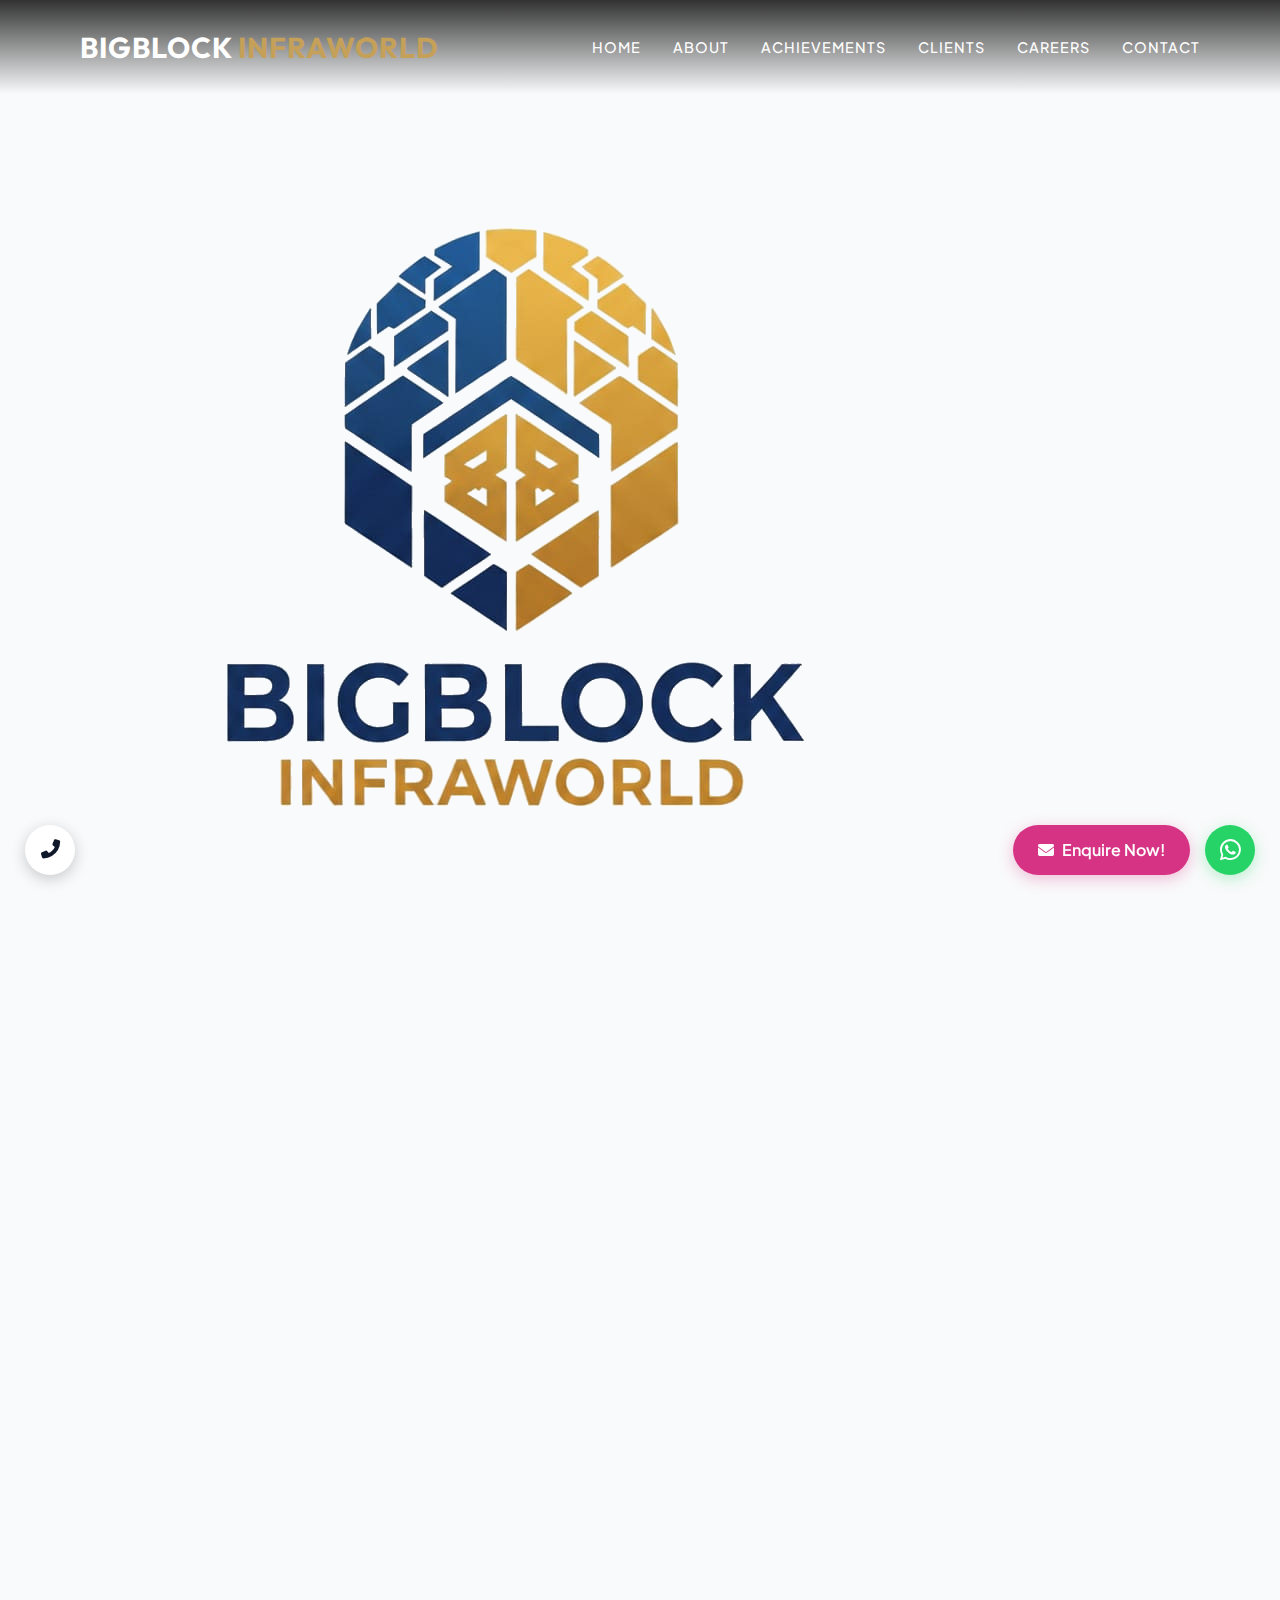
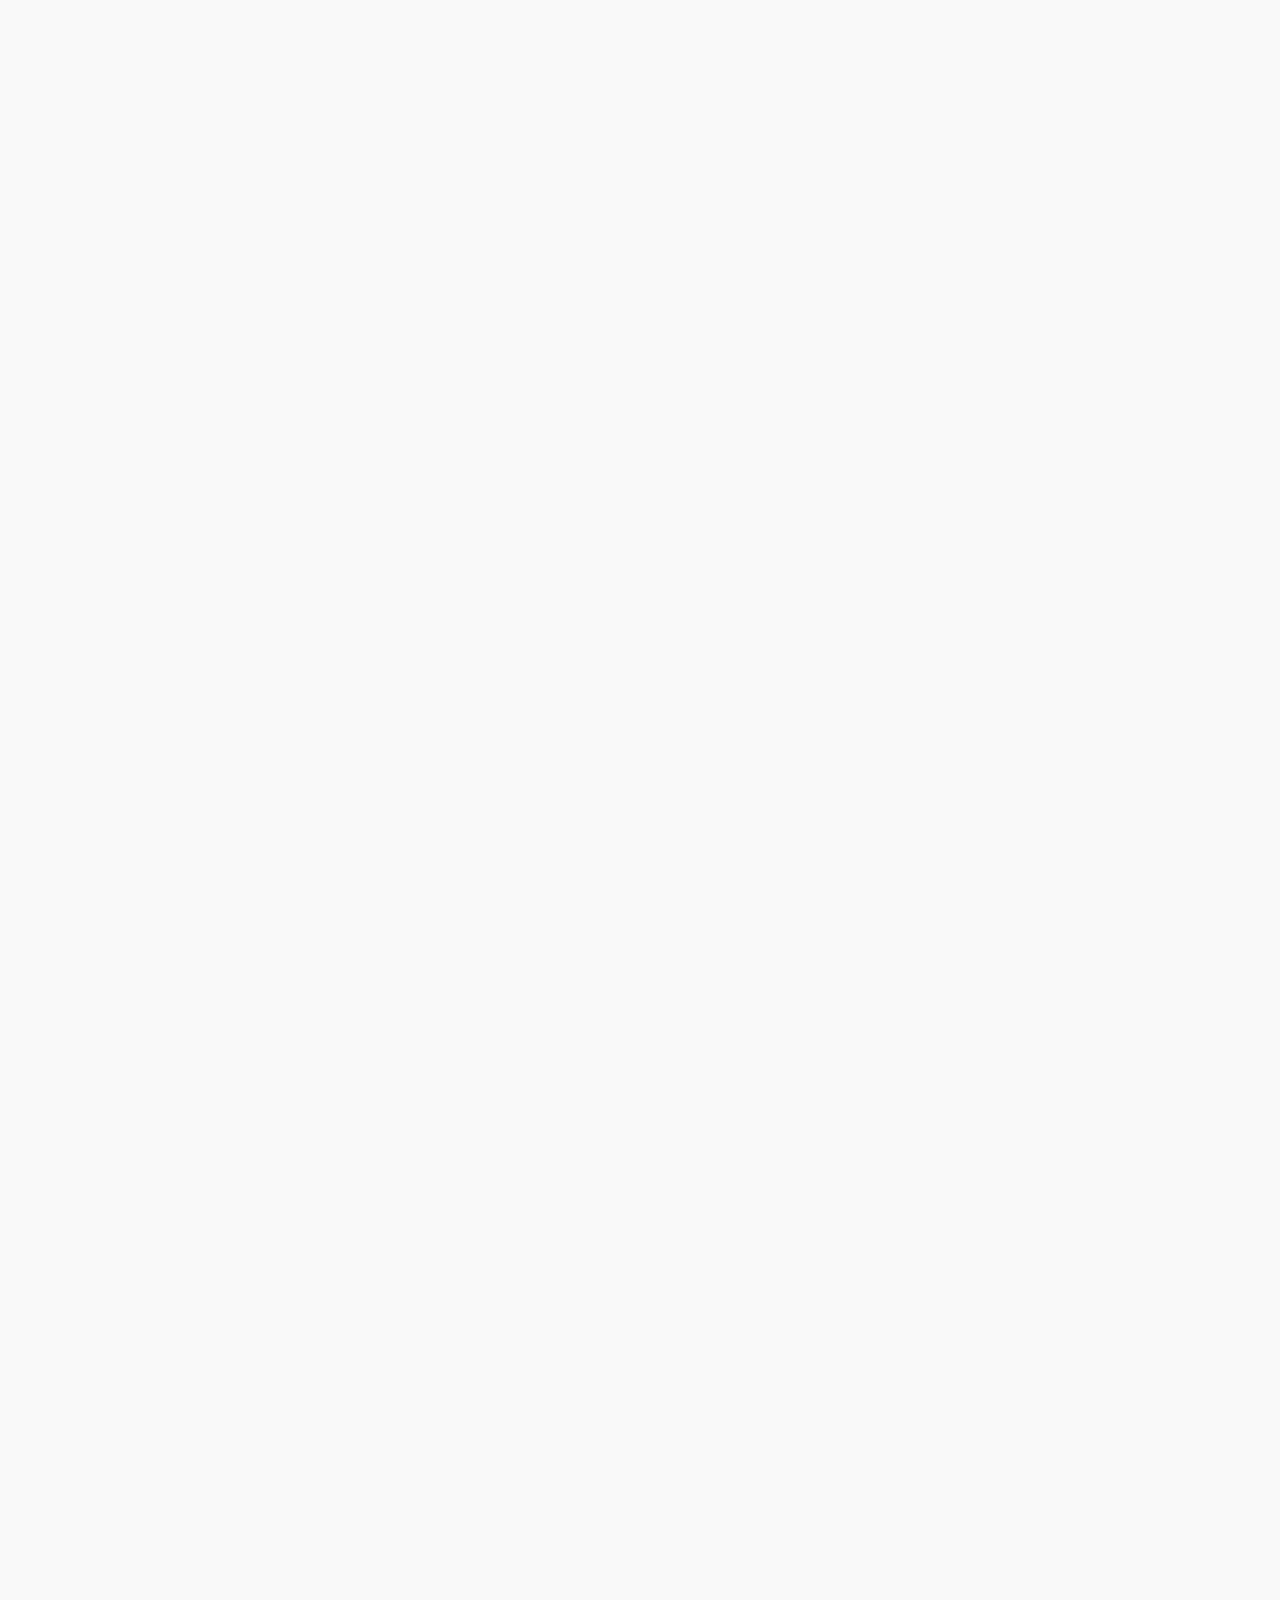
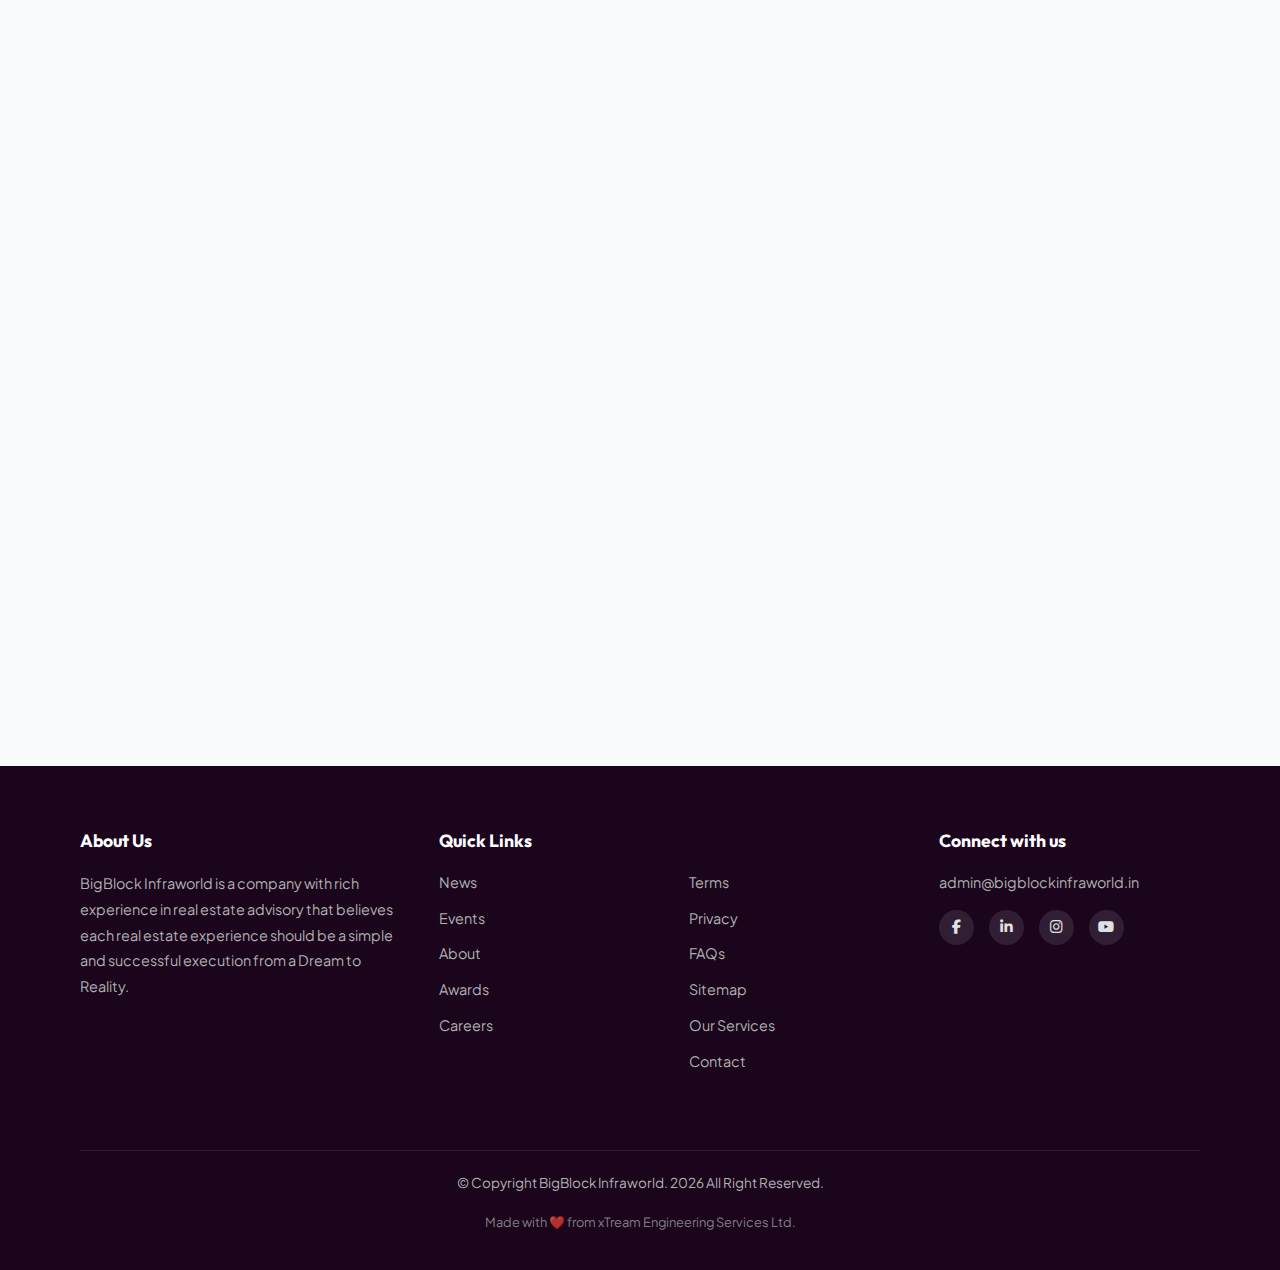
<file: index.html>
<!DOCTYPE html>
<html lang="en">

<head>
    <meta charset="UTF-8">
    <meta name="viewport" content="width=device-width, initial-scale=1.0">
    <title>Bigblock Infraworld | Premium Real Estate</title>
    <link rel="icon" type="image/png" href="assets/favicon.png">
    <link rel="shortcut icon" href="favicon.ico">
    <!-- Google Fonts -->
    <link rel="preconnect" href="https://fonts.googleapis.com">
    <link rel="preconnect" href="https://fonts.gstatic.com" crossorigin>
    <link
        href="https://fonts.googleapis.com/css2?family=Outfit:wght@300;400;500;600;700&family=Plus+Jakarta+Sans:wght@300;400;500;600&display=swap"
        rel="stylesheet">
    <!-- FontAwesome -->
    <link rel="stylesheet" href="https://cdnjs.cloudflare.com/ajax/libs/font-awesome/6.4.0/css/all.min.css">
    <!-- Styles -->
    <link rel="stylesheet" href="styles/main.css">
    <style>
        /* Hero Section Specifics */
        .hero {
            height: 100vh;
            background: linear-gradient(rgba(15, 23, 42, 0.7), rgba(15, 23, 42, 0.7)), url('https://images.unsplash.com/photo-1486406146926-c627a92ad1ab?q=80&w=2070&auto=format&fit=crop');
            background-size: cover;
            background-position: center;
            background-attachment: fixed;
            display: flex;
            align-items: center;
            justify-content: center;
            color: var(--color-bg-white);
            text-align: center;
        }

        .hero-content h1 {
            color: var(--color-bg-white);
            font-size: 4rem;
            margin-bottom: var(--spacing-sm);
            text-shadow: 0 4px 6px rgba(0, 0, 0, 0.3);
        }

        .hero-content p {
            font-size: 1.5rem;
            font-weight: 300;
            max-width: 800px;
            margin: 0 auto var(--spacing-md);
            opacity: 0.9;
        }

        /* Thought Section specific */
        .thought {
            background-color: var(--color-primary);
            color: var(--color-bg-white);
            padding: var(--spacing-lg) 0;
            text-align: center;
        }

        .thought blockquote {
            font-family: var(--font-heading);
            font-size: 2rem;
            font-style: italic;
            max-width: 900px;
            margin: 0 auto;
            line-height: 1.6;
        }

        @media (max-width: 768px) {
            .hero-content h1 {
                font-size: 2.5rem;
            }

            .hero-content p {
                font-size: 1.1rem;
            }

            .thought blockquote {
                font-size: 1.4rem;
            }
        }
    </style>
</head>

<body>

    <!-- Splash Screen -->
    <div id="splash-screen">
        <img src="assets/logo.png" alt="BigBlock Infraworld" class="splash-logo">
        <div class="splash-spinner"></div>
    </div>

    <!-- Navigation -->
    <nav class="navbar">
        <div class="container nav-container">
            <a href="index.html" class="logo">BIGBLOCK <span>INFRAWORLD</span></a>
            <div class="mobile-toggle">
                <i class="fas fa-bars"></i>
            </div>
            <ul class="nav-links">
                <li><a href="index.html">Home</a></li>
                <li><a href="about.html">About</a></li>
                <li><a href="achievements.html">Achievements</a></li>
                <li><a href="happy.html">Clients</a></li>
                <li><a href="careers.html">Careers</a></li>
                <li><a href="contact.html">Contact</a></li>
            </ul>
        </div>
    </nav>

    <!-- Hero Section -->
    <header class="hero">
        <div class="container hero-content fade-in-up">
            <h1>Building Your Dreams</h1>
            <p>Premium Real Estate Solutions in Pune's Fastest Growing Hubs</p>
            <a href="#properties" class="btn">Explore Properties</a>
        </div>
    </header>

    <!-- Properties Section -->
    <section id="properties">
        <div class="container">
            <h2 class="section-title fade-in-up">Our Prime Locations</h2>

            <div class="property-grid">
                <!-- Card 1: Ravet -->
                <div class="property-card fade-in-up">
                    <div class="property-image"
                        style="background-image: url('https://images.unsplash.com/photo-1545324418-cc1a3fa10c00?q=80&w=2070&auto=format&fit=crop');">
                        <div class="property-overlay">
                            <span style="color:white; margin-bottom:1rem;">For More Information</span>
                            <div class="contact-phones">
                                <a href="tel:+918888825174">+91 88888 25174</a>
                                <a href="tel:+918668907004">+91 86689 07004</a>
                            </div>
                        </div>
                    </div>
                    <div class="property-info">
                        <h3>Ravet</h3>
                        <p>Experience luxury living</p>
                    </div>
                </div>

                <!-- Card 2: New Wakad -->
                <div class="property-card fade-in-up">
                    <div class="property-image"
                        style="background-image: url('https://images.unsplash.com/photo-1560448204-e02f11c3d0e2?q=80&w=2070&auto=format&fit=crop');">
                        <div class="property-overlay">
                            <span style="color:white; margin-bottom:1rem;">For More Information</span>
                            <div class="contact-phones">
                                <a href="tel:+918888825174">+91 88888 25174</a>
                                <a href="tel:+918668907004">+91 86689 07004</a>
                            </div>
                        </div>
                    </div>
                    <div class="property-info">
                        <h3>New Wakad</h3>
                        <p>Modern homes for modern families</p>
                    </div>
                </div>

                <!-- Card 3: Dange Chowk -->
                <div class="property-card fade-in-up">
                    <div class="property-image"
                        style="background-image: url('https://images.unsplash.com/photo-1484154218962-a1c00207099b?q=80&w=2074&auto=format&fit=crop');">
                        <div class="property-overlay">
                            <span style="color:white; margin-bottom:1rem;">For More Information</span>
                            <div class="contact-phones">
                                <a href="tel:+918888825174">+91 88888 25174</a>
                                <a href="tel:+918668907004">+91 86689 07004</a>
                            </div>
                        </div>
                    </div>
                    <div class="property-info">
                        <h3>Dange Chowk</h3>
                        <p>Heart of the city</p>
                    </div>
                </div>

                <!-- Card 4: Punawale -->
                <div class="property-card fade-in-up">
                    <div class="property-image"
                        style="background-image: url('https://images.unsplash.com/photo-1592595896551-12b371d546d5?q=80&w=2070&auto=format&fit=crop');">
                        <div class="property-overlay">
                            <span style="color:white; margin-bottom:1rem;">For More Information</span>
                            <div class="contact-phones">
                                <a href="tel:+918888825174">+91 88888 25174</a>
                                <a href="tel:+918668907004">+91 86689 07004</a>
                            </div>
                        </div>
                    </div>
                    <div class="property-info">
                        <h3>Punawale</h3>
                        <p>Peaceful surroundings</p>
                    </div>
                </div>

                <!-- Card 5: Tathawade -->
                <div class="property-card fade-in-up">
                    <div class="property-image"
                        style="background-image: url('https://images.unsplash.com/photo-1512917774080-9991f1c4c750?q=80&w=2070&auto=format&fit=crop');">
                        <div class="property-overlay">
                            <span style="color:white; margin-bottom:1rem;">For More Information</span>
                            <div class="contact-phones">
                                <a href="tel:+918888825174">+91 88888 25174</a>
                                <a href="tel:+918668907004">+91 86689 07004</a>
                            </div>
                        </div>
                    </div>
                    <div class="property-info">
                        <h3>Tathawade</h3>
                        <p>Educational Hub</p>
                    </div>
                </div>

                <!-- Card 6: Aundh Ravet -->
                <div class="property-card fade-in-up">
                    <div class="property-image"
                        style="background-image: url('https://images.unsplash.com/photo-1600596542815-3ad19fb21261?q=80&w=2070&auto=format&fit=crop');">
                        <div class="property-overlay">
                            <span style="color:white; margin-bottom:1rem;">For More Information</span>
                            <div class="contact-phones">
                                <a href="tel:+918888825174">+91 88888 25174</a>
                                <a href="tel:+918668907004">+91 86689 07004</a>
                            </div>
                        </div>
                    </div>
                    <div class="property-info">
                        <h3>Aundh Ravet</h3>
                        <p>Premium Connectivity</p>
                    </div>
                </div>

            </div>
        </div>
    </section>

    <!-- Featured Locations Section -->
    <section id="featured-locations" class="fade-in-up">
        <div class="container">
            <h2 class="section-title">Featured Locations</h2>
            <p style="text-align: center; margin-bottom: var(--spacing-md); opacity: 0.8;">Find your dream home in
                Pune's hottest neighborhoods</p>

            <div class="locations-grid">
                <!-- Location 1: Hinjewadi -->
                <div class="location-card">
                    <div class="location-image"
                        style="background-image: url('https://images.unsplash.com/photo-1486406146926-c627a92ad1ab?q=80&w=600&auto=format&fit=crop');">
                        <div class="location-overlay">
                            <h3>Hinjewadi</h3>
                        </div>
                    </div>
                    <div class="location-stats">
                        <span class="location-count">50+ Properties</span>
                    </div>
                </div>

                <!-- Location 2: Wakad -->
                <div class="location-card">
                    <div class="location-image"
                        style="background-image: url('https://images.unsplash.com/photo-1545324418-cc1a3fa10c00?q=80&w=600&auto=format&fit=crop');">
                        <div class="location-overlay">
                            <h3>Wakad</h3>
                        </div>
                    </div>
                    <div class="location-stats">
                        <span class="location-count">75+ Properties</span>
                    </div>
                </div>

                <!-- Location 3: Baner -->
                <div class="location-card">
                    <div class="location-image"
                        style="background-image: url('https://images.unsplash.com/photo-1560448204-e02f11c3d0e2?q=80&w=600&auto=format&fit=crop');">
                        <div class="location-overlay">
                            <h3>Baner</h3>
                        </div>
                    </div>
                    <div class="location-stats">
                        <span class="location-count">60+ Properties</span>
                    </div>
                </div>

                <!-- Location 4: Kharadi -->
                <div class="location-card">
                    <div class="location-image"
                        style="background-image: url('https://images.unsplash.com/photo-1512917774080-9991f1c4c750?q=80&w=600&auto=format&fit=crop');">
                        <div class="location-overlay">
                            <h3>Kharadi</h3>
                        </div>
                    </div>
                    <div class="location-stats">
                        <span class="location-count">45+ Properties</span>
                    </div>
                </div>
            </div>
        </div>
    </section>

    <!-- Curated Collections Section -->
    <section id="curated-collections" class="fade-in-up" style="background: #f8f9fa;">
        <div class="container">
            <h2 class="section-title">Curated Collections</h2>
            <p style="text-align: center; margin-bottom: var(--spacing-md); opacity: 0.8;">Explore prime properties
                based on your preference</p>

            <div class="collections-grid">
                <!-- Row 1 -->
                <div class="collection-card">
                    <div class="collection-image"
                        style="background-image: url('https://images.unsplash.com/photo-1600596542815-ffad4c1539a9?q=80&w=600&auto=format&fit=crop');">
                        <div class="collection-overlay">
                            <h3>New Projects</h3>
                        </div>
                    </div>
                </div>

                <div class="collection-card">
                    <div class="collection-image"
                        style="background-image: url('https://images.unsplash.com/photo-1600585154340-be6161a56a0c?q=80&w=600&auto=format&fit=crop');">
                        <div class="collection-overlay">
                            <h3>Ready to Move</h3>
                        </div>
                    </div>
                </div>

                <div class="collection-card">
                    <div class="collection-image"
                        style="background-image: url('https://images.unsplash.com/photo-1600607687939-ce8a6c25118c?q=80&w=600&auto=format&fit=crop');">
                        <div class="collection-overlay">
                            <h3>Luxury</h3>
                        </div>
                    </div>
                </div>

                <div class="collection-card">
                    <div class="collection-image"
                        style="background-image: url('https://images.unsplash.com/photo-1560448204-e02f11c3d0e2?q=80&w=600&auto=format&fit=crop');">
                        <div class="collection-overlay">
                            <h3>Budget Friendly</h3>
                        </div>
                    </div>
                </div>

                <!-- Row 2 -->
                <div class="collection-card">
                    <div class="collection-image"
                        style="background-image: url('https://images.unsplash.com/photo-1545324418-cc1a3fa10c00?q=80&w=600&auto=format&fit=crop');">
                        <div class="collection-overlay">
                            <h3>Condominiums</h3>
                        </div>
                    </div>
                </div>

                <div class="collection-card">
                    <div class="collection-image"
                        style="background-image: url('https://images.unsplash.com/photo-1484154218962-a1c00207099b?q=80&w=600&auto=format&fit=crop');">
                        <div class="collection-overlay">
                            <h3>Builder Floors</h3>
                        </div>
                    </div>
                </div>

                <div class="collection-card">
                    <div class="collection-image"
                        style="background-image: url('https://images.unsplash.com/photo-1502672260266-1c1ef2d93688?q=80&w=600&auto=format&fit=crop');">
                        <div class="collection-overlay">
                            <h3>For Bachelors</h3>
                        </div>
                    </div>
                </div>

                <div class="collection-card">
                    <div class="collection-image"
                        style="background-image: url('https://images.unsplash.com/photo-1592595896551-12b371d546d5?q=80&w=600&auto=format&fit=crop');">
                        <div class="collection-overlay">
                            <h3>Row Houses</h3>
                        </div>
                    </div>
                </div>
            </div>
        </div>
    </section>

    <!-- Footer -->
    <!-- Footer -->
    <footer>
        <div class="container">
            <div class="footer-grid">
                <!-- About -->
                <div>
                    <h3>About Us</h3>
                    <p>BigBlock Infraworld is a company with rich experience in real estate advisory that believes each
                        real estate experience should be a simple and successful execution from a Dream to Reality.</p>
                </div>

                <!-- Quick Links 1 -->
                <div>
                    <h3>Quick Links</h3>
                    <ul>
                        <li><a href="news.html">News</a></li>
                        <li><a href="events.html">Events</a></li>
                        <li><a href="about.html">About</a></li>
                        <li><a href="achievements.html">Awards</a></li>
                        <li><a href="careers.html">Careers</a></li>
                    </ul>
                </div>

                <!-- Quick Links 2 -->
                <div>
                    <h3>&nbsp;</h3> <!-- Spacer for alignment -->
                    <ul>
                        <li><a href="#">Terms</a></li>
                        <li><a href="#">Privacy</a></li>
                        <li><a href="#">FAQs</a></li>
                        <li><a href="#">Sitemap</a></li>
                        <li><a href="#">Our Services</a></li>
                        <li><a href="contact.html">Contact</a></li>
                    </ul>
                </div>

                <!-- Connect -->
                <div>
                    <h3>Connect with us</h3>
                    <a href="mailto:admin@bigblockinfraworld.in" class="footer-email">admin@bigblockinfraworld.in</a>

                    <div class="footer-socials">
                        <a href="#" class="footer-social-icon"><i class="fab fa-facebook-f"></i></a>
                        <a href="#" class="footer-social-icon"><i class="fab fa-linkedin-in"></i></a>
                        <a href="#" class="footer-social-icon"><i class="fab fa-instagram"></i></a>
                        <a href="#" class="footer-social-icon"><i class="fab fa-youtube"></i></a>
                    </div>
                </div>
            </div>

            <div class="copyright">
                <p>&copy; Copyright BigBlock Infraworld. 2026 All Right Reserved.</p>
                <p style="font-size: 0.8rem; margin-top: 10px; opacity: 0.7;">Made with ❤️ from xTream Engineering
                    Services Ltd.</p>
            </div>
        </div>
    </footer>

    <!-- Floating Action Buttons -->
    <div class="fab-container-left">
        <a href="tel:+918888825174" class="fab-phone">
            <i class="fas fa-phone-alt"></i> <!-- Phone Symbol -->
        </a>
    </div>

    <div class="fab-container-right">
        <a href="mailto:admin@bigblockinfraworld.in" class="fab-enquire">
            <i class="fas fa-envelope"></i> Enquire Now!
        </a>
        <a href="https://wa.me/918888825174" class="fab-whatsapp">
            <i class="fab fa-whatsapp"></i>
        </a>
    </div>

    <script src="scripts/main.js"></script>
</body>

</html>
</file>
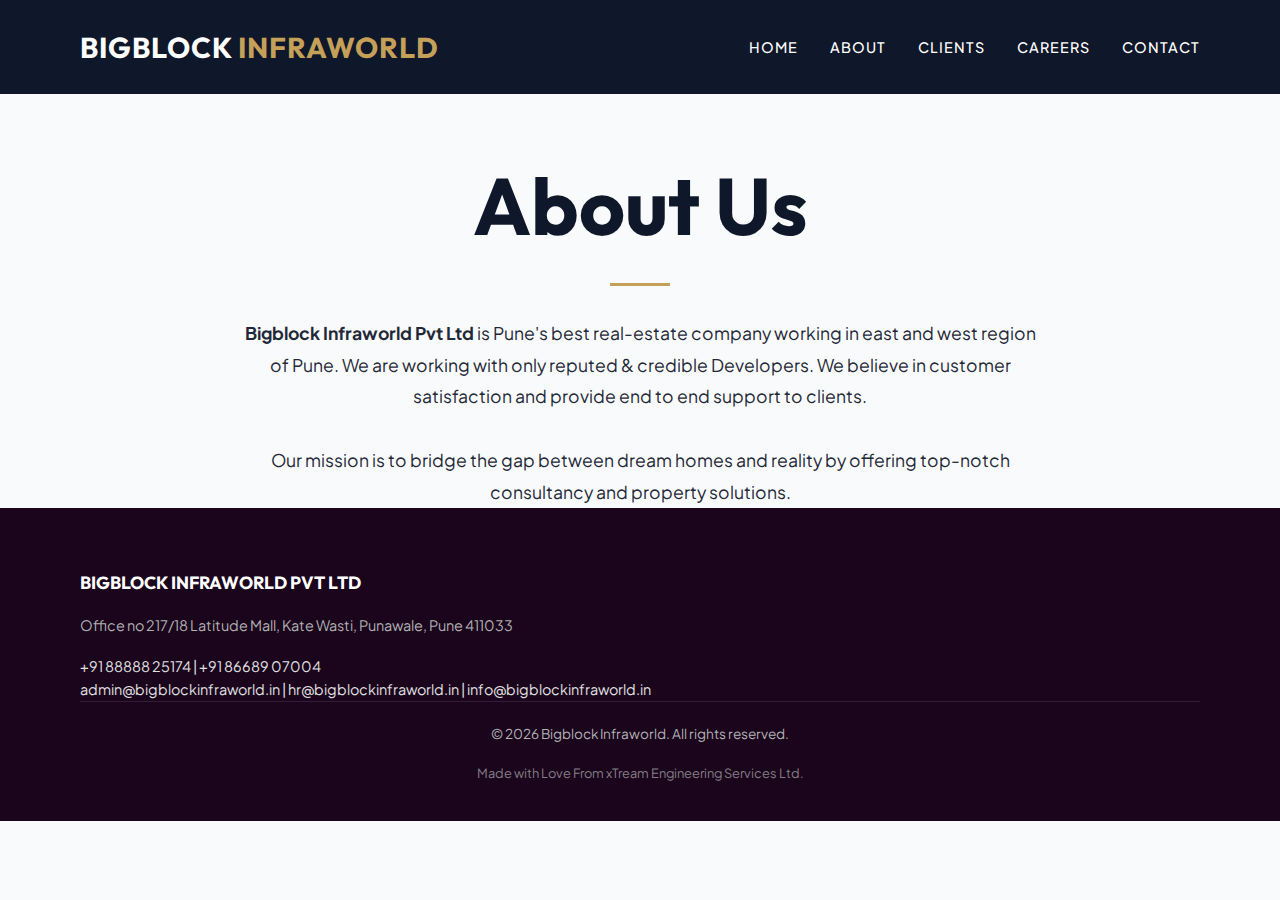
<file: about.html>
<!DOCTYPE html>
<html lang="en">

<head>
    <meta charset="UTF-8">
    <meta name="viewport" content="width=device-width, initial-scale=1.0">
    <title>About Us | Bigblock Infraworld</title>
    <link rel="preconnect" href="https://fonts.googleapis.com">
    <link rel="preconnect" href="https://fonts.gstatic.com" crossorigin>
    <link
        href="https://fonts.googleapis.com/css2?family=Outfit:wght@300;400;500;600;700&family=Plus+Jakarta+Sans:wght@300;400;500;600&display=swap"
        rel="stylesheet">
    <link rel="stylesheet" href="styles/main.css">
</head>

<body>

    <!-- Navigation (Reused) -->
    <nav class="navbar" style="background: var(--color-primary); position: relative;">
        <div class="container nav-container">
            <a href="index.html" class="logo">BIGBLOCK <span>INFRAWORLD</span></a>
            <div class="mobile-toggle">☰</div>
            <ul class="nav-links">
                <li><a href="index.html">Home</a></li>
                <li><a href="about.html">About</a></li>
                <li><a href="happy.html">Clients</a></li>
                <li><a href="careers.html">Careers</a></li>
                <li><a href="contact.html">Contact</a></li>
            </ul>
        </div>
    </nav>

    <header class="section-title" style="margin-top: var(--spacing-lg);">
        <h1>About Us</h1>
    </header>

    <section class="container fade-in-up">
        <div style="max-width: 800px; margin: 0 auto; line-height: 1.8; font-size: 1.1rem; text-align: center;">
            <p style="margin-bottom: var(--spacing-md);">
                <strong>Bigblock Infraworld Pvt Ltd</strong> is Pune's best real-estate company working in east and west
                region of Pune.
                We are working with only reputed & credible Developers. We believe in customer satisfaction and provide
                end to end support to clients.
            </p>
            <p>
                Our mission is to bridge the gap between dream homes and reality by offering top-notch consultancy and
                property solutions.
            </p>
        </div>
    </section>

    <!-- Footer (Reused) -->
    <footer>
        <div class="container">
            <div class="footer-content">
                <h3>BIGBLOCK INFRAWORLD PVT LTD</h3>
                <p>Office no 217/18 Latitude Mall, Kate Wasti, Punawale, Pune 411033</p>
                <div class="footer-contact">
                    <a href="tel:+918888825174">+91 88888 25174</a> |
                    <a href="tel:+918668907004">+91 86689 07004</a>
                </div>
                <div class="footer-contact">
                    <a href="mailto:admin@bigblockinfraworld.in">admin@bigblockinfraworld.in</a> |
                    <a href="mailto:hr@bigblockinfraworld.in">hr@bigblockinfraworld.in</a> |
                    <a href="mailto:info@bigblockinfraworld.in">info@bigblockinfraworld.in</a>
                </div>
            </div>
            <div class="copyright">
                <p>&copy; 2026 Bigblock Infraworld. All rights reserved.</p>
                <p style="font-size: 0.8rem; margin-top: 10px; opacity: 0.7;">Made with Love From xTream Engineering
                    Services Ltd.</p>
            </div>
        </div>
    </footer>

    <script src="scripts/main.js"></script>
</body>

</html>
</file>
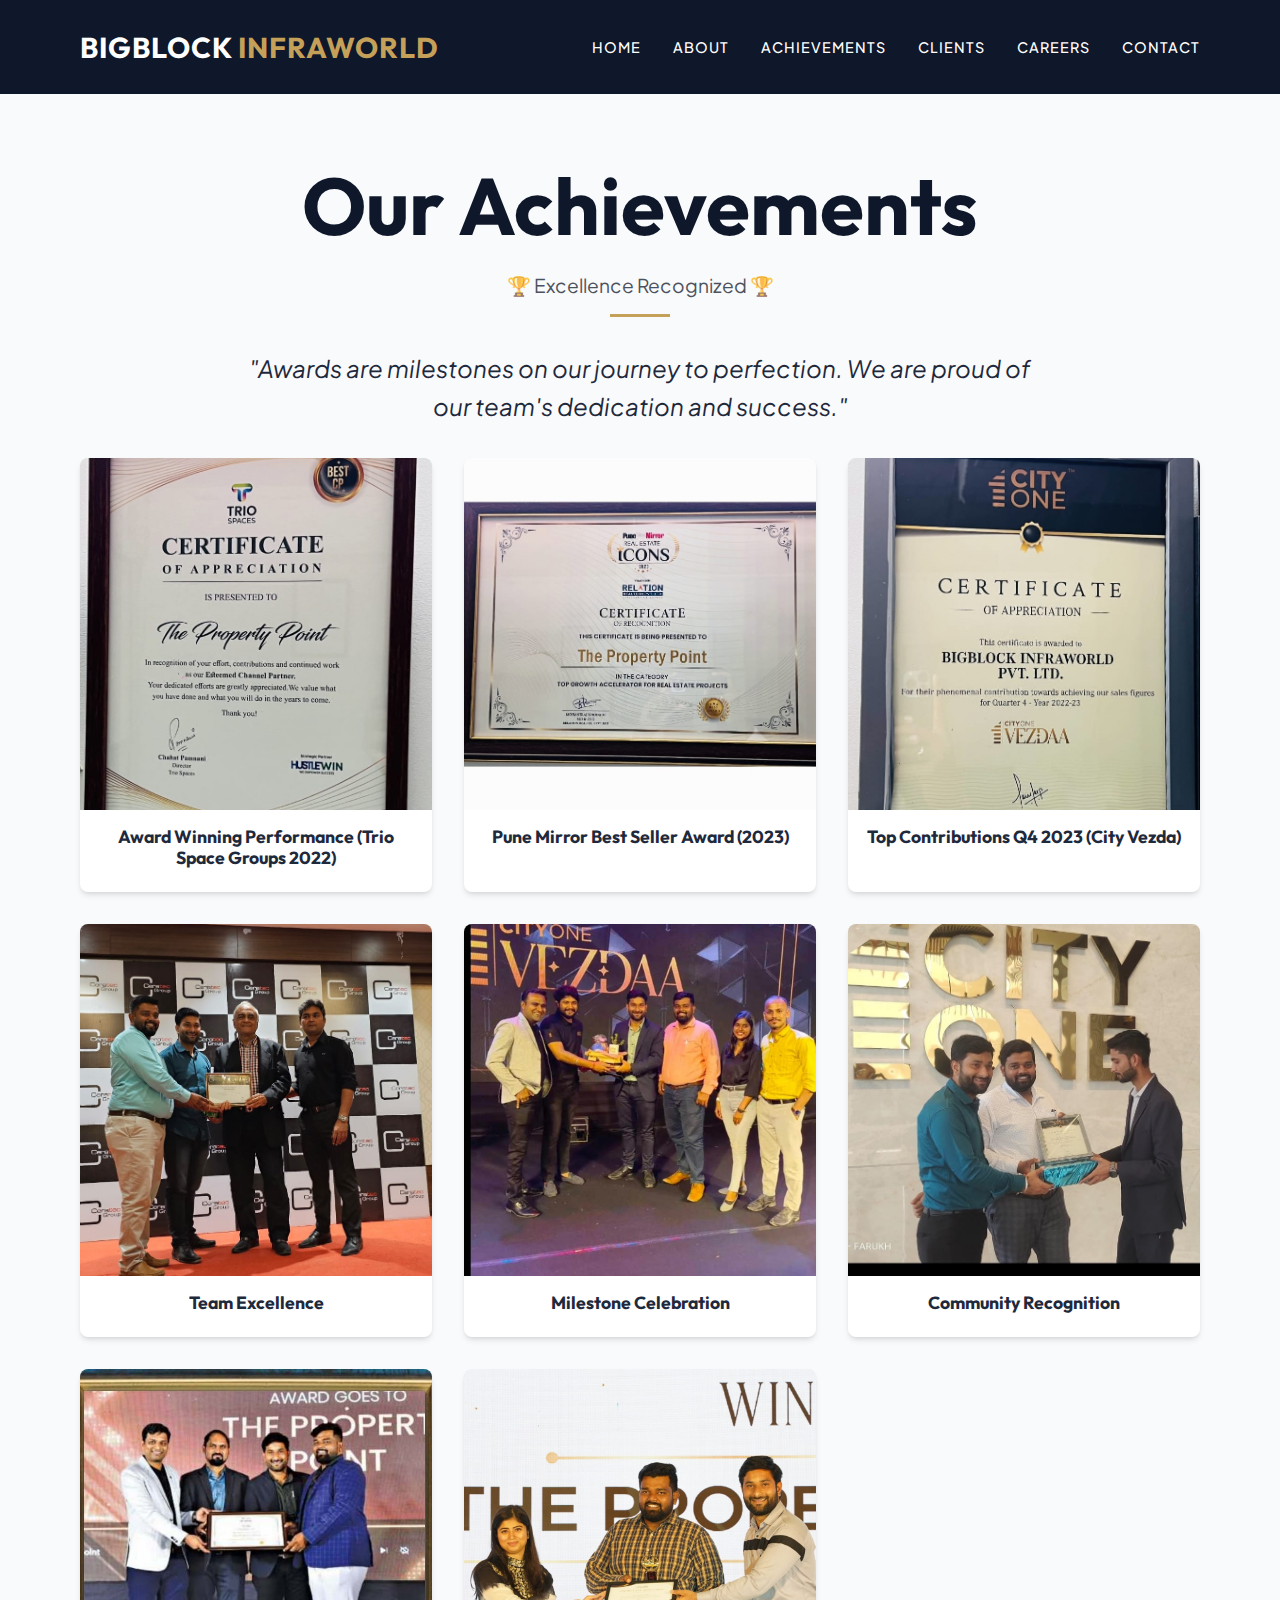
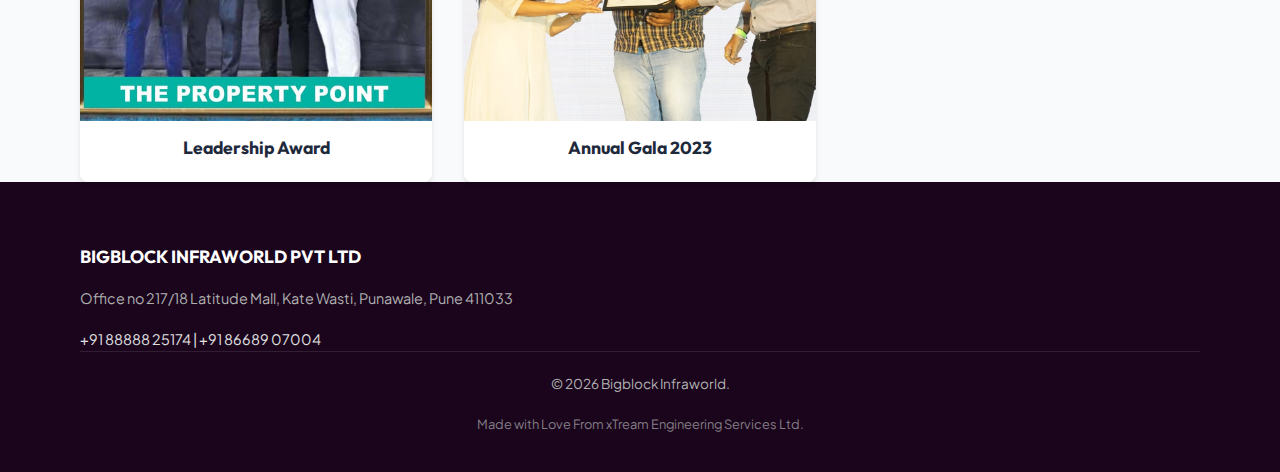
<file: achievements.html>
<!DOCTYPE html>
<html lang="en">

<head>
    <meta charset="UTF-8">
    <meta name="viewport" content="width=device-width, initial-scale=1.0">
    <title>Our Achievements | Bigblock Infraworld</title>
    <!-- Google Fonts -->
    <link rel="preconnect" href="https://fonts.googleapis.com">
    <link rel="preconnect" href="https://fonts.gstatic.com" crossorigin>
    <link
        href="https://fonts.googleapis.com/css2?family=Outfit:wght@300;400;500;600;700&family=Plus+Jakarta+Sans:wght@300;400;500;600&display=swap"
        rel="stylesheet">
    <!-- Styles -->
    <link rel="stylesheet" href="styles/main.css">
    <style>
        .achievements-grid {
            display: grid;
            grid-template-columns: repeat(auto-fill, minmax(300px, 1fr));
            gap: var(--spacing-md);
            margin-top: var(--spacing-md);
        }

        .achievement-card {
            background: var(--color-bg-white);
            border-radius: 8px;
            overflow: hidden;
            box-shadow: var(--shadow-md);
            transition: var(--transition-normal);
            position: relative;
        }

        .achievement-card:hover {
            transform: translateY(-5px);
            box-shadow: var(--shadow-premium);
        }

        /* 1:1 Aspect Ratio Container */
        .image-container {
            width: 100%;
            padding-top: 100%;
            /* 1:1 Aspect Ratio */
            position: relative;
            background-color: #f0f0f0;
        }

        .image-container img {
            position: absolute;
            top: 0;
            left: 0;
            width: 100%;
            height: 100%;
            object-fit: cover;
            /* Ensures image covers the square area */
            transition: transform 0.5s ease;
        }

        .achievement-card:hover .image-container img {
            transform: scale(1.05);
        }

        .achievement-info {
            padding: var(--spacing-sm);
            text-align: center;
        }

        .achievement-info h3 {
            font-size: 1.1rem;
            margin-bottom: 0.5rem;
            color: var(--color-secondary);
        }
    </style>
</head>

<body>

    <!-- Navigation -->
    <nav class="navbar" style="background: var(--color-primary); position: relative;">
        <div class="container nav-container">
            <a href="index.html" class="logo">BIGBLOCK <span>INFRAWORLD</span></a>
            <div class="mobile-toggle">☰</div>
            <ul class="nav-links">
                <li><a href="index.html">Home</a></li>
                <li><a href="about.html">About</a></li>
                <li><a href="achievements.html" class="active">Achievements</a></li>
                <li><a href="happy.html">Clients</a></li>
                <li><a href="careers.html">Careers</a></li>
                <li><a href="contact.html">Contact</a></li>
            </ul>
        </div>
    </nav>

    <!-- Header -->
    <header class="section-title" style="margin-top: var(--spacing-lg) !important;">
        <h1>Our Achievements</h1>
        <p style="font-size: 1.2rem; margin-top: 1rem; opacity: 0.8;">🏆 Excellence Recognized 🏆</p>
    </header>

    <!-- Main Content -->
    <section class="container fade-in-up">
        <blockquote
            style="font-size: 1.5rem; text-align: center; font-style: italic; max-width: 800px; margin: 0 auto; color: var(--color-secondary);">
            "Awards are milestones on our journey to perfection. We are proud of our team's dedication and success."
        </blockquote>

        <div class="achievements-grid">
            <!-- Item 1 -->
            <div class="achievement-card">
                <div class="image-container">
                    <img src="assets/achievements/Award winning performance in trio space groups 2022.jpeg"
                        alt="Award winning performance 2022">
                </div>
                <div class="achievement-info">
                    <h3>Award Winning Performance (Trio Space Groups 2022)</h3>
                </div>
            </div>

            <!-- Item 2 -->
            <div class="achievement-card">
                <div class="image-container">
                    <img src="assets/achievements/Pune mirror best seller award by relecation group in 2023.jpeg"
                        alt="Pune Mirror Best Seller 2023">
                </div>
                <div class="achievement-info">
                    <h3>Pune Mirror Best Seller Award (2023)</h3>
                </div>
            </div>

            <!-- Item 3 -->
            <div class="achievement-card">
                <div class="image-container">
                    <img src="assets/achievements/Top contributions in Quarter 4 2023 in city vezda.jpeg"
                        alt="Top contributions Q4 2023">
                </div>
                <div class="achievement-info">
                    <h3>Top Contributions Q4 2023 (City Vezda)</h3>
                </div>
            </div>

            <!-- Item 4 -->
            <div class="achievement-card">
                <div class="image-container">
                    <img src="assets/achievements/WhatsApp Image 2026-01-04 at 4.37.00 PM.jpeg" alt="Achievement Image">
                </div>
                <div class="achievement-info">
                    <h3>Team Excellence</h3>
                </div>
            </div>

            <!-- Item 5 -->
            <div class="achievement-card">
                <div class="image-container">
                    <img src="assets/achievements/WhatsApp Image 2026-01-04 at 4.37.01 PM.jpeg" alt="Achievement Image">
                </div>
                <div class="achievement-info">
                    <h3>Milestone Celebration</h3>
                </div>
            </div>

            <!-- Item 6 -->
            <div class="achievement-card">
                <div class="image-container">
                    <img src="assets/achievements/WhatsApp Image 2026-01-04 at 4.37.02 PM.jpeg" alt="Achievement Image">
                </div>
                <div class="achievement-info">
                    <h3>Community Recognition</h3>
                </div>
            </div>

            <!-- Item 7 -->
            <div class="achievement-card">
                <div class="image-container">
                    <img src="assets/achievements/WhatsApp Image 2026-01-04 at 4.37.03 PM (1).jpeg"
                        alt="Achievement Image">
                </div>
                <div class="achievement-info">
                    <h3>Leadership Award</h3>
                </div>
            </div>



            <!-- Item 9 -->
            <div class="achievement-card">
                <div class="image-container">
                    <img src="assets/achievements/WhatsApp Image 2026-01-04 at 4.37.03 PM.jpeg" alt="Achievement Image">
                </div>
                <div class="achievement-info">
                    <h3>Annual Gala 2023</h3>
                </div>
            </div>

        </div>
    </section>

    <!-- Footer -->
    <footer>
        <div class="container">
            <div class="footer-content">
                <h3>BIGBLOCK INFRAWORLD PVT LTD</h3>
                <p>Office no 217/18 Latitude Mall, Kate Wasti, Punawale, Pune 411033</p>
                <div class="footer-contact">
                    <a href="tel:+918888825174">+91 88888 25174</a> |
                    <a href="tel:+918668907004">+91 86689 07004</a>
                </div>
            </div>
            <div class="copyright">
                <p>&copy; 2026 Bigblock Infraworld.</p>
                <p style="font-size: 0.8rem; margin-top: 10px; opacity: 0.7;">Made with Love From xTream Engineering
                    Services Ltd.</p>
            </div>
        </div>
    </footer>

    <script src="scripts/main.js"></script>
</body>

</html>
</file>
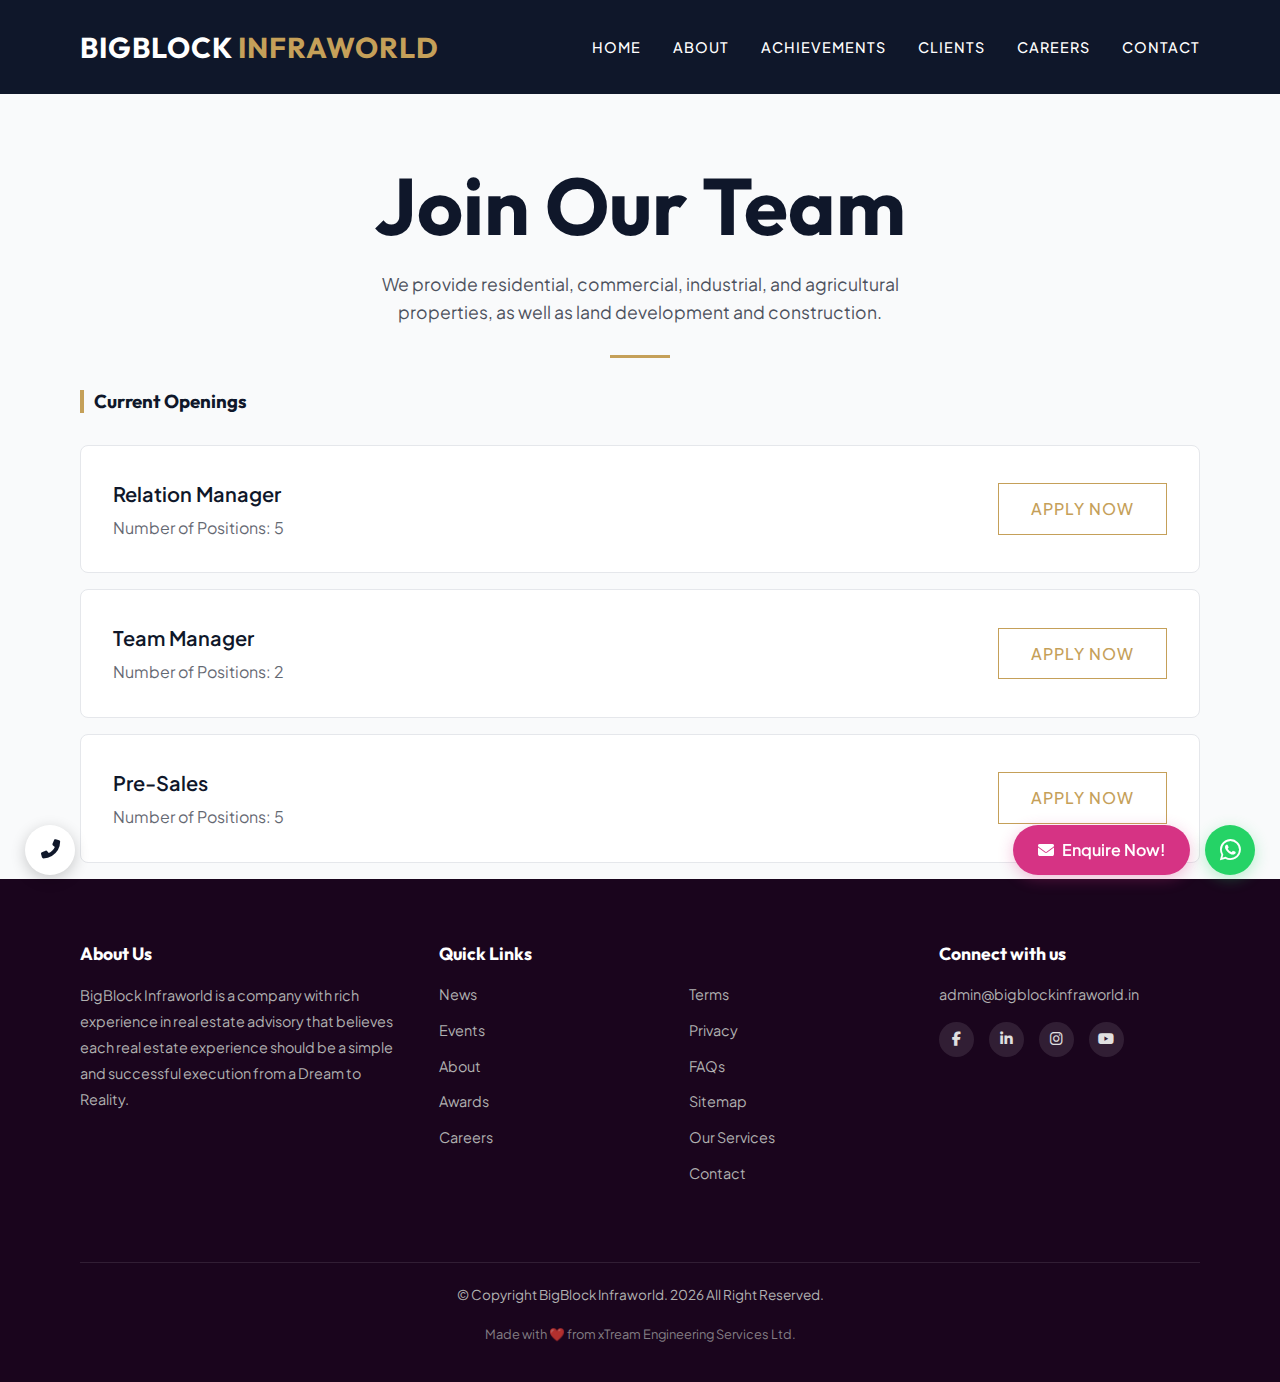
<file: careers.html>
<!DOCTYPE html>
<html lang="en">

<head>
    <meta charset="UTF-8">
    <meta name="viewport" content="width=device-width, initial-scale=1.0">
    <title>Careers | Bigblock Infraworld</title>
    <link rel="icon" type="image/png" href="assets/favicon.png">
    <link rel="shortcut icon" href="favicon.ico">
    <link rel="preconnect" href="https://fonts.googleapis.com">
    <link rel="preconnect" href="https://fonts.gstatic.com" crossorigin>
    <link
        href="https://fonts.googleapis.com/css2?family=Outfit:wght@300;400;500;600;700&family=Plus+Jakarta+Sans:wght@300;400;500;600&display=swap"
        rel="stylesheet">
    <!-- FontAwesome -->
    <link rel="stylesheet" href="https://cdnjs.cloudflare.com/ajax/libs/font-awesome/6.4.0/css/all.min.css">
    <link rel="stylesheet" href="styles/main.css">
    <style>
        .job-card {
            background: var(--color-bg-white);
            border: 1px solid var(--color-border);
            padding: var(--spacing-md);
            margin-bottom: var(--spacing-sm);
            border-radius: 8px;
            display: flex;
            justify-content: space-between;
            align-items: center;
            transition: var(--transition-fast);
        }

        .job-card:hover {
            border-color: var(--color-accent);
            box-shadow: var(--shadow-sm);
        }

        .job-title {
            font-size: 1.25rem;
            font-weight: 600;
            color: var(--color-primary);
        }

        .job-meta {
            color: var(--color-text-dark);
            opacity: 0.7;
            margin-top: 5px;
        }
    </style>
</head>

<body>

    <nav class="navbar" style="background: var(--color-primary); position: relative;">
        <div class="container nav-container">
            <a href="index.html" class="logo">BIGBLOCK <span>INFRAWORLD</span></a>
            <div class="mobile-toggle">
                <i class="fas fa-bars"></i>
            </div>
            <ul class="nav-links">
                <li><a href="index.html">Home</a></li>
                <li><a href="about.html">About</a></li>
                <li><a href="achievements.html">Achievements</a></li>
                <li><a href="happy.html">Clients</a></li>
                <li><a href="careers.html">Careers</a></li>
                <li><a href="contact.html">Contact</a></li>
            </ul>
        </div>
    </nav>

    <header class="section-title" style="margin-top: var(--spacing-lg);">
        <h1>Join Our Team</h1>
        <p style="font-size: 1.1rem; max-width: 600px; margin: 1rem auto; opacity: 0.8;">
            We provide residential, commercial, industrial, and agricultural properties, as well as land development and
            construction.
        </p>
    </header>

    <section class="container fade-in-up">
        <h3 style="margin-bottom: var(--spacing-md); border-left: 4px solid var(--color-accent); padding-left: 10px;">
            Current Openings</h3>

        <div class="job-card">
            <div>
                <div class="job-title">Relation Manager</div>
                <div class="job-meta">Number of Positions: 5</div>
            </div>
            <a href="mailto:admin@bigblockinfraworld.in" class="btn btn-outline">Apply Now</a>
        </div>

        <div class="job-card">
            <div>
                <div class="job-title">Team Manager</div>
                <div class="job-meta">Number of Positions: 2</div>
            </div>
            <a href="mailto:admin@bigblockinfraworld.in" class="btn btn-outline">Apply Now</a>
        </div>

        <div class="job-card">
            <div>
                <div class="job-title">Pre-Sales</div>
                <div class="job-meta">Number of Positions: 5</div>
            </div>
            <a href="mailto:admin@bigblockinfraworld.in" class="btn btn-outline">Apply Now</a>
        </div>
    </section>

    <!-- Footer -->
    <footer>
        <div class="container">
            <div class="footer-grid">
                <!-- About -->
                <div>
                    <h3>About Us</h3>
                    <p>BigBlock Infraworld is a company with rich experience in real estate advisory that believes each
                        real estate experience should be a simple and successful execution from a Dream to Reality.</p>
                </div>

                <!-- Quick Links 1 -->
                <div>
                    <h3>Quick Links</h3>
                    <ul>
                        <li><a href="news.html">News</a></li>
                        <li><a href="events.html">Events</a></li>
                        <li><a href="about.html">About</a></li>
                        <li><a href="achievements.html">Awards</a></li>
                        <li><a href="careers.html">Careers</a></li>
                    </ul>
                </div>

                <!-- Quick Links 2 -->
                <div>
                    <h3>&nbsp;</h3> <!-- Spacer for alignment -->
                    <ul>
                        <li><a href="#">Terms</a></li>
                        <li><a href="#">Privacy</a></li>
                        <li><a href="#">FAQs</a></li>
                        <li><a href="#">Sitemap</a></li>
                        <li><a href="#">Our Services</a></li>
                        <li><a href="contact.html">Contact</a></li>
                    </ul>
                </div>

                <!-- Connect -->
                <div>
                    <h3>Connect with us</h3>
                    <a href="mailto:admin@bigblockinfraworld.in" class="footer-email">admin@bigblockinfraworld.in</a>

                    <div class="footer-socials">
                        <a href="#" class="footer-social-icon"><i class="fab fa-facebook-f"></i></a>
                        <a href="#" class="footer-social-icon"><i class="fab fa-linkedin-in"></i></a>
                        <a href="#" class="footer-social-icon"><i class="fab fa-instagram"></i></a>
                        <a href="#" class="footer-social-icon"><i class="fab fa-youtube"></i></a>
                    </div>
                </div>
            </div>

            <div class="copyright">
                <p>&copy; Copyright BigBlock Infraworld. 2026 All Right Reserved.</p>
                <p style="font-size: 0.8rem; margin-top: 10px; opacity: 0.7;">Made with ❤️ from xTream Engineering
                    Services Ltd.</p>
            </div>
        </div>
    </footer>

    <!-- Floating Action Buttons -->
    <div class="fab-container-left">
        <a href="tel:+918888825174" class="fab-phone">
            <i class="fas fa-phone-alt"></i> <!-- Phone Symbol -->
        </a>
    </div>

    <div class="fab-container-right">
        <a href="mailto:admin@bigblockinfraworld.in" class="fab-enquire">
            <i class="fas fa-envelope"></i> Enquire Now!
        </a>
        <a href="https://wa.me/918888825174" class="fab-whatsapp">
            <i class="fab fa-whatsapp"></i>
        </a>
    </div>

    <script src="scripts/main.js"></script>
</body>

</html>
</file>
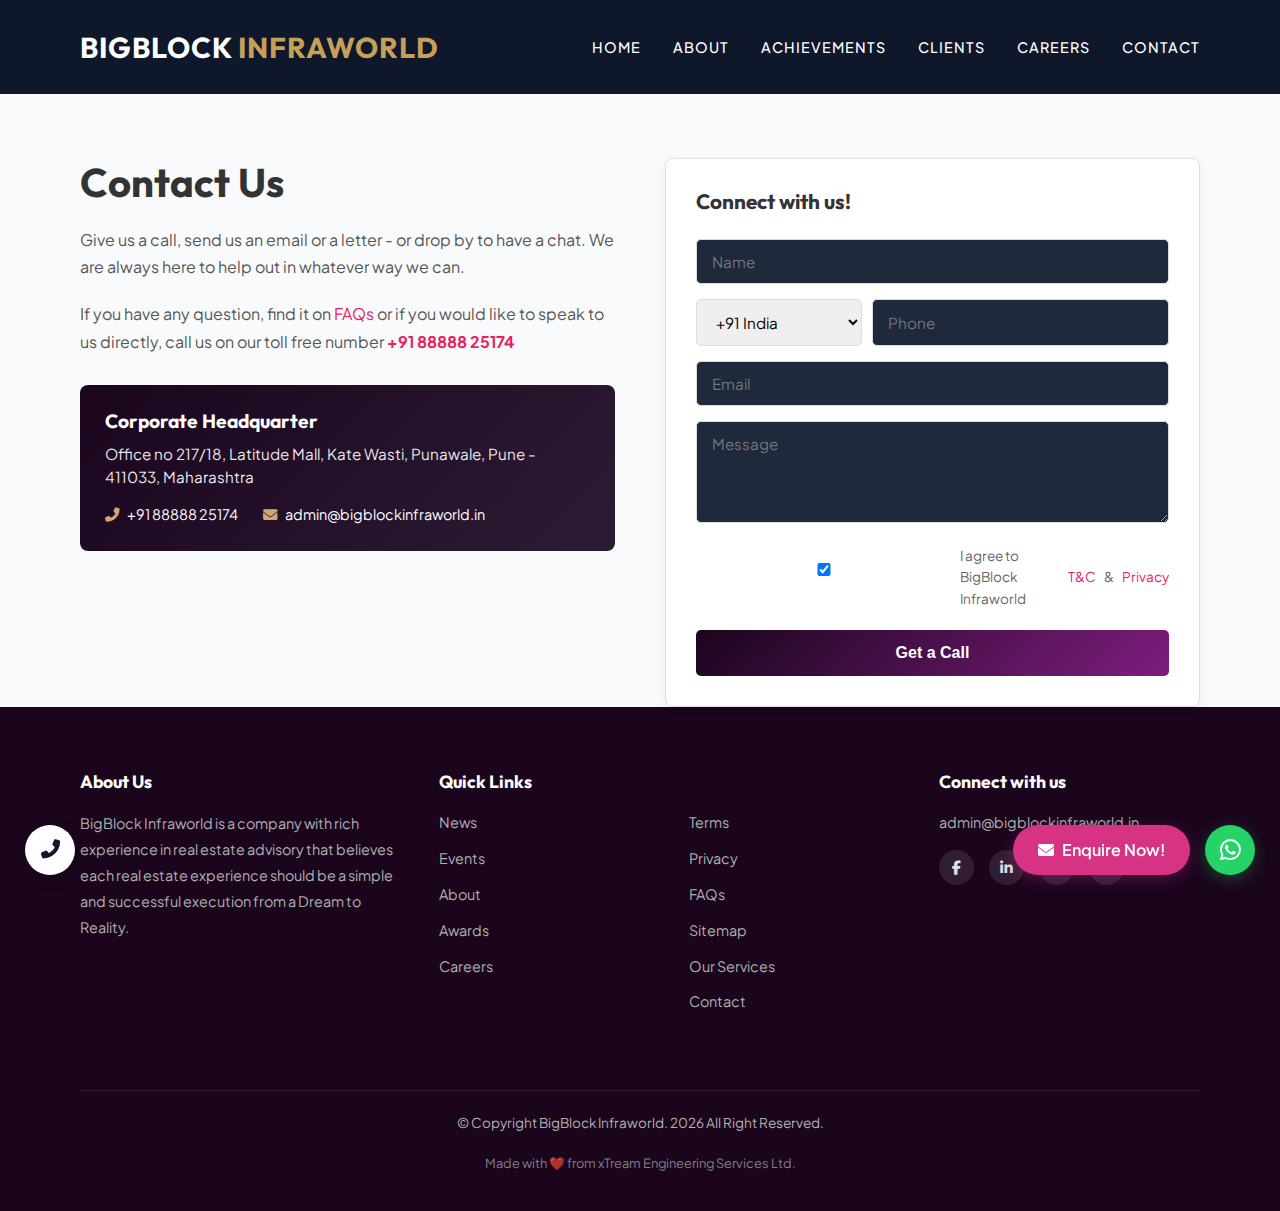
<file: contact.html>
<!DOCTYPE html>
<html lang="en">

<head>
    <meta charset="UTF-8">
    <meta name="viewport" content="width=device-width, initial-scale=1.0">
    <title>Contact Us | Bigblock Infraworld</title>
    <link rel="icon" type="image/png" href="assets/favicon.png">
    <link rel="shortcut icon" href="favicon.ico">
    <link rel="preconnect" href="https://fonts.googleapis.com">
    <link rel="preconnect" href="https://fonts.gstatic.com" crossorigin>
    <link
        href="https://fonts.googleapis.com/css2?family=Outfit:wght@300;400;500;600;700&family=Plus+Jakarta+Sans:wght@300;400;500;600&display=swap"
        rel="stylesheet">
    <!-- FontAwesome -->
    <link rel="stylesheet" href="https://cdnjs.cloudflare.com/ajax/libs/font-awesome/6.4.0/css/all.min.css">
    <link rel="stylesheet" href="styles/main.css?v=2">
    <style>
        .contact-wrapper {
            display: grid;
            grid-template-columns: 1fr 1fr;
            gap: 50px;
            align-items: start;
        }

        @media (max-width: 768px) {
            .contact-wrapper {
                grid-template-columns: 1fr;
            }
        }

        .contact-left h1 {
            font-size: 2.5rem;
            color: #333;
            margin-bottom: 20px;
        }

        .contact-intro {
            color: #555;
            line-height: 1.7;
            margin-bottom: 20px;
        }

        .contact-cta {
            color: #555;
            line-height: 1.7;
            margin-bottom: 30px;
        }

        .contact-cta a {
            color: #e91e63;
        }

        .contact-cta strong {
            color: #e91e63;
        }

        .hq-box {
            background: linear-gradient(135deg, #1a051d 0%, #2d1b35 100%);
            color: #fff;
            padding: 25px;
            border-radius: 8px;
        }

        .hq-box h3 {
            font-size: 1.2rem;
            margin-bottom: 10px;
            color: #fff;
        }

        .hq-box p {
            font-size: 0.95rem;
            opacity: 0.9;
            margin-bottom: 15px;
            line-height: 1.5;
        }

        .hq-contact {
            display: flex;
            gap: 25px;
            flex-wrap: wrap;
            font-size: 0.9rem;
        }

        .hq-contact span {
            display: flex;
            align-items: center;
            gap: 8px;
        }

        .hq-contact i {
            color: #d4a574;
        }

        .contact-right {
            background: #fff;
            padding: 30px;
            border: 1px solid #e0e0e0;
            border-radius: 8px;
            box-shadow: 0 2px 10px rgba(0, 0, 0, 0.05);
        }

        .contact-right h3 {
            font-size: 1.3rem;
            color: #333;
            margin-bottom: 25px;
        }

        .contact-right input,
        .contact-right select,
        .contact-right textarea {
            width: 100%;
            padding: 12px 15px;
            margin-bottom: 15px;
            border: 1px solid #ddd;
            border-radius: 5px;
            font-family: var(--font-body);
            font-size: 0.95rem;
        }

        .contact-right input:focus,
        .contact-right textarea:focus {
            outline: none;
            border-color: #7e1d7e;
        }

        .phone-row {
            display: flex;
            gap: 10px;
        }

        .phone-row select {
            width: 35%;
        }

        .phone-row input {
            flex: 1;
        }

        .checkbox-label {
            display: flex;
            align-items: center;
            gap: 8px;
            font-size: 0.85rem;
            color: #666;
            margin-bottom: 20px;
        }

        .checkbox-label a {
            color: #e91e63;
        }

        .btn-submit {
            width: 100%;
            padding: 14px;
            background: linear-gradient(135deg, #1a051d 0%, #7e1d7e 100%);
            color: #fff;
            border: none;
            border-radius: 5px;
            font-size: 1rem;
            font-weight: 600;
            cursor: pointer;
            transition: all 0.3s ease;
        }

        .btn-submit:hover {
            transform: translateY(-2px);
            box-shadow: 0 5px 15px rgba(126, 29, 126, 0.3);
        }
    </style>
</head>

<body>

    <nav class="navbar" style="background: var(--color-primary); position: relative;">
        <div class="container nav-container">
            <a href="index.html" class="logo">BIGBLOCK <span>INFRAWORLD</span></a>
            <div class="mobile-toggle">
                <i class="fas fa-bars"></i>
            </div>
            <ul class="nav-links">
                <li><a href="index.html">Home</a></li>
                <li><a href="about.html">About</a></li>
                <li><a href="achievements.html">Achievements</a></li>
                <li><a href="happy.html">Clients</a></li>
                <li><a href="careers.html">Careers</a></li>
                <li><a href="contact.html">Contact</a></li>
            </ul>
        </div>
    </nav>

    <section class="container fade-in-up" style="margin-top: var(--spacing-lg);">
        <div class="contact-wrapper">
            <!-- Left: Contact Info -->
            <div class="contact-left">
                <h1>Contact Us</h1>
                <p class="contact-intro">Give us a call, send us an email or a letter - or drop by to have a chat. We
                    are always here to help out in whatever way we can.</p>

                <p class="contact-cta">If you have any question, find it on <a href="#">FAQs</a> or if you would like to
                    speak to us directly, call us on our toll free number <strong>+91 88888 25174</strong></p>

                <!-- Corporate HQ Box -->
                <div class="hq-box">
                    <h3>Corporate Headquarter</h3>
                    <p>Office no 217/18, Latitude Mall, Kate Wasti, Punawale, Pune - 411033, Maharashtra</p>
                    <div class="hq-contact">
                        <span><i class="fas fa-phone-alt"></i> +91 88888 25174</span>
                        <span><i class="fas fa-envelope"></i> admin@bigblockinfraworld.in</span>
                    </div>
                </div>
            </div>

            <!-- Right: Form -->
            <div class="contact-right">
                <h3>Connect with us!</h3>
                <form onsubmit="submitContactForm(event)">
                    <input type="text" id="contactName" placeholder="Name" required>
                    <div class="phone-row">
                        <select id="contactCode" class="country-code">
                            <option>+91 India</option>
                            <option>+1 USA</option>
                            <option>+44 UK</option>
                            <option>+971 UAE</option>
                        </select>
                        <input type="tel" id="contactPhone" placeholder="Phone" required>
                    </div>
                    <input type="email" id="contactEmail" placeholder="Email" required>
                    <textarea id="contactMessage" placeholder="Message" rows="4"></textarea>
                    <label class="checkbox-label">
                        <input type="checkbox" checked required> I agree to BigBlock Infraworld <a
                            href="terms.html">T&C</a> & <a href="privacy.html">Privacy</a>
                    </label>
                    <button type="submit" class="btn-submit">Get a Call</button>
                </form>
            </div>
        </div>
    </section>

    <!-- Footer -->
    <footer>
        <div class="container">
            <div class="footer-grid">
                <!-- About -->
                <div>
                    <h3>About Us</h3>
                    <p>BigBlock Infraworld is a company with rich experience in real estate advisory that believes each
                        real estate experience should be a simple and successful execution from a Dream to Reality.</p>
                </div>

                <!-- Quick Links 1 -->
                <div>
                    <h3>Quick Links</h3>
                    <ul>
                        <li><a href="news.html">News</a></li>
                        <li><a href="events.html">Events</a></li>
                        <li><a href="about.html">About</a></li>
                        <li><a href="achievements.html">Awards</a></li>
                        <li><a href="careers.html">Careers</a></li>
                    </ul>
                </div>

                <!-- Quick Links 2 -->
                <div>
                    <h3>&nbsp;</h3> <!-- Spacer for alignment -->
                    <ul>
                        <li><a href="terms.html">Terms</a></li>
                        <li><a href="privacy.html">Privacy</a></li>
                        <li><a href="faq.html">FAQs</a></li>
                        <li><a href="sitemap.html">Sitemap</a></li>
                        <li><a href="services.html">Our Services</a></li>
                        <li><a href="contact.html">Contact</a></li>
                    </ul>
                </div>

                <!-- Connect -->
                <div>
                    <h3>Connect with us</h3>
                    <a href="mailto:admin@bigblockinfraworld.in" class="footer-email">admin@bigblockinfraworld.in</a>

                    <div class="footer-socials">
                        <a href="https://www.facebook.com/p/Bigblock-Infraworld-Pvt-Ltd-100066771591605/"
                            class="footer-social-icon"><i class="fab fa-facebook-f"></i></a>
                        <a href="https://in.linkedin.com/company/bigblock-infraworld-pvt-ltd"
                            class="footer-social-icon"><i class="fab fa-linkedin-in"></i></a>
                        <a href="https://www.instagram.com/bigblockinfraworld24/" class="footer-social-icon"><i
                                class="fab fa-instagram"></i></a>
                        <a href="https://www.youtube.com/channel/UCqJR0fd2GpmeObltL8h_POQ" class="footer-social-icon"><i
                                class="fab fa-youtube"></i></a>
                    </div>
                </div>
            </div>

            <div class="copyright">
                <p>&copy; Copyright BigBlock Infraworld. 2026 All Right Reserved.</p>
                <p style="font-size: 0.8rem; margin-top: 10px; opacity: 0.7;">Made with ❤️ from xTream Engineering
                    Services Ltd.</p>
            </div>
        </div>
    </footer>

    <!-- Floating Action Buttons -->
    <div class="fab-container-left">
        <a href="tel:+918888825174" class="fab-phone">
            <i class="fas fa-phone-alt"></i> <!-- Phone Symbol -->
        </a>
    </div>

    <div class="fab-container-right">
        <a href="mailto:admin@bigblockinfraworld.in" class="fab-enquire">
            <i class="fas fa-envelope"></i> Enquire Now!
        </a>
        <a href="https://wa.me/918888825174" class="fab-whatsapp">
            <i class="fab fa-whatsapp"></i>
        </a>
    </div>

    <script src="scripts/main.js?v=2"></script>
</body>

</html>
</file>
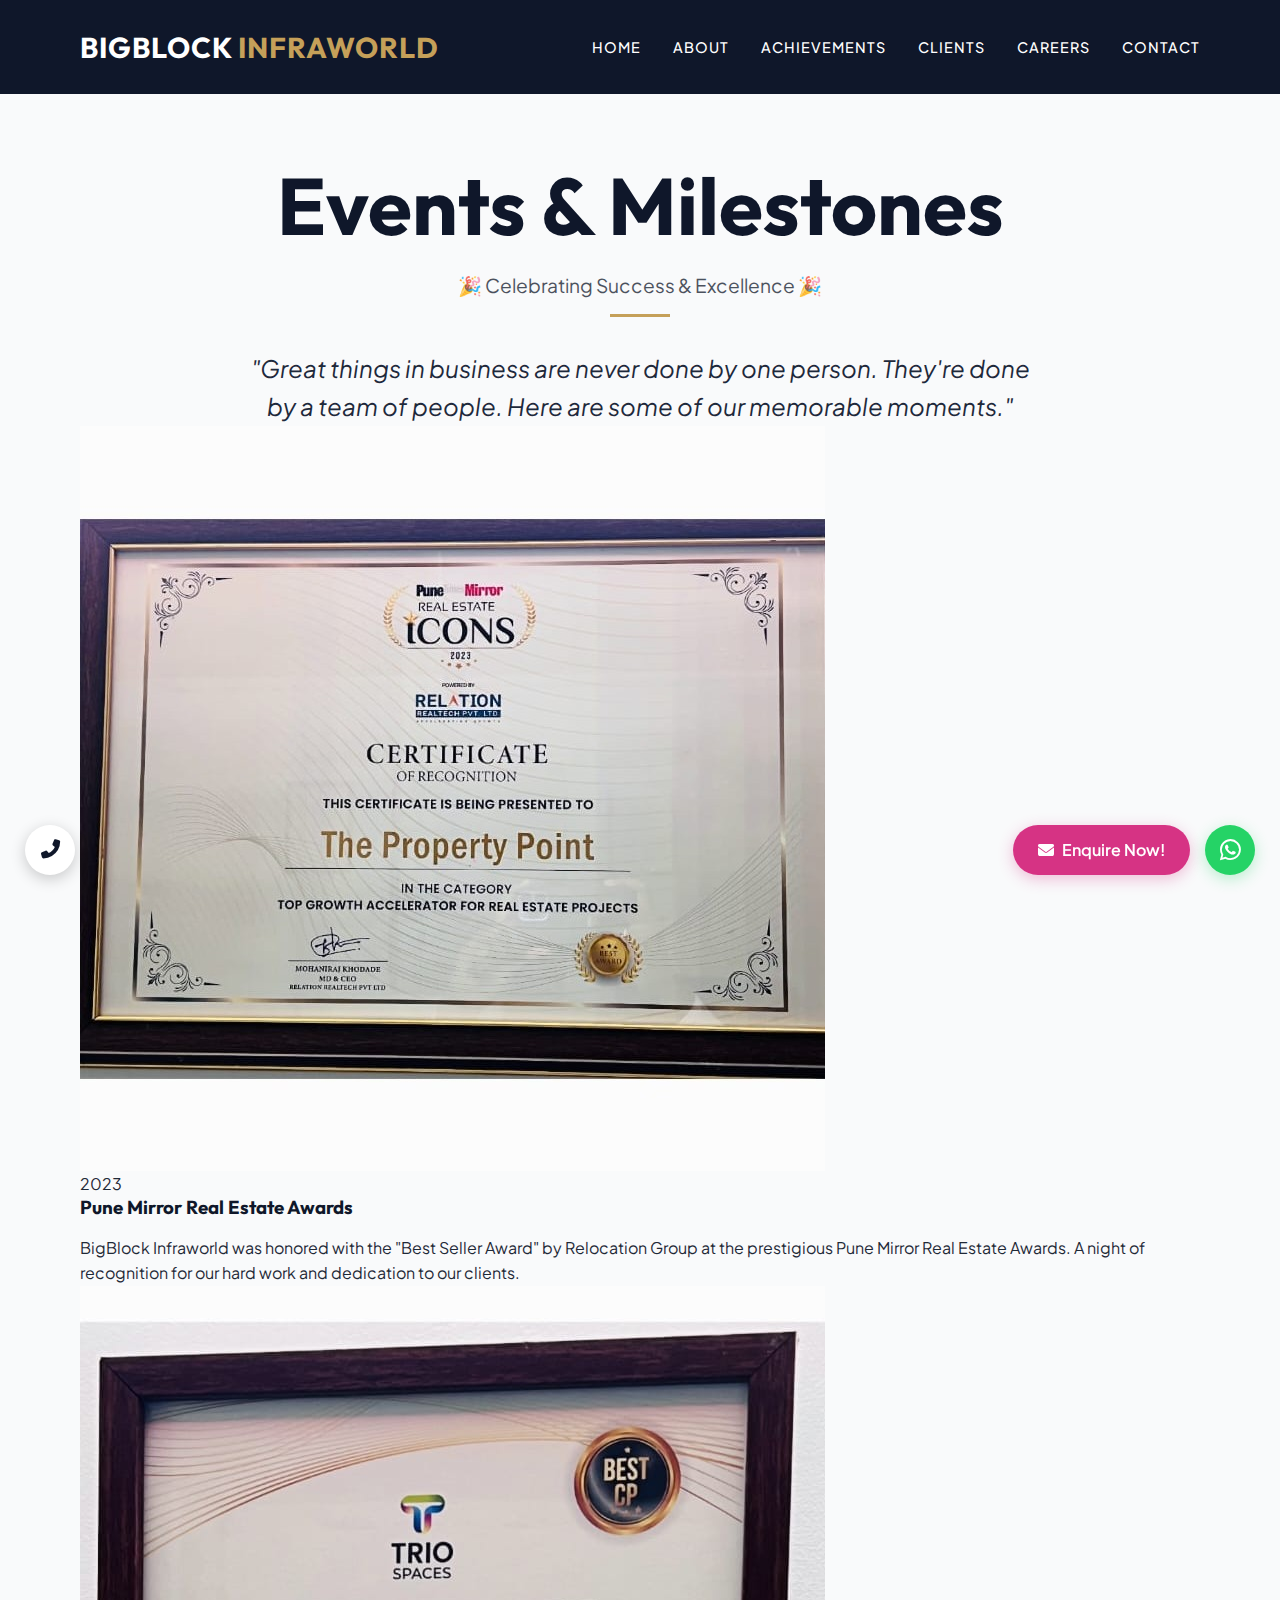
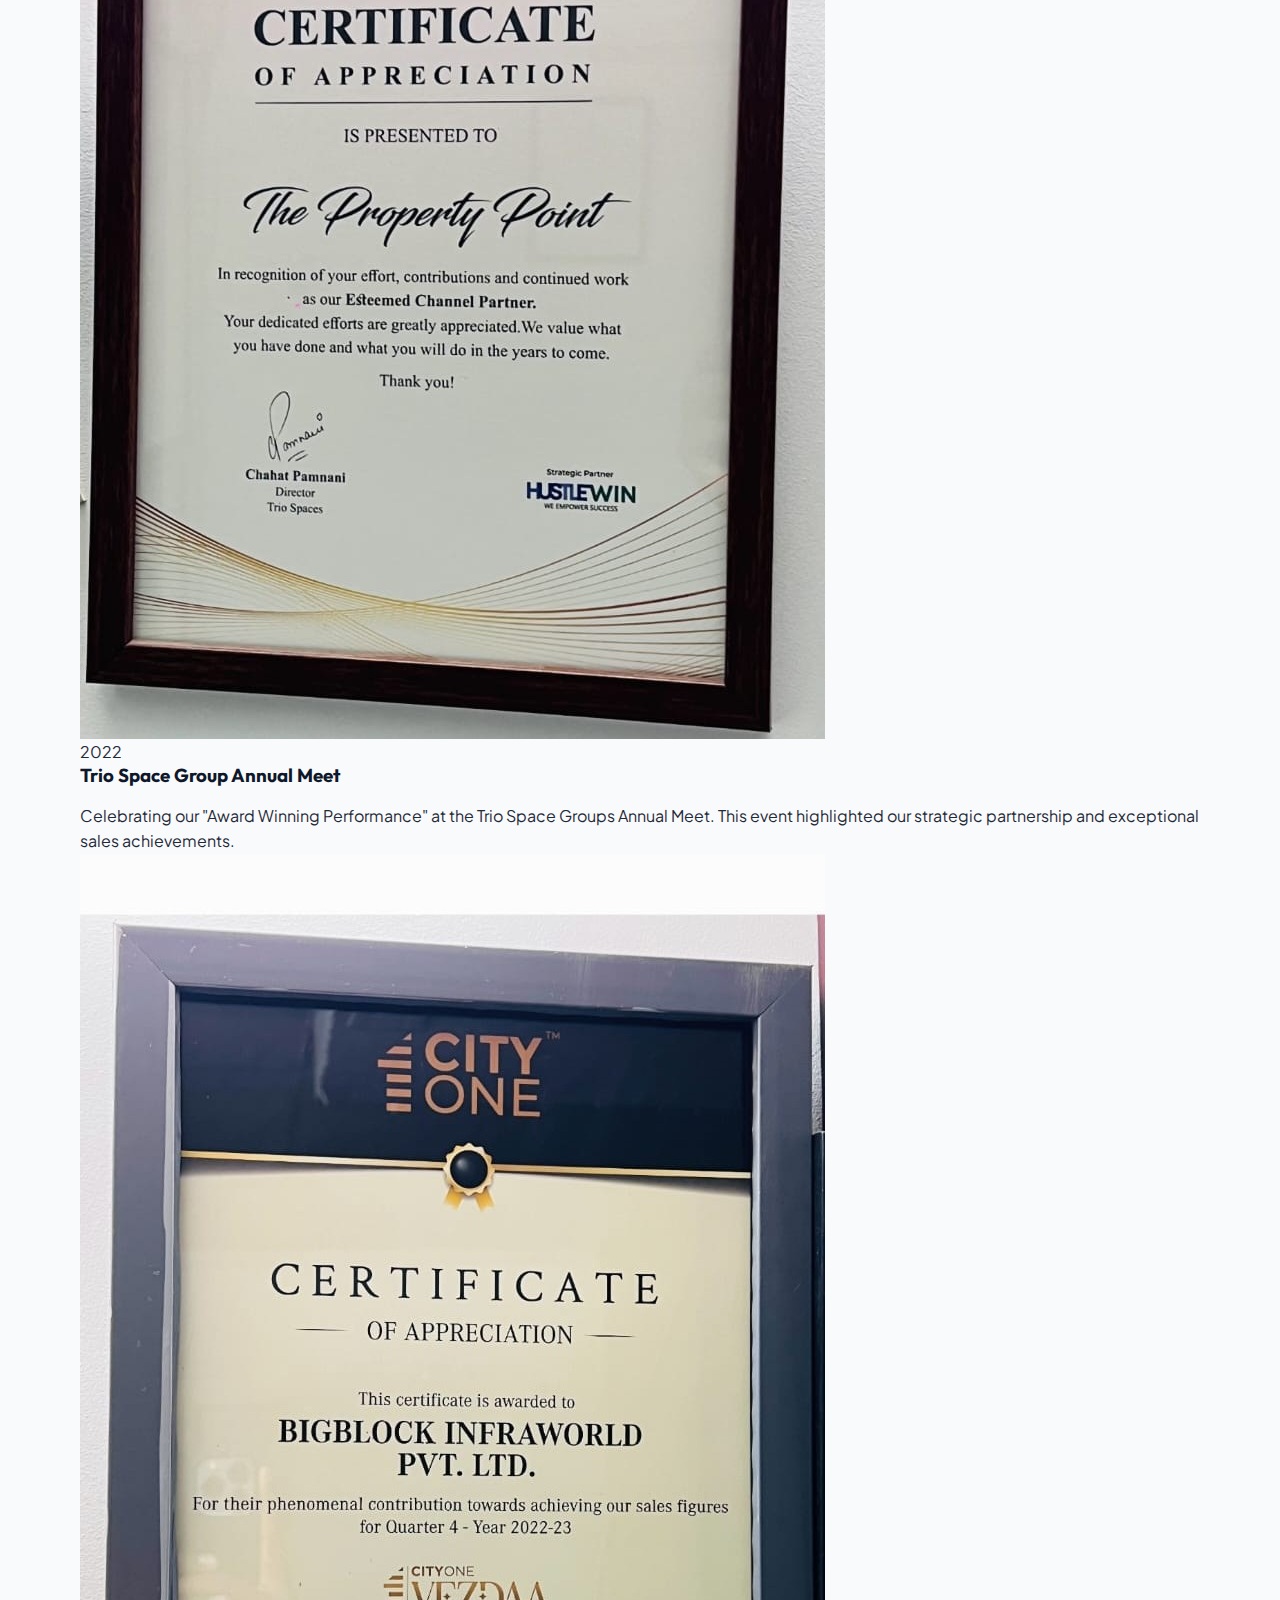
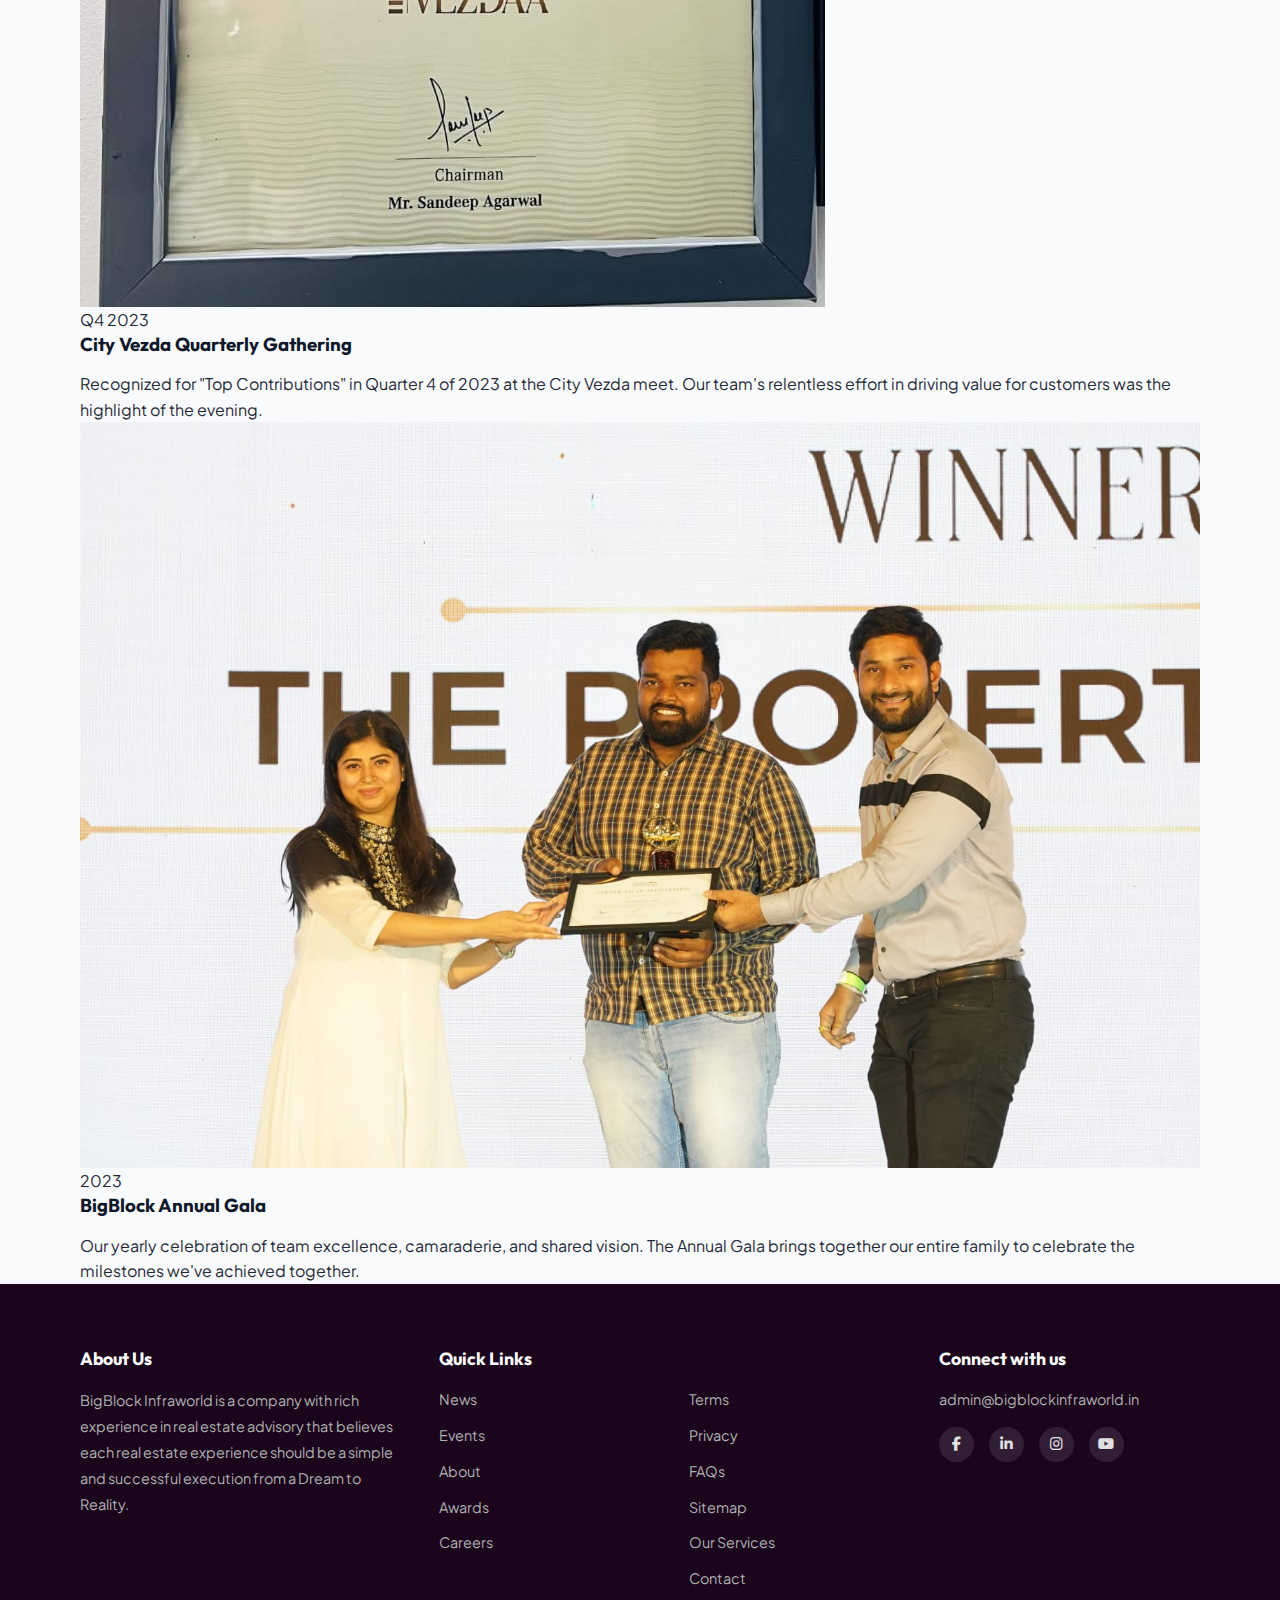
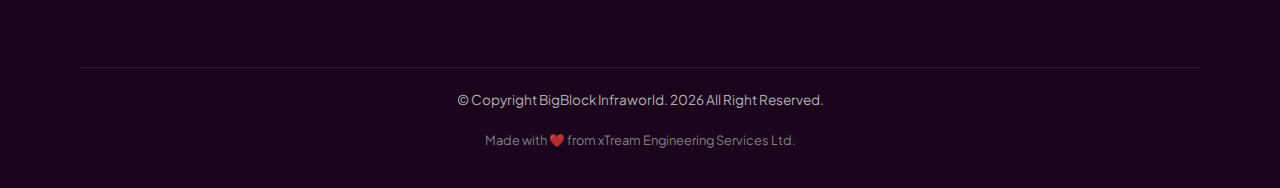
<file: events.html>
<!DOCTYPE html>
<html lang="en">

<head>
    <meta charset="UTF-8">
    <meta name="viewport" content="width=device-width, initial-scale=1.0">
    <title>Our Events | Bigblock Infraworld</title>
    <link rel="icon" type="image/png" href="assets/favicon.png">
    <link rel="shortcut icon" href="favicon.ico">
    <!-- Google Fonts -->
    <link rel="preconnect" href="https://fonts.googleapis.com">
    <link rel="preconnect" href="https://fonts.gstatic.com" crossorigin>
    <link
        href="https://fonts.googleapis.com/css2?family=Outfit:wght@300;400;500;600;700&family=Plus+Jakarta+Sans:wght@300;400;500;600&display=swap"
        rel="stylesheet">
    <!-- FontAwesome -->
    <link rel="stylesheet" href="https://cdnjs.cloudflare.com/ajax/libs/font-awesome/6.4.0/css/all.min.css">
    <!-- Styles -->
    <link rel="stylesheet" href="styles/main.css">
</head>

<body>

    <!-- Navigation -->
    <nav class="navbar" style="background: var(--color-primary); position: relative;">
        <div class="container nav-container">
            <a href="index.html" class="logo">BIGBLOCK <span>INFRAWORLD</span></a>
            <div class="mobile-toggle">
                <i class="fas fa-bars"></i>
            </div>
            <ul class="nav-links">
                <li><a href="index.html">Home</a></li>
                <li><a href="about.html">About</a></li>
                <li><a href="achievements.html">Achievements</a></li>
                <li><a href="happy.html">Clients</a></li>
                <li><a href="careers.html">Careers</a></li>
                <li><a href="contact.html">Contact</a></li>
            </ul>
        </div>
    </nav>

    <!-- Header -->
    <header class="section-title" style="margin-top: var(--spacing-lg) !important;">
        <h1>Events & Milestones</h1>
        <p style="font-size: 1.2rem; margin-top: 1rem; opacity: 0.8;">🎉 Celebrating Success & Excellence 🎉</p>
    </header>

    <!-- Main Content -->
    <section class="container fade-in-up">
        <blockquote
            style="font-size: 1.5rem; text-align: center; font-style: italic; max-width: 800px; margin: 0 auto; color: var(--color-secondary);">
            "Great things in business are never done by one person. They're done by a team of people. Here are some of
            our memorable moments."
        </blockquote>

        <div class="news-grid"> <!-- Reusing news-grid for similar card layout -->

            <!-- Event 1 -->
            <div class="news-card">
                <img src="assets/achievements/Pune mirror best seller award by relecation group in 2023.jpeg"
                    alt="Pune Mirror Awards" class="news-image lightbox-trigger">
                <div class="news-content">
                    <div class="news-date">2023</div>
                    <h3 class="news-title">Pune Mirror Real Estate Awards</h3>
                    <p class="news-excerpt">BigBlock Infraworld was honored with the "Best Seller Award" by Relocation
                        Group at the prestigious Pune Mirror Real Estate Awards. A night of recognition for our hard
                        work and dedication to our clients.</p>
                </div>
            </div>

            <!-- Event 2 -->
            <div class="news-card">
                <img src="assets/achievements/Award winning performance in trio space groups 2022.jpeg"
                    alt="Trio Space Group Meet" class="news-image lightbox-trigger">
                <div class="news-content">
                    <div class="news-date">2022</div>
                    <h3 class="news-title">Trio Space Group Annual Meet</h3>
                    <p class="news-excerpt">Celebrating our "Award Winning Performance" at the Trio Space Groups Annual
                        Meet. This event highlighted our strategic partnership and exceptional sales achievements.</p>
                </div>
            </div>

            <!-- Event 3 -->
            <div class="news-card">
                <img src="assets/achievements/Top contributions in Quarter 4 2023 in city vezda.jpeg"
                    alt="City Vezda Meet" class="news-image lightbox-trigger">
                <div class="news-content">
                    <div class="news-date">Q4 2023</div>
                    <h3 class="news-title">City Vezda Quarterly Gathering</h3>
                    <p class="news-excerpt">Recognized for "Top Contributions" in Quarter 4 of 2023 at the City Vezda
                        meet. Our team's relentless effort in driving value for customers was the highlight of the
                        evening.</p>
                </div>
            </div>

            <!-- Event 4 -->
            <div class="news-card">
                <img src="assets/achievements/WhatsApp Image 2026-01-04 at 4.37.03 PM.jpeg" alt="Annual Gala"
                    class="news-image lightbox-trigger">
                <div class="news-content">
                    <div class="news-date">2023</div>
                    <h3 class="news-title">BigBlock Annual Gala</h3>
                    <p class="news-excerpt">Our yearly celebration of team excellence, camaraderie, and shared vision.
                        The Annual Gala brings together our entire family to celebrate the milestones we've achieved
                        together.</p>
                </div>
            </div>

        </div>
    </section>

    <!-- Footer -->
    <footer>
        <div class="container">
            <div class="footer-grid">
                <!-- About -->
                <div>
                    <h3>About Us</h3>
                    <p>BigBlock Infraworld is a company with rich experience in real estate advisory that believes each
                        real estate experience should be a simple and successful execution from a Dream to Reality.</p>
                </div>

                <!-- Quick Links 1 -->
                <div>
                    <h3>Quick Links</h3>
                    <ul>
                        <li><a href="news.html">News</a></li>
                        <li><a href="events.html">Events</a></li>
                        <li><a href="about.html">About</a></li>
                        <li><a href="achievements.html">Awards</a></li>
                        <li><a href="careers.html">Careers</a></li>
                    </ul>
                </div>

                <!-- Quick Links 2 -->
                <div>
                    <h3>&nbsp;</h3> <!-- Spacer for alignment -->
                    <ul>
                        <li><a href="#">Terms</a></li>
                        <li><a href="#">Privacy</a></li>
                        <li><a href="#">FAQs</a></li>
                        <li><a href="#">Sitemap</a></li>
                        <li><a href="#">Our Services</a></li>
                        <li><a href="contact.html">Contact</a></li>
                    </ul>
                </div>

                <!-- Connect -->
                <div>
                    <h3>Connect with us</h3>
                    <a href="mailto:admin@bigblockinfraworld.in" class="footer-email">admin@bigblockinfraworld.in</a>

                    <div class="footer-socials">
                        <a href="#" class="footer-social-icon"><i class="fab fa-facebook-f"></i></a>
                        <a href="#" class="footer-social-icon"><i class="fab fa-linkedin-in"></i></a>
                        <a href="#" class="footer-social-icon"><i class="fab fa-instagram"></i></a>
                        <a href="#" class="footer-social-icon"><i class="fab fa-youtube"></i></a>
                    </div>
                </div>
            </div>

            <div class="copyright">
                <p>&copy; Copyright BigBlock Infraworld. 2026 All Right Reserved.</p>
                <p style="font-size: 0.8rem; margin-top: 10px; opacity: 0.7;">Made with ❤️ from xTream Engineering
                    Services Ltd.</p>
            </div>
        </div>
    </footer>

    <!-- Floating Action Buttons -->
    <div class="fab-container-left">
        <a href="tel:+918888825174" class="fab-phone">
            <i class="fas fa-phone-alt"></i> <!-- Phone Symbol -->
        </a>
    </div>

    <div class="fab-container-right">
        <a href="mailto:admin@bigblockinfraworld.in" class="fab-enquire">
            <i class="fas fa-envelope"></i> Enquire Now!
        </a>
        <a href="https://wa.me/918888825174" class="fab-whatsapp">
            <i class="fab fa-whatsapp"></i>
        </a>
    </div>

    <script src="scripts/main.js"></script>
</body>

</html>
</file>
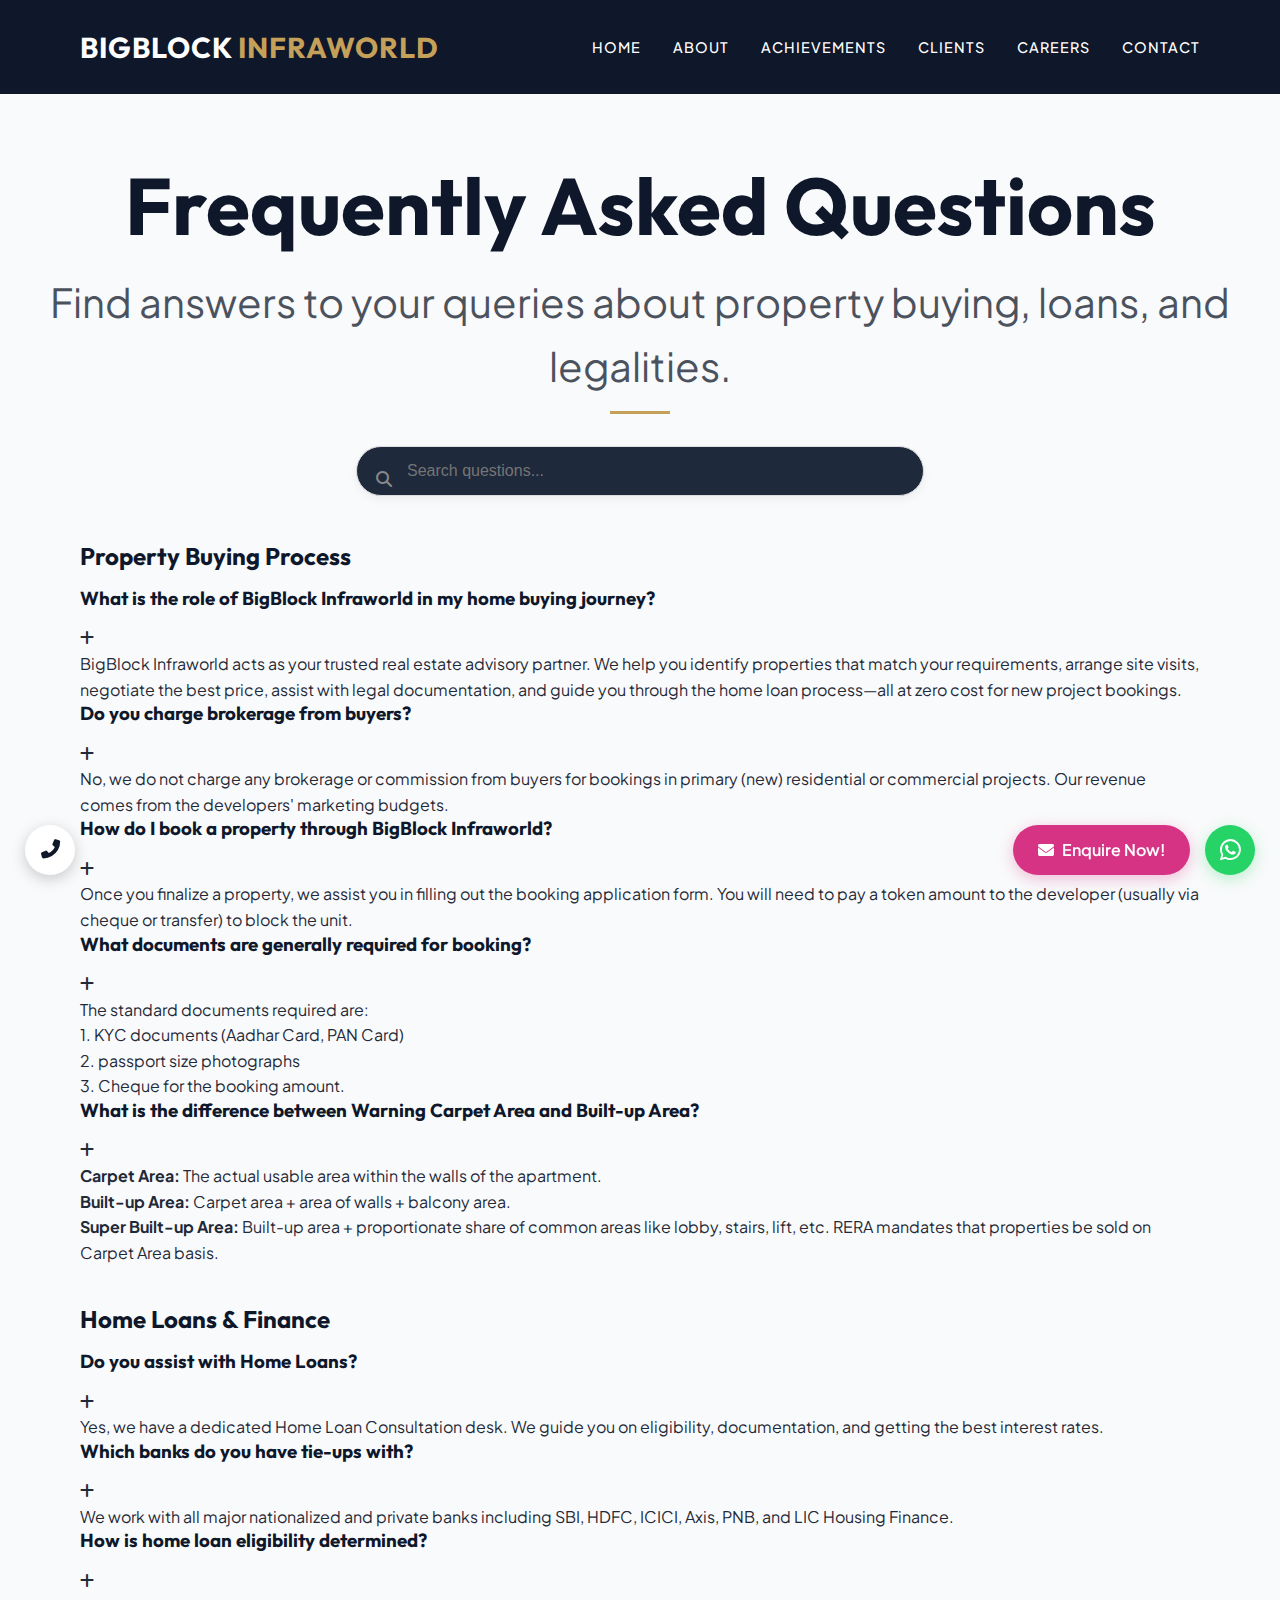
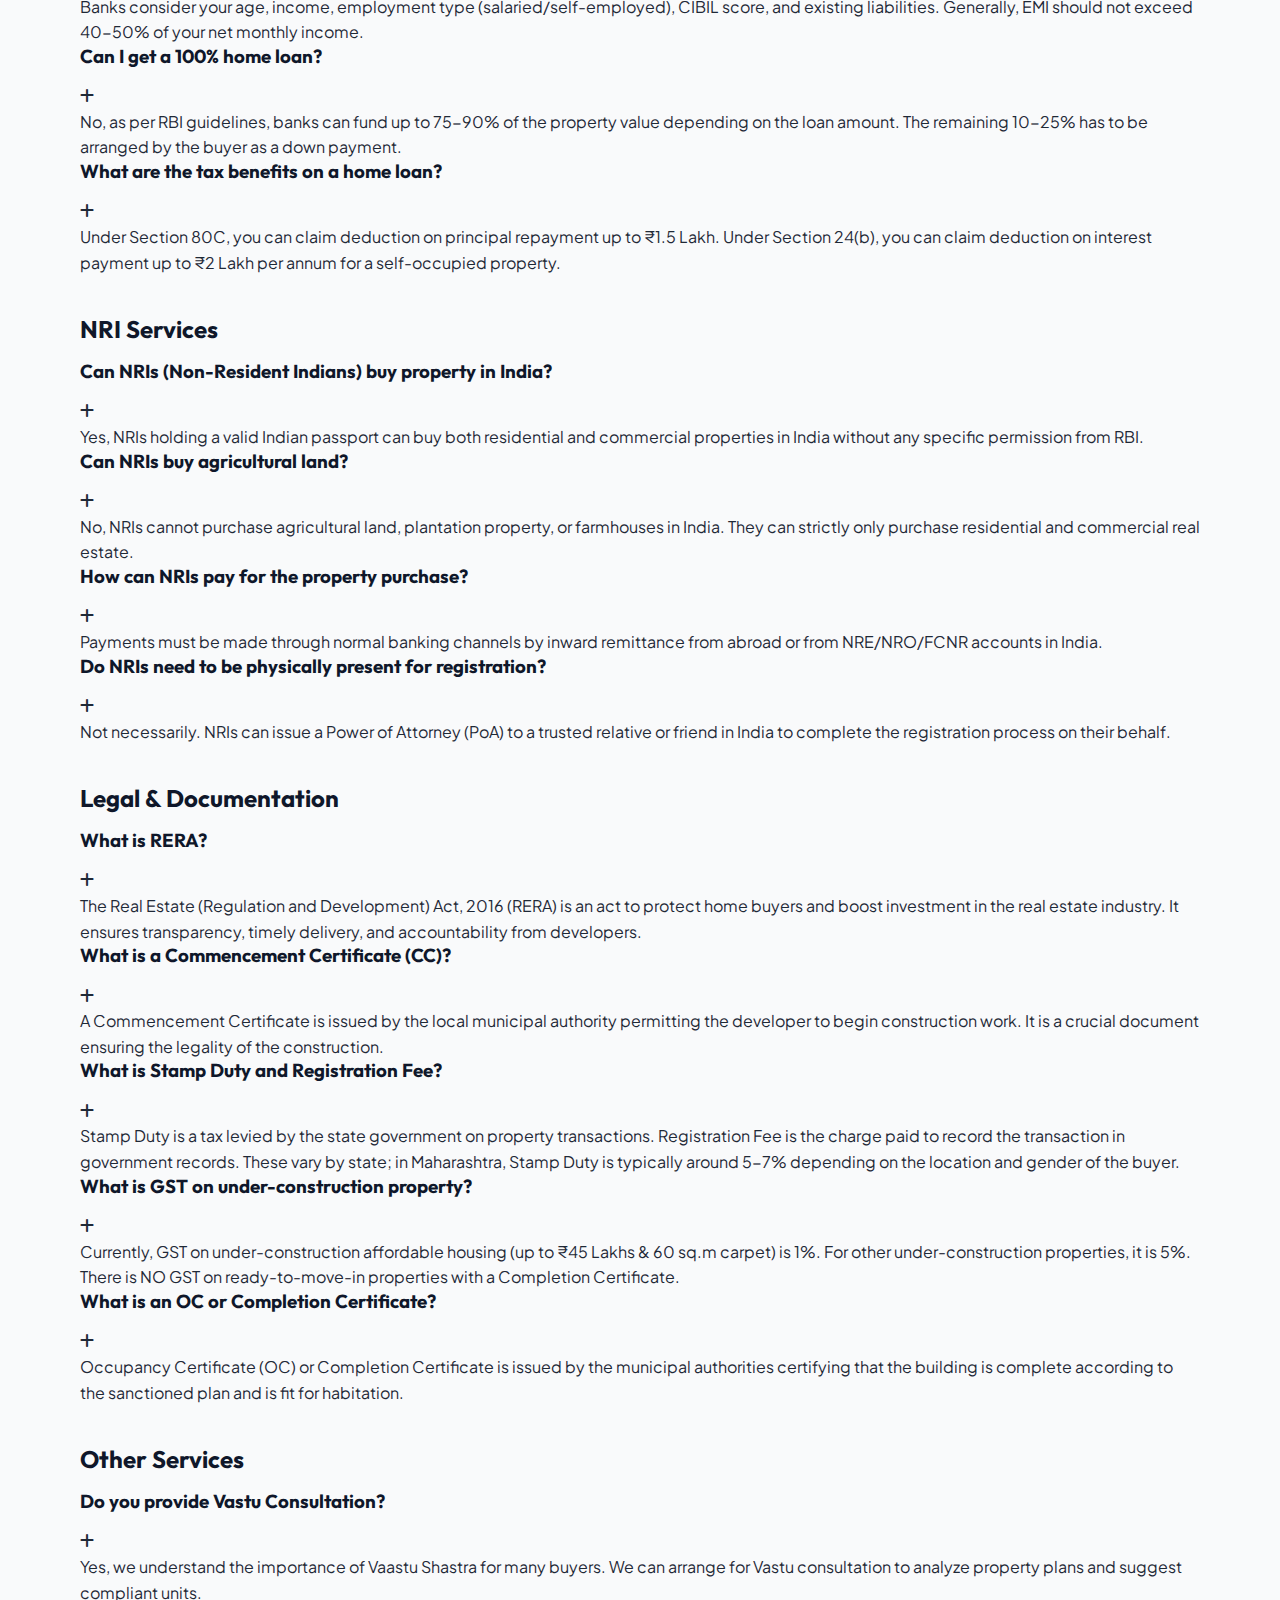
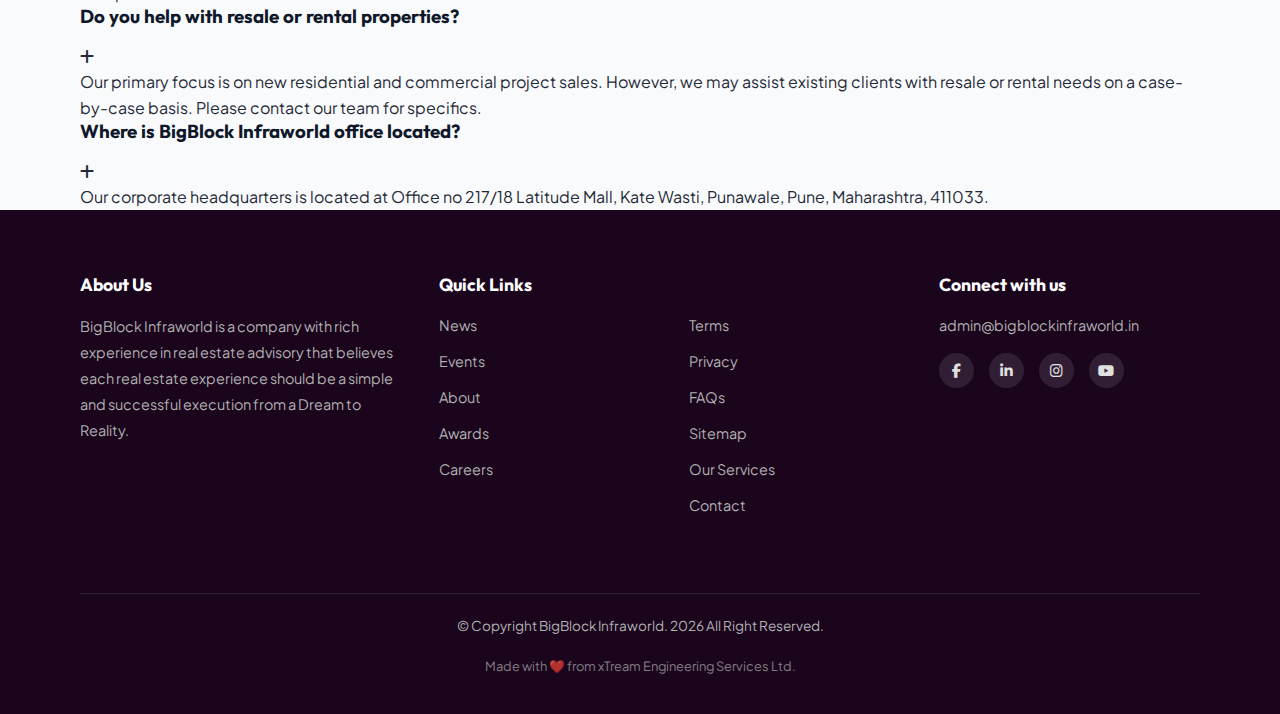
<file: faq.html>
<!DOCTYPE html>
<html lang="en">

<head>
    <meta charset="UTF-8">
    <meta name="viewport" content="width=device-width, initial-scale=1.0">
    <title>Frequently Asked Questions | BigBlock Infraworld</title>
    <link rel="icon" type="image/png" href="assets/favicon.png">
    <link rel="shortcut icon" href="favicon.ico">
    <link rel="preconnect" href="https://fonts.googleapis.com">
    <link rel="preconnect" href="https://fonts.gstatic.com" crossorigin>
    <link
        href="https://fonts.googleapis.com/css2?family=Outfit:wght@300;400;500;600;700&family=Plus+Jakarta+Sans:wght@300;400;500;600&display=swap"
        rel="stylesheet">
    <!-- FontAwesome -->
    <link rel="stylesheet" href="https://cdnjs.cloudflare.com/ajax/libs/font-awesome/6.4.0/css/all.min.css">
    <link rel="stylesheet" href="styles/main.css">
</head>

<body>

    <!-- Navigation -->
    <nav class="navbar" style="background: var(--color-primary); position: relative;">
        <div class="container nav-container">
            <a href="index.html" class="logo">BIGBLOCK <span>INFRAWORLD</span></a>
            <div class="mobile-toggle">
                <i class="fas fa-bars"></i>
            </div>
            <ul class="nav-links">
                <li><a href="index.html">Home</a></li>
                <li><a href="about.html">About</a></li>
                <li><a href="achievements.html">Achievements</a></li>
                <li><a href="happy.html">Clients</a></li>
                <li><a href="careers.html">Careers</a></li>
                <li><a href="contact.html">Contact</a></li>
            </ul>
        </div>
    </nav>

    <header class="section-title" style="margin-top: var(--spacing-lg);">
        <h1>Frequently Asked Questions</h1>
        <p style="opacity: 0.8;">Find answers to your queries about property buying, loans, and legalities.</p>
    </header>

    <!-- Search Section -->
    <div class="container" style="max-width: 600px; margin-bottom: 30px;">
        <div class="search-wrapper" style="position: relative;">
            <input type="text" id="faqSearch" placeholder="Search questions..."
                style="width: 100%; padding: 15px 20px; border: 1px solid #ddd; border-radius: 30px; padding-left: 50px; font-size: 1rem; box-shadow: 0 4px 10px rgba(0,0,0,0.05); outline: none; transition: all 0.3s;">
            <i class="fas fa-search"
                style="position: absolute; left: 20px; top: 50%; transform: translateY(-50%); color: #888;"></i>
        </div>
    </div>

    <section class="container fade-in-up">

        <!-- Category: Buying Process -->
        <h2 class="faq-category-title">Property Buying Process</h2>
        <div class="faq-container">
            <div class="faq-item">
                <div class="faq-question">
                    <h3>What is the role of BigBlock Infraworld in my home buying journey?</h3>
                    <span class="faq-toggle"><i class="fas fa-plus"></i></span>
                </div>
                <div class="faq-answer">
                    <p>BigBlock Infraworld acts as your trusted real estate advisory partner. We help you identify
                        properties that match your requirements, arrange site visits, negotiate the best price, assist
                        with legal documentation, and guide you through the home loan process—all at zero cost for new
                        project bookings.</p>
                </div>
            </div>

            <div class="faq-item">
                <div class="faq-question">
                    <h3>Do you charge brokerage from buyers?</h3>
                    <span class="faq-toggle"><i class="fas fa-plus"></i></span>
                </div>
                <div class="faq-answer">
                    <p>No, we do not charge any brokerage or commission from buyers for bookings in primary (new)
                        residential or commercial projects. Our revenue comes from the developers' marketing budgets.
                    </p>
                </div>
            </div>

            <div class="faq-item">
                <div class="faq-question">
                    <h3>How do I book a property through BigBlock Infraworld?</h3>
                    <span class="faq-toggle"><i class="fas fa-plus"></i></span>
                </div>
                <div class="faq-answer">
                    <p>Once you finalize a property, we assist you in filling out the booking application form. You will
                        need to pay a token amount to the developer (usually via cheque or transfer) to block the unit.
                    </p>
                </div>
            </div>

            <div class="faq-item">
                <div class="faq-question">
                    <h3>What documents are generally required for booking?</h3>
                    <span class="faq-toggle"><i class="fas fa-plus"></i></span>
                </div>
                <div class="faq-answer">
                    <p>The standard documents required are:
                        <br>1. KYC documents (Aadhar Card, PAN Card)
                        <br>2. passport size photographs
                        <br>3. Cheque for the booking amount.
                    </p>
                </div>
            </div>

            <div class="faq-item">
                <div class="faq-question">
                    <h3>What is the difference between Warning Carpet Area and Built-up Area?</h3>
                    <span class="faq-toggle"><i class="fas fa-plus"></i></span>
                </div>
                <div class="faq-answer">
                    <p><strong>Carpet Area:</strong> The actual usable area within the walls of the apartment.
                        <br><strong>Built-up Area:</strong> Carpet area + area of walls + balcony area.
                        <br><strong>Super Built-up Area:</strong> Built-up area + proportionate share of common areas
                        like lobby, stairs, lift, etc. RERA mandates that properties be sold on Carpet Area basis.
                    </p>
                </div>
            </div>
        </div>

        <!-- Category: Home Loans -->
        <h2 class="faq-category-title" style="margin-top: 40px;">Home Loans & Finance</h2>
        <div class="faq-container">
            <div class="faq-item">
                <div class="faq-question">
                    <h3>Do you assist with Home Loans?</h3>
                    <span class="faq-toggle"><i class="fas fa-plus"></i></span>
                </div>
                <div class="faq-answer">
                    <p>Yes, we have a dedicated Home Loan Consultation desk. We guide you on eligibility, documentation,
                        and getting the best interest rates.</p>
                </div>
            </div>

            <div class="faq-item">
                <div class="faq-question">
                    <h3>Which banks do you have tie-ups with?</h3>
                    <span class="faq-toggle"><i class="fas fa-plus"></i></span>
                </div>
                <div class="faq-answer">
                    <p>We work with all major nationalized and private banks including SBI, HDFC, ICICI, Axis, PNB, and
                        LIC Housing Finance.</p>
                </div>
            </div>

            <div class="faq-item">
                <div class="faq-question">
                    <h3>How is home loan eligibility determined?</h3>
                    <span class="faq-toggle"><i class="fas fa-plus"></i></span>
                </div>
                <div class="faq-answer">
                    <p>Banks consider your age, income, employment type (salaried/self-employed), CIBIL score, and
                        existing liabilities. Generally, EMI should not exceed 40-50% of your net monthly income.</p>
                </div>
            </div>

            <div class="faq-item">
                <div class="faq-question">
                    <h3>Can I get a 100% home loan?</h3>
                    <span class="faq-toggle"><i class="fas fa-plus"></i></span>
                </div>
                <div class="faq-answer">
                    <p>No, as per RBI guidelines, banks can fund up to 75-90% of the property value depending on the
                        loan amount. The remaining 10-25% has to be arranged by the buyer as a down payment.</p>
                </div>
            </div>
            <div class="faq-item">
                <div class="faq-question">
                    <h3>What are the tax benefits on a home loan?</h3>
                    <span class="faq-toggle"><i class="fas fa-plus"></i></span>
                </div>
                <div class="faq-answer">
                    <p>Under Section 80C, you can claim deduction on principal repayment up to ₹1.5 Lakh. Under Section
                        24(b), you can claim deduction on interest payment up to ₹2 Lakh per annum for a self-occupied
                        property.</p>
                </div>
            </div>
        </div>

        <!-- Category: NRI Services -->
        <h2 class="faq-category-title" style="margin-top: 40px;">NRI Services</h2>
        <div class="faq-container">
            <div class="faq-item">
                <div class="faq-question">
                    <h3>Can NRIs (Non-Resident Indians) buy property in India?</h3>
                    <span class="faq-toggle"><i class="fas fa-plus"></i></span>
                </div>
                <div class="faq-answer">
                    <p>Yes, NRIs holding a valid Indian passport can buy both residential and commercial properties in
                        India without any specific permission from RBI.</p>
                </div>
            </div>

            <div class="faq-item">
                <div class="faq-question">
                    <h3>Can NRIs buy agricultural land?</h3>
                    <span class="faq-toggle"><i class="fas fa-plus"></i></span>
                </div>
                <div class="faq-answer">
                    <p>No, NRIs cannot purchase agricultural land, plantation property, or farmhouses in India. They can
                        strictly only purchase residential and commercial real estate.</p>
                </div>
            </div>

            <div class="faq-item">
                <div class="faq-question">
                    <h3>How can NRIs pay for the property purchase?</h3>
                    <span class="faq-toggle"><i class="fas fa-plus"></i></span>
                </div>
                <div class="faq-answer">
                    <p>Payments must be made through normal banking channels by inward remittance from abroad or from
                        NRE/NRO/FCNR accounts in India.</p>
                </div>
            </div>
            <div class="faq-item">
                <div class="faq-question">
                    <h3>Do NRIs need to be physically present for registration?</h3>
                    <span class="faq-toggle"><i class="fas fa-plus"></i></span>
                </div>
                <div class="faq-answer">
                    <p>Not necessarily. NRIs can issue a Power of Attorney (PoA) to a trusted relative or friend in
                        India to complete the registration process on their behalf.</p>
                </div>
            </div>
        </div>

        <!-- Category: Legal & Process -->
        <h2 class="faq-category-title" style="margin-top: 40px;">Legal & Documentation</h2>
        <div class="faq-container">
            <div class="faq-item">
                <div class="faq-question">
                    <h3>What is RERA?</h3>
                    <span class="faq-toggle"><i class="fas fa-plus"></i></span>
                </div>
                <div class="faq-answer">
                    <p>The Real Estate (Regulation and Development) Act, 2016 (RERA) is an act to protect home buyers
                        and boost investment in the real estate industry. It ensures transparency, timely delivery, and
                        accountability from developers.</p>
                </div>
            </div>

            <div class="faq-item">
                <div class="faq-question">
                    <h3>What is a Commencement Certificate (CC)?</h3>
                    <span class="faq-toggle"><i class="fas fa-plus"></i></span>
                </div>
                <div class="faq-answer">
                    <p>A Commencement Certificate is issued by the local municipal authority permitting the developer to
                        begin construction work. It is a crucial document ensuring the legality of the construction.</p>
                </div>
            </div>

            <div class="faq-item">
                <div class="faq-question">
                    <h3>What is Stamp Duty and Registration Fee?</h3>
                    <span class="faq-toggle"><i class="fas fa-plus"></i></span>
                </div>
                <div class="faq-answer">
                    <p>Stamp Duty is a tax levied by the state government on property transactions. Registration Fee is
                        the charge paid to record the transaction in government records. These vary by state; in
                        Maharashtra, Stamp Duty is typically around 5-7% depending on the location and gender of the
                        buyer.</p>
                </div>
            </div>

            <div class="faq-item">
                <div class="faq-question">
                    <h3>What is GST on under-construction property?</h3>
                    <span class="faq-toggle"><i class="fas fa-plus"></i></span>
                </div>
                <div class="faq-answer">
                    <p>Currently, GST on under-construction affordable housing (up to ₹45 Lakhs & 60 sq.m carpet) is 1%.
                        For other under-construction properties, it is 5%. There is NO GST on ready-to-move-in
                        properties with a Completion Certificate.</p>
                </div>
            </div>
            <div class="faq-item">
                <div class="faq-question">
                    <h3>What is an OC or Completion Certificate?</h3>
                    <span class="faq-toggle"><i class="fas fa-plus"></i></span>
                </div>
                <div class="faq-answer">
                    <p>Occupancy Certificate (OC) or Completion Certificate is issued by the municipal authorities
                        certifying that the building is complete according to the sanctioned plan and is fit for
                        habitation.</p>
                </div>
            </div>
        </div>

        <!-- Category: Other Services -->
        <h2 class="faq-category-title" style="margin-top: 40px;">Other Services</h2>
        <div class="faq-container">
            <div class="faq-item">
                <div class="faq-question">
                    <h3>Do you provide Vastu Consultation?</h3>
                    <span class="faq-toggle"><i class="fas fa-plus"></i></span>
                </div>
                <div class="faq-answer">
                    <p>Yes, we understand the importance of Vaastu Shastra for many buyers. We can arrange for Vastu
                        consultation to analyze property plans and suggest compliant units.</p>
                </div>
            </div>

            <div class="faq-item">
                <div class="faq-question">
                    <h3>Do you help with resale or rental properties?</h3>
                    <span class="faq-toggle"><i class="fas fa-plus"></i></span>
                </div>
                <div class="faq-answer">
                    <p>Our primary focus is on new residential and commercial project sales. However, we may assist
                        existing clients with resale or rental needs on a case-by-case basis. Please contact our team
                        for specifics.</p>
                </div>
            </div>

            <div class="faq-item">
                <div class="faq-question">
                    <h3>Where is BigBlock Infraworld office located?</h3>
                    <span class="faq-toggle"><i class="fas fa-plus"></i></span>
                </div>
                <div class="faq-answer">
                    <p>Our corporate headquarters is located at Office no 217/18 Latitude Mall, Kate Wasti, Punawale,
                        Pune, Maharashtra, 411033.</p>
                </div>
            </div>
        </div>

    </section>

    <!-- Footer -->
    <footer>
        <div class="container">
            <div class="footer-grid">
                <!-- About -->
                <div>
                    <h3>About Us</h3>
                    <p>BigBlock Infraworld is a company with rich experience in real estate advisory that believes each
                        real estate experience should be a simple and successful execution from a Dream to Reality.</p>
                </div>

                <!-- Quick Links 1 -->
                <div>
                    <h3>Quick Links</h3>
                    <ul>
                        <li><a href="news.html">News</a></li>
                        <li><a href="events.html">Events</a></li>
                        <li><a href="about.html">About</a></li>
                        <li><a href="achievements.html">Awards</a></li>
                        <li><a href="careers.html">Careers</a></li>
                    </ul>
                </div>

                <!-- Quick Links 2 -->
                <div>
                    <h3>&nbsp;</h3> <!-- Spacer for alignment -->
                    <ul>
                        <li><a href="terms.html">Terms</a></li>
                        <li><a href="privacy.html">Privacy</a></li>
                        <li><a href="faq.html">FAQs</a></li>
                        <li><a href="sitemap.html">Sitemap</a></li>
                        <li><a href="services.html">Our Services</a></li>
                        <li><a href="contact.html">Contact</a></li>
                    </ul>
                </div>

                <!-- Connect -->
                <div>
                    <h3>Connect with us</h3>
                    <a href="mailto:admin@bigblockinfraworld.in" class="footer-email">admin@bigblockinfraworld.in</a>

                    <div class="footer-socials">
                        <a href="https://www.facebook.com/p/Bigblock-Infraworld-Pvt-Ltd-100066771591605/"
                            class="footer-social-icon"><i class="fab fa-facebook-f"></i></a>
                        <a href="https://in.linkedin.com/company/bigblock-infraworld-pvt-ltd"
                            class="footer-social-icon"><i class="fab fa-linkedin-in"></i></a>
                        <a href="https://www.instagram.com/bigblockinfraworld24/" class="footer-social-icon"><i
                                class="fab fa-instagram"></i></a>
                        <a href="https://www.youtube.com/channel/UCqJR0fd2GpmeObltL8h_POQ" class="footer-social-icon"><i
                                class="fab fa-youtube"></i></a>
                    </div>
                </div>
            </div>

            <div class="copyright">
                <p>&copy; Copyright BigBlock Infraworld. 2026 All Right Reserved.</p>
                <p style="font-size: 0.8rem; margin-top: 10px; opacity: 0.7;">Made with ❤️ from xTream Engineering
                    Services Ltd.</p>
            </div>
        </div>
    </footer>

    <!-- Floating Action Buttons -->
    <div class="fab-container-left">
        <a href="tel:+918888825174" class="fab-phone">
            <i class="fas fa-phone-alt"></i> <!-- Phone Symbol -->
        </a>
    </div>

    <div class="fab-container-right">
        <a href="mailto:admin@bigblockinfraworld.in" class="fab-enquire">
            <i class="fas fa-envelope"></i> Enquire Now!
        </a>
        <a href="https://wa.me/918888825174" class="fab-whatsapp">
            <i class="fab fa-whatsapp"></i>
        </a>
    </div>

    <script src="scripts/main.js"></script>
</body>

</html>
</file>
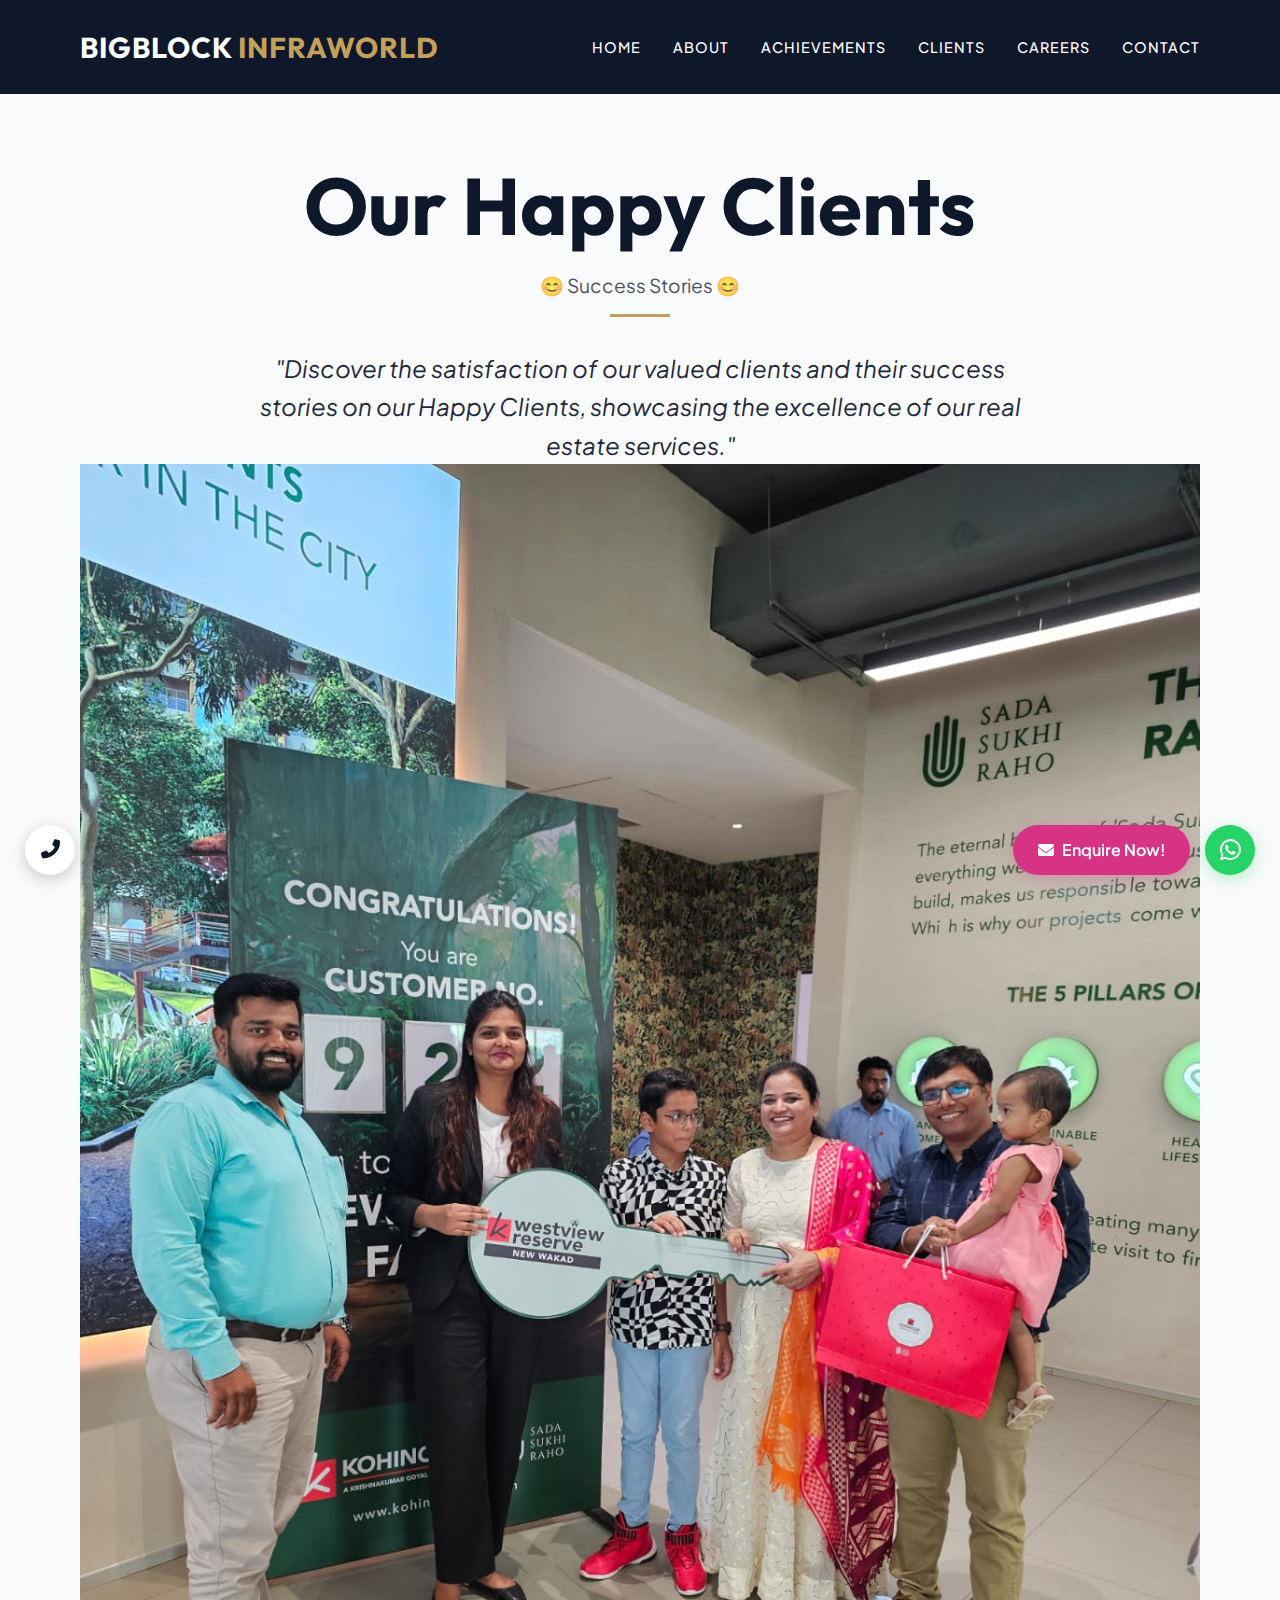
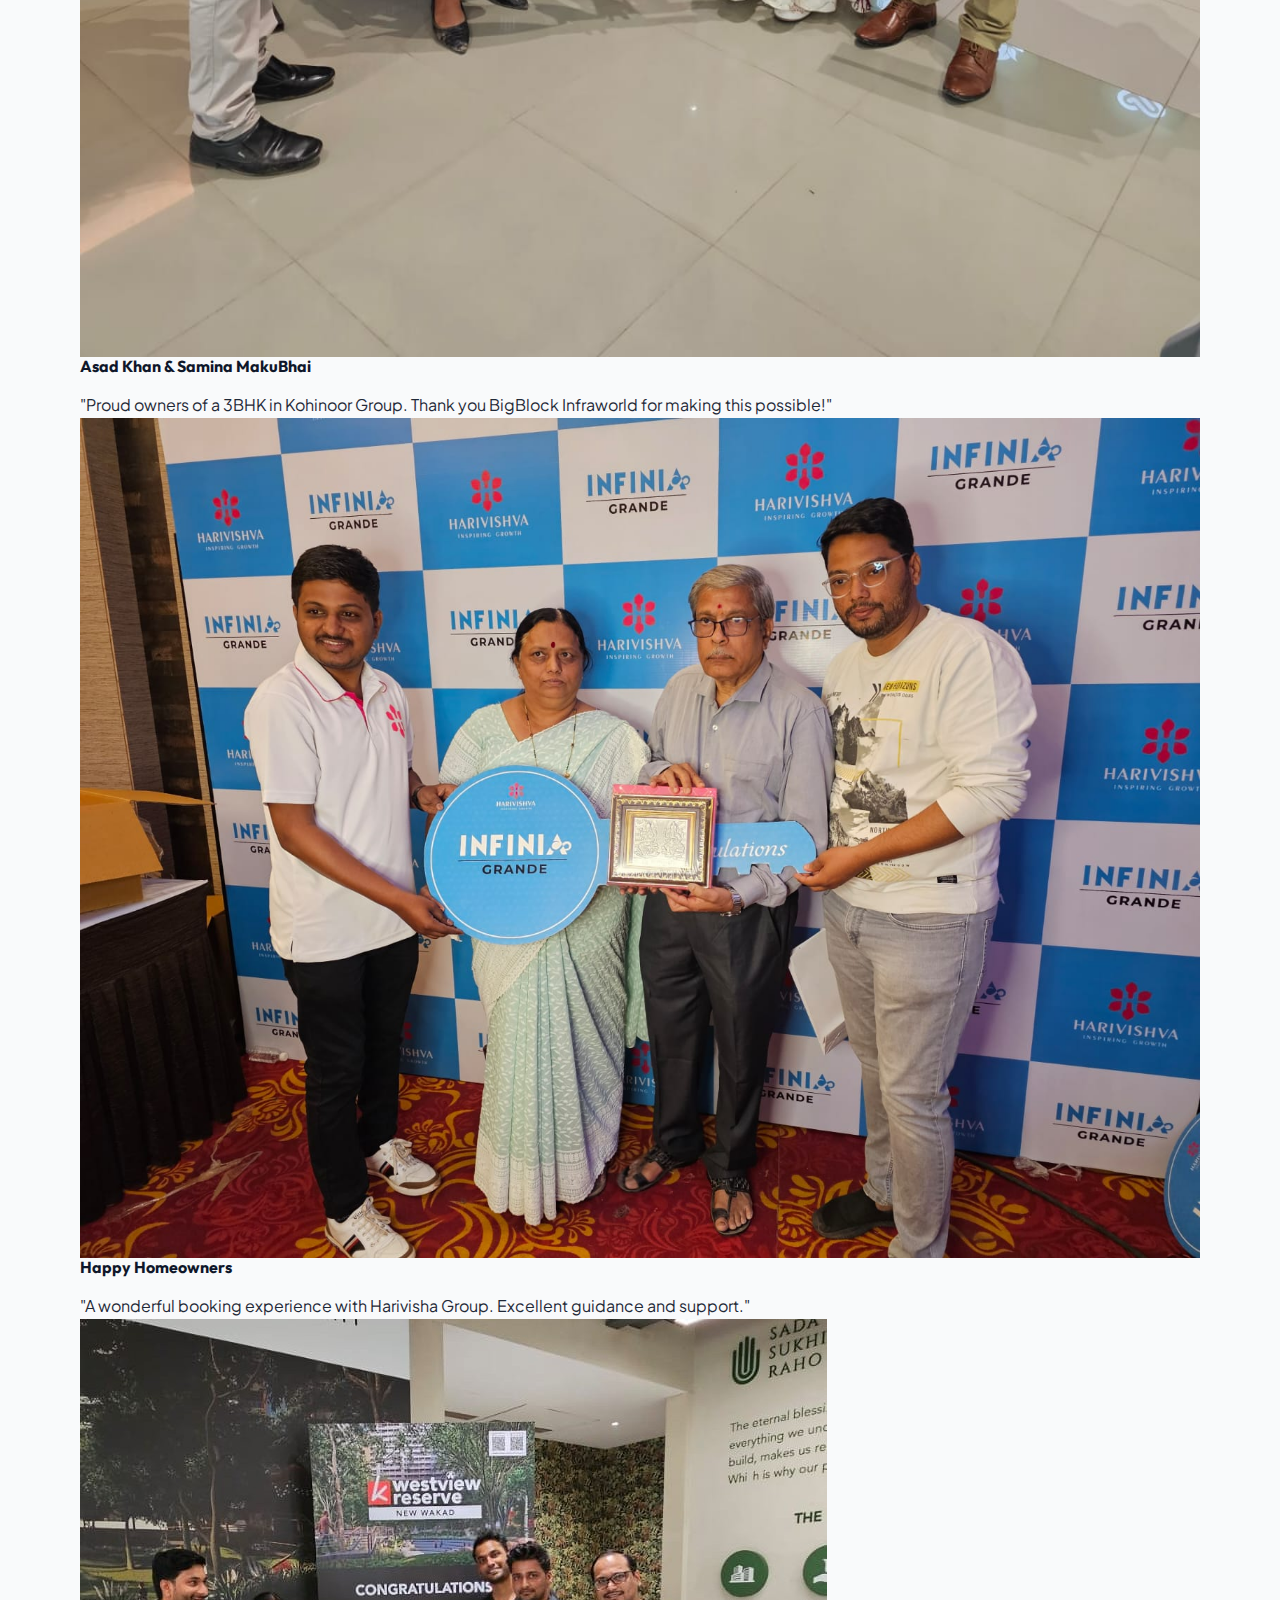
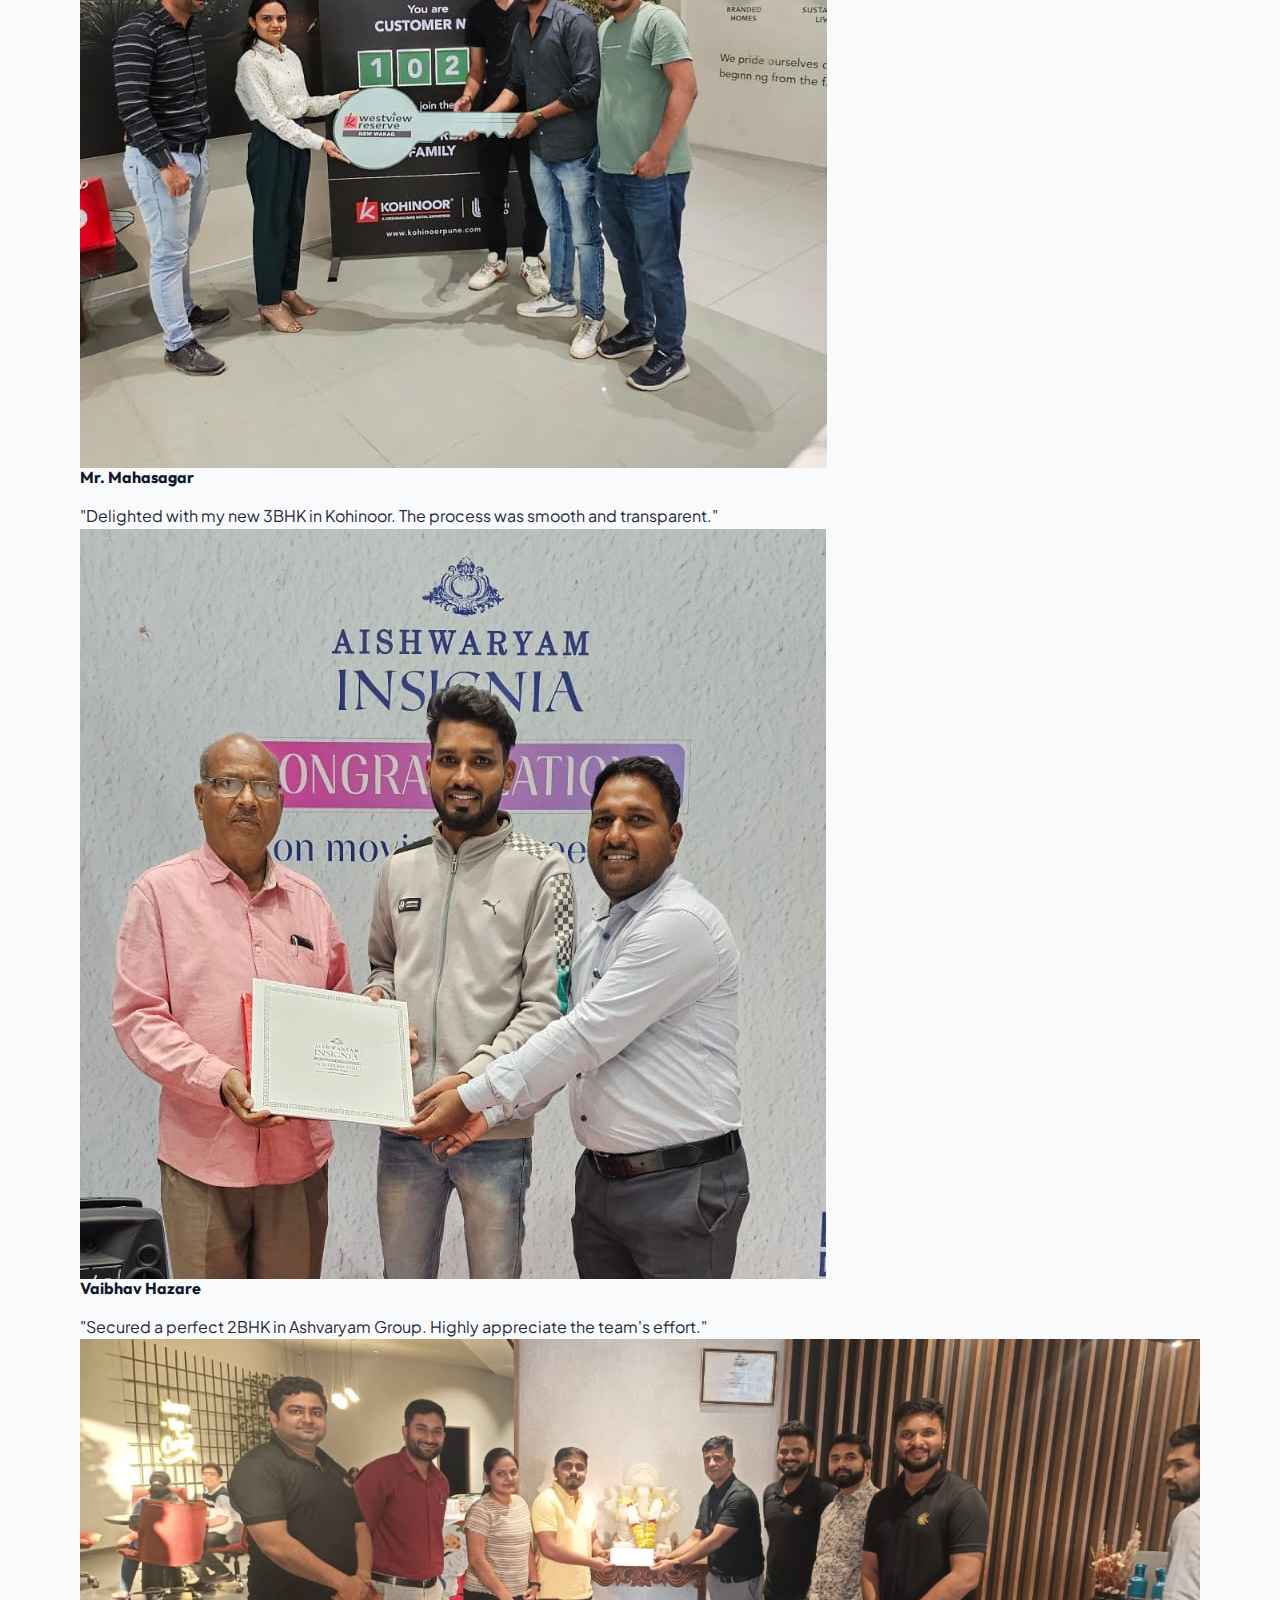
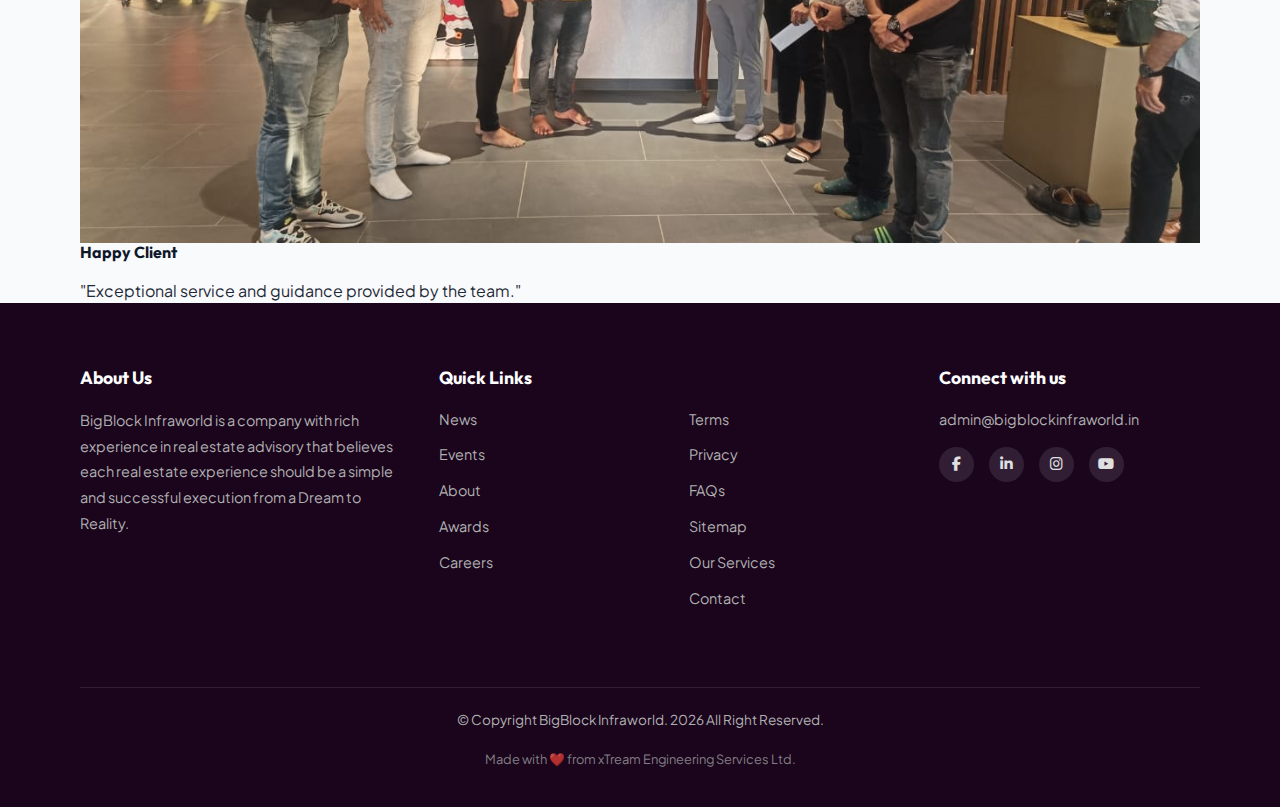
<file: happy.html>
<!DOCTYPE html>
<html lang="en">

<head>
    <meta charset="UTF-8">
    <meta name="viewport" content="width=device-width, initial-scale=1.0">
    <title>Our Happy Clients | Bigblock Infraworld</title>
    <link rel="icon" type="image/png" href="assets/favicon.png">
    <link rel="shortcut icon" href="favicon.ico">
    <link rel="preconnect" href="https://fonts.googleapis.com">
    <link rel="preconnect" href="https://fonts.gstatic.com" crossorigin>
    <link
        href="https://fonts.googleapis.com/css2?family=Outfit:wght@300;400;500;600;700&family=Plus+Jakarta+Sans:wght@300;400;500;600&display=swap"
        rel="stylesheet">
    <!-- FontAwesome -->
    <link rel="stylesheet" href="https://cdnjs.cloudflare.com/ajax/libs/font-awesome/6.4.0/css/all.min.css">
    <link rel="stylesheet" href="styles/main.css">

</head>

<body>

    <!-- Navigation -->
    <nav class="navbar" style="background: var(--color-primary); position: relative;">
        <div class="container nav-container">
            <a href="index.html" class="logo">BIGBLOCK <span>INFRAWORLD</span></a>
            <div class="mobile-toggle">
                <i class="fas fa-bars"></i>
            </div>
            <ul class="nav-links">
                <li><a href="index.html">Home</a></li>
                <li><a href="about.html">About</a></li>
                <li><a href="achievements.html">Achievements</a></li>
                <li><a href="happy.html" class="active">Clients</a></li>
                <li><a href="careers.html">Careers</a></li>
                <li><a href="contact.html">Contact</a></li>
            </ul>
        </div>
    </nav>

    <header class="section-title" style="margin-top: var(--spacing-lg);">
        <h1>Our Happy Clients</h1>
        <p style="font-size: 1.2rem; margin-top: 1rem; opacity: 0.8;">😊 Success Stories 😊</p>
    </header>

    <section class="container fade-in-up">
        <blockquote
            style="font-size: 1.5rem; text-align: center; font-style: italic; max-width: 800px; margin: 0 auto; color: var(--color-secondary);">
            "Discover the satisfaction of our valued clients and their success stories on our Happy Clients, showcasing
            the excellence of our real estate services."
        </blockquote>

        <div class="testimonial-grid">

            <!-- Client 1 -->
            <div class="testimonial-card">
                <div class="client-image-container">
                    <img src="assets/happy_customers/Asad_Khan_Samina_MakuBhai_3BHK_in_Kohinoor_Group.jpeg"
                        alt="Asad Khan & Samina MakuBhai">
                </div>
                <div class="testimonial-content">
                    <h4>Asad Khan & Samina MakuBhai</h4>
                    <p>"Proud owners of a 3BHK in Kohinoor Group. Thank you BigBlock Infraworld for making this
                        possible!"</p>
                </div>
            </div>

            <!-- Client 2 -->
            <div class="testimonial-card">
                <div class="client-image-container">
                    <img src="assets/happy_customers/Booking_In_Harivisha_Group.jpeg"
                        alt="Happy Clients at Harivisha Group">
                </div>
                <div class="testimonial-content">
                    <h4>Happy Homeowners</h4>
                    <p>"A wonderful booking experience with Harivisha Group. Excellent guidance and support."</p>
                </div>
            </div>

            <!-- Client 3 -->
            <div class="testimonial-card">
                <div class="client-image-container">
                    <img src="assets/happy_customers/Mr_Mahasagar_3BHK_in_Kohinoor.jpeg" alt="Mr. Mahasagar">
                </div>
                <div class="testimonial-content">
                    <h4>Mr. Mahasagar</h4>
                    <p>"Delighted with my new 3BHK in Kohinoor. The process was smooth and transparent."</p>
                </div>
            </div>

            <!-- Client 4 -->
            <div class="testimonial-card">
                <div class="client-image-container">
                    <img src="assets/happy_customers/Vaibhav_Hazare_2BHK_in_ashvaryam_group.jpeg" alt="Vaibhav Hazare">
                </div>
                <div class="testimonial-content">
                    <h4>Vaibhav Hazare</h4>
                    <p>"Secured a perfect 2BHK in Ashvaryam Group. Highly appreciate the team's effort."</p>
                </div>
            </div>

            <!-- Client 5 (Moved from Achievements) -->
            <div class="testimonial-card">
                <div class="client-image-container">
                    <img src="assets/happy_customers/WhatsApp Image 2026-01-04 at 4.37.03 PM (2).jpeg"
                        alt="Happy Client">
                </div>
                <div class="testimonial-content">
                    <h4>Happy Client</h4>
                    <p>"Exceptional service and guidance provided by the team."</p>
                </div>
            </div>

        </div>
    </section>

    <!-- Footer -->
    <!-- Footer -->
    <footer>
        <div class="container">
            <div class="footer-grid">
                <!-- About -->
                <div>
                    <h3>About Us</h3>
                    <p>BigBlock Infraworld is a company with rich experience in real estate advisory that believes each
                        real estate experience should be a simple and successful execution from a Dream to Reality.</p>
                </div>

                <!-- Quick Links 1 -->
                <div>
                    <h3>Quick Links</h3>
                    <ul>
                        <li><a href="news.html">News</a></li>
                        <li><a href="events.html">Events</a></li>
                        <li><a href="about.html">About</a></li>
                        <li><a href="achievements.html">Awards</a></li>
                        <li><a href="careers.html">Careers</a></li>
                    </ul>
                </div>

                <!-- Quick Links 2 -->
                <div>
                    <h3>&nbsp;</h3> <!-- Spacer for alignment -->
                    <ul>
                        <li><a href="#">Terms</a></li>
                        <li><a href="#">Privacy</a></li>
                        <li><a href="#">FAQs</a></li>
                        <li><a href="#">Sitemap</a></li>
                        <li><a href="#">Our Services</a></li>
                        <li><a href="contact.html">Contact</a></li>
                    </ul>
                </div>

                <!-- Connect -->
                <div>
                    <h3>Connect with us</h3>
                    <a href="mailto:admin@bigblockinfraworld.in" class="footer-email">admin@bigblockinfraworld.in</a>

                    <div class="footer-socials">
                        <a href="#" class="footer-social-icon"><i class="fab fa-facebook-f"></i></a>
                        <a href="#" class="footer-social-icon"><i class="fab fa-linkedin-in"></i></a>
                        <a href="#" class="footer-social-icon"><i class="fab fa-instagram"></i></a>
                        <a href="#" class="footer-social-icon"><i class="fab fa-youtube"></i></a>
                    </div>
                </div>
            </div>

            <div class="copyright">
                <p>&copy; Copyright BigBlock Infraworld. 2026 All Right Reserved.</p>
                <p style="font-size: 0.8rem; margin-top: 10px; opacity: 0.7;">Made with ❤️ from xTream Engineering
                    Services Ltd.</p>
            </div>
        </div>
    </footer>

    <!-- Floating Action Buttons -->
    <div class="fab-container-left">
        <a href="tel:+918888825174" class="fab-phone">
            <i class="fas fa-phone-alt"></i> <!-- Phone Symbol -->
        </a>
    </div>

    <div class="fab-container-right">
        <a href="mailto:admin@bigblockinfraworld.in" class="fab-enquire">
            <i class="fas fa-envelope"></i> Enquire Now!
        </a>
        <a href="https://wa.me/918888825174" class="fab-whatsapp">
            <i class="fab fa-whatsapp"></i>
        </a>
    </div>

    <script src="scripts/main.js"></script>
</body>

</html>
</file>
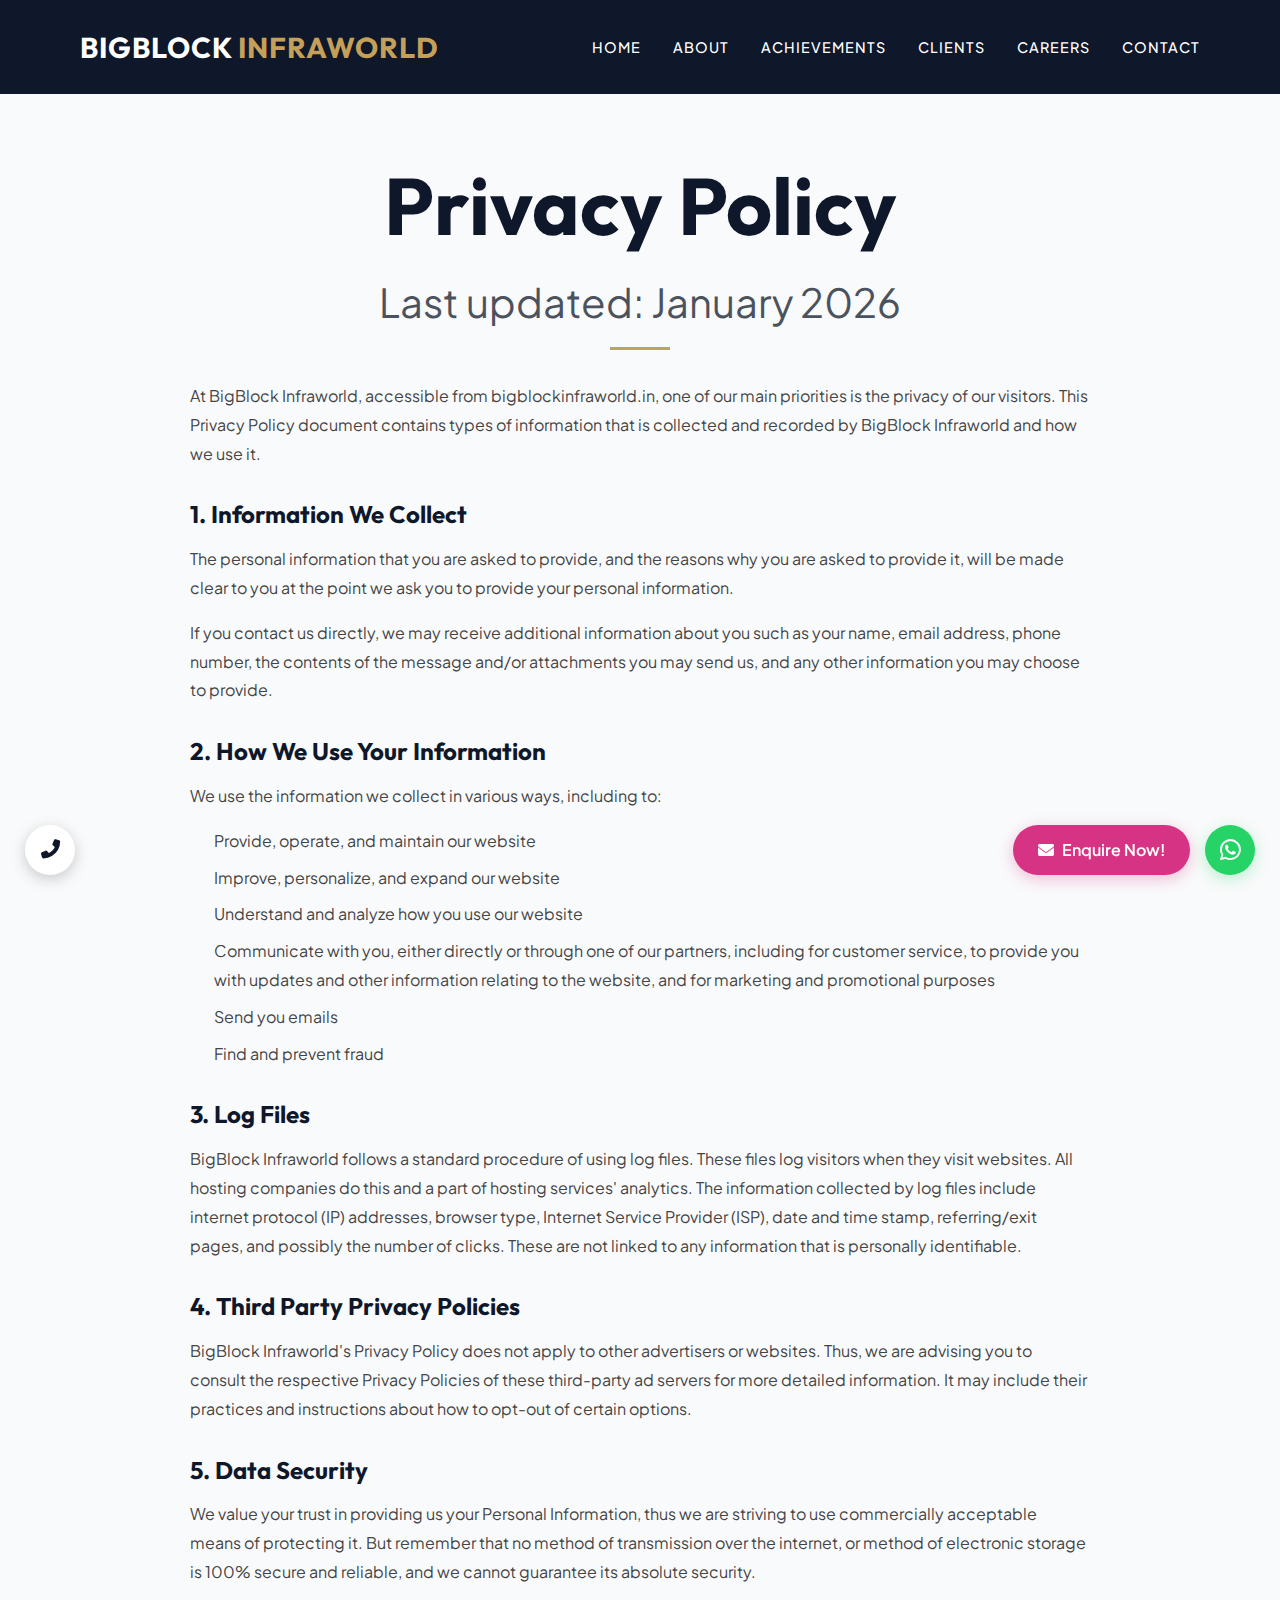
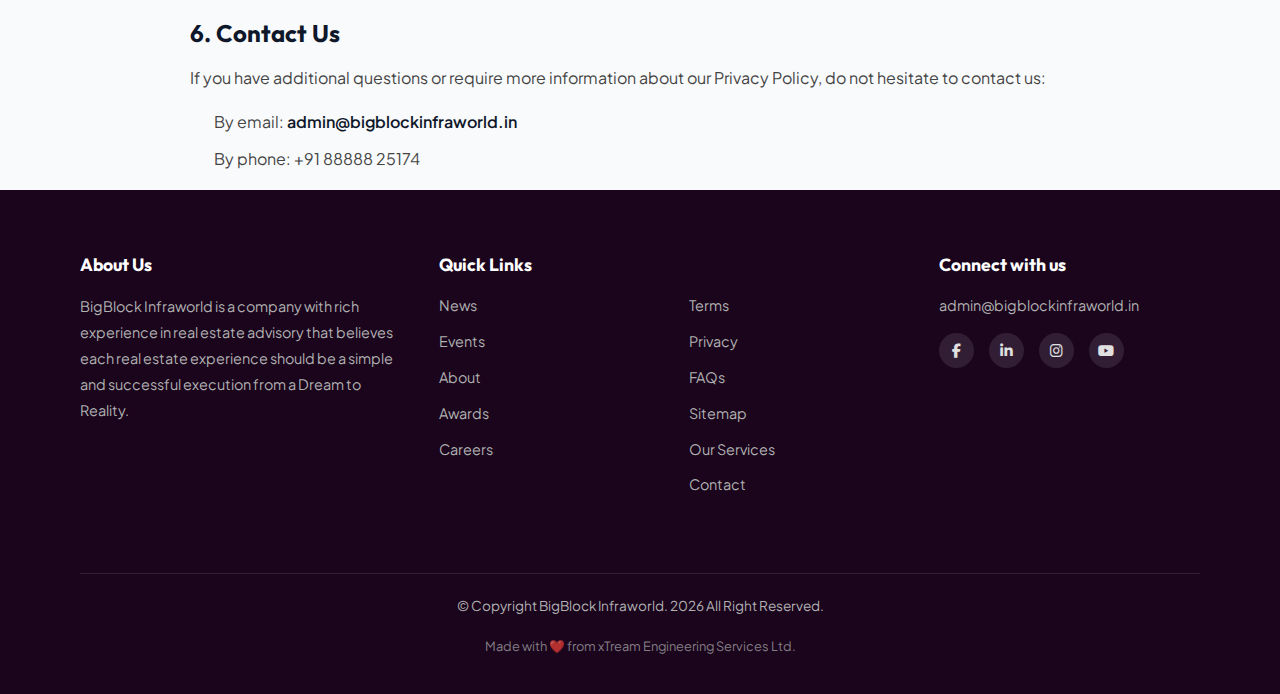
<file: privacy.html>
<!DOCTYPE html>
<html lang="en">

<head>
    <meta charset="UTF-8">
    <meta name="viewport" content="width=device-width, initial-scale=1.0">
    <title>Privacy Policy | Bigblock Infraworld</title>
    <link rel="icon" type="image/png" href="assets/favicon.png">
    <link rel="shortcut icon" href="favicon.ico">
    <link rel="preconnect" href="https://fonts.googleapis.com">
    <link rel="preconnect" href="https://fonts.gstatic.com" crossorigin>
    <link
        href="https://fonts.googleapis.com/css2?family=Outfit:wght@300;400;500;600;700&family=Plus+Jakarta+Sans:wght@300;400;500;600&display=swap"
        rel="stylesheet">
    <!-- FontAwesome -->
    <link rel="stylesheet" href="https://cdnjs.cloudflare.com/ajax/libs/font-awesome/6.4.0/css/all.min.css">
    <link rel="stylesheet" href="styles/main.css">
    <style>
        .privacy-content {
            max-width: 900px;
            margin: 0 auto;
            color: #444;
            line-height: 1.8;
        }

        .privacy-content h2 {
            color: var(--color-primary);
            margin-top: 2rem;
            margin-bottom: 1rem;
            font-size: 1.5rem;
        }

        .privacy-content p {
            margin-bottom: 1rem;
        }

        .privacy-content ul {
            margin-bottom: 1rem;
            padding-left: 1.5rem;
        }

        .privacy-content li {
            margin-bottom: 0.5rem;
        }
    </style>
</head>

<body>

    <!-- Navigation -->
    <nav class="navbar" style="background: var(--color-primary); position: relative;">
        <div class="container nav-container">
            <a href="index.html" class="logo">BIGBLOCK <span>INFRAWORLD</span></a>
            <div class="mobile-toggle">
                <i class="fas fa-bars"></i>
            </div>
            <ul class="nav-links">
                <li><a href="index.html">Home</a></li>
                <li><a href="about.html">About</a></li>
                <li><a href="achievements.html">Achievements</a></li>
                <li><a href="happy.html">Clients</a></li>
                <li><a href="careers.html">Careers</a></li>
                <li><a href="contact.html">Contact</a></li>
            </ul>
        </div>
    </nav>

    <header class="section-title" style="margin-top: var(--spacing-lg);">
        <h1>Privacy Policy</h1>
        <p style="opacity: 0.8;">Last updated: January 2026</p>
    </header>

    <section class="container fade-in-up">
        <div class="privacy-content">
            <p>At BigBlock Infraworld, accessible from bigblockinfraworld.in, one of our main priorities is the privacy
                of our visitors. This Privacy Policy document contains types of information that is collected and
                recorded by BigBlock Infraworld and how we use it.</p>

            <h2>1. Information We Collect</h2>
            <p>The personal information that you are asked to provide, and the reasons why you are asked to provide it,
                will be made clear to you at the point we ask you to provide your personal information.</p>
            <p>If you contact us directly, we may receive additional information about you such as your name, email
                address, phone number, the contents of the message and/or attachments you may send us, and any other
                information you may choose to provide.</p>

            <h2>2. How We Use Your Information</h2>
            <p>We use the information we collect in various ways, including to:</p>
            <ul>
                <li>Provide, operate, and maintain our website</li>
                <li>Improve, personalize, and expand our website</li>
                <li>Understand and analyze how you use our website</li>
                <li>Communicate with you, either directly or through one of our partners, including for customer
                    service, to provide you with updates and other information relating to the website, and for
                    marketing and promotional purposes</li>
                <li>Send you emails</li>
                <li>Find and prevent fraud</li>
            </ul>

            <h2>3. Log Files</h2>
            <p>BigBlock Infraworld follows a standard procedure of using log files. These files log visitors when they
                visit websites. All hosting companies do this and a part of hosting services' analytics. The information
                collected by log files include internet protocol (IP) addresses, browser type, Internet Service Provider
                (ISP), date and time stamp, referring/exit pages, and possibly the number of clicks. These are not
                linked to any information that is personally identifiable.</p>

            <h2>4. Third Party Privacy Policies</h2>
            <p>BigBlock Infraworld's Privacy Policy does not apply to other advertisers or websites. Thus, we are
                advising you to consult the respective Privacy Policies of these third-party ad servers for more
                detailed information. It may include their practices and instructions about how to opt-out of certain
                options.</p>

            <h2>5. Data Security</h2>
            <p>We value your trust in providing us your Personal Information, thus we are striving to use commercially
                acceptable means of protecting it. But remember that no method of transmission over the internet, or
                method of electronic storage is 100% secure and reliable, and we cannot guarantee its absolute security.
            </p>

            <h2>6. Contact Us</h2>
            <p>If you have additional questions or require more information about our Privacy Policy, do not hesitate to
                contact us:</p>
            <ul>
                <li>By email: <a href="mailto:admin@bigblockinfraworld.in"
                        style="color: var(--color-primary); font-weight: 600;">admin@bigblockinfraworld.in</a></li>
                <li>By phone: +91 88888 25174</li>
            </ul>
        </div>
    </section>

    <!-- Footer -->
    <footer>
        <div class="container">
            <div class="footer-grid">
                <!-- About -->
                <div>
                    <h3>About Us</h3>
                    <p>BigBlock Infraworld is a company with rich experience in real estate advisory that believes each
                        real estate experience should be a simple and successful execution from a Dream to Reality.</p>
                </div>

                <!-- Quick Links 1 -->
                <div>
                    <h3>Quick Links</h3>
                    <ul>
                        <li><a href="news.html">News</a></li>
                        <li><a href="events.html">Events</a></li>
                        <li><a href="about.html">About</a></li>
                        <li><a href="achievements.html">Awards</a></li>
                        <li><a href="careers.html">Careers</a></li>
                    </ul>
                </div>

                <!-- Quick Links 2 -->
                <div>
                    <h3>&nbsp;</h3> <!-- Spacer for alignment -->
                    <ul>
                        <li><a href="terms.html">Terms</a></li>
                        <li><a href="privacy.html">Privacy</a></li>
                        <li><a href="faq.html">FAQs</a></li>
                        <li><a href="sitemap.html">Sitemap</a></li>
                        <li><a href="services.html">Our Services</a></li>
                        <li><a href="contact.html">Contact</a></li>
                    </ul>
                </div>

                <!-- Connect -->
                <div>
                    <h3>Connect with us</h3>
                    <a href="mailto:admin@bigblockinfraworld.in" class="footer-email">admin@bigblockinfraworld.in</a>

                    <div class="footer-socials">
                        <a href="https://www.facebook.com/p/Bigblock-Infraworld-Pvt-Ltd-100066771591605/"
                            class="footer-social-icon"><i class="fab fa-facebook-f"></i></a>
                        <a href="https://in.linkedin.com/company/bigblock-infraworld-pvt-ltd"
                            class="footer-social-icon"><i class="fab fa-linkedin-in"></i></a>
                        <a href="https://www.instagram.com/bigblockinfraworld24/" class="footer-social-icon"><i
                                class="fab fa-instagram"></i></a>
                        <a href="https://www.youtube.com/channel/UCqJR0fd2GpmeObltL8h_POQ" class="footer-social-icon"><i
                                class="fab fa-youtube"></i></a>
                    </div>
                </div>
            </div>

            <div class="copyright">
                <p>&copy; Copyright BigBlock Infraworld. 2026 All Right Reserved.</p>
                <p style="font-size: 0.8rem; margin-top: 10px; opacity: 0.7;">Made with ❤️ from xTream Engineering
                    Services Ltd.</p>
            </div>
        </div>
    </footer>

    <!-- Floating Action Buttons -->
    <div class="fab-container-left">
        <a href="tel:+918888825174" class="fab-phone">
            <i class="fas fa-phone-alt"></i> <!-- Phone Symbol -->
        </a>
    </div>

    <div class="fab-container-right">
        <a href="mailto:admin@bigblockinfraworld.in" class="fab-enquire">
            <i class="fas fa-envelope"></i> Enquire Now!
        </a>
        <a href="https://wa.me/918888825174" class="fab-whatsapp">
            <i class="fab fa-whatsapp"></i>
        </a>
    </div>

    <script src="scripts/main.js"></script>
</body>

</html>
</file>
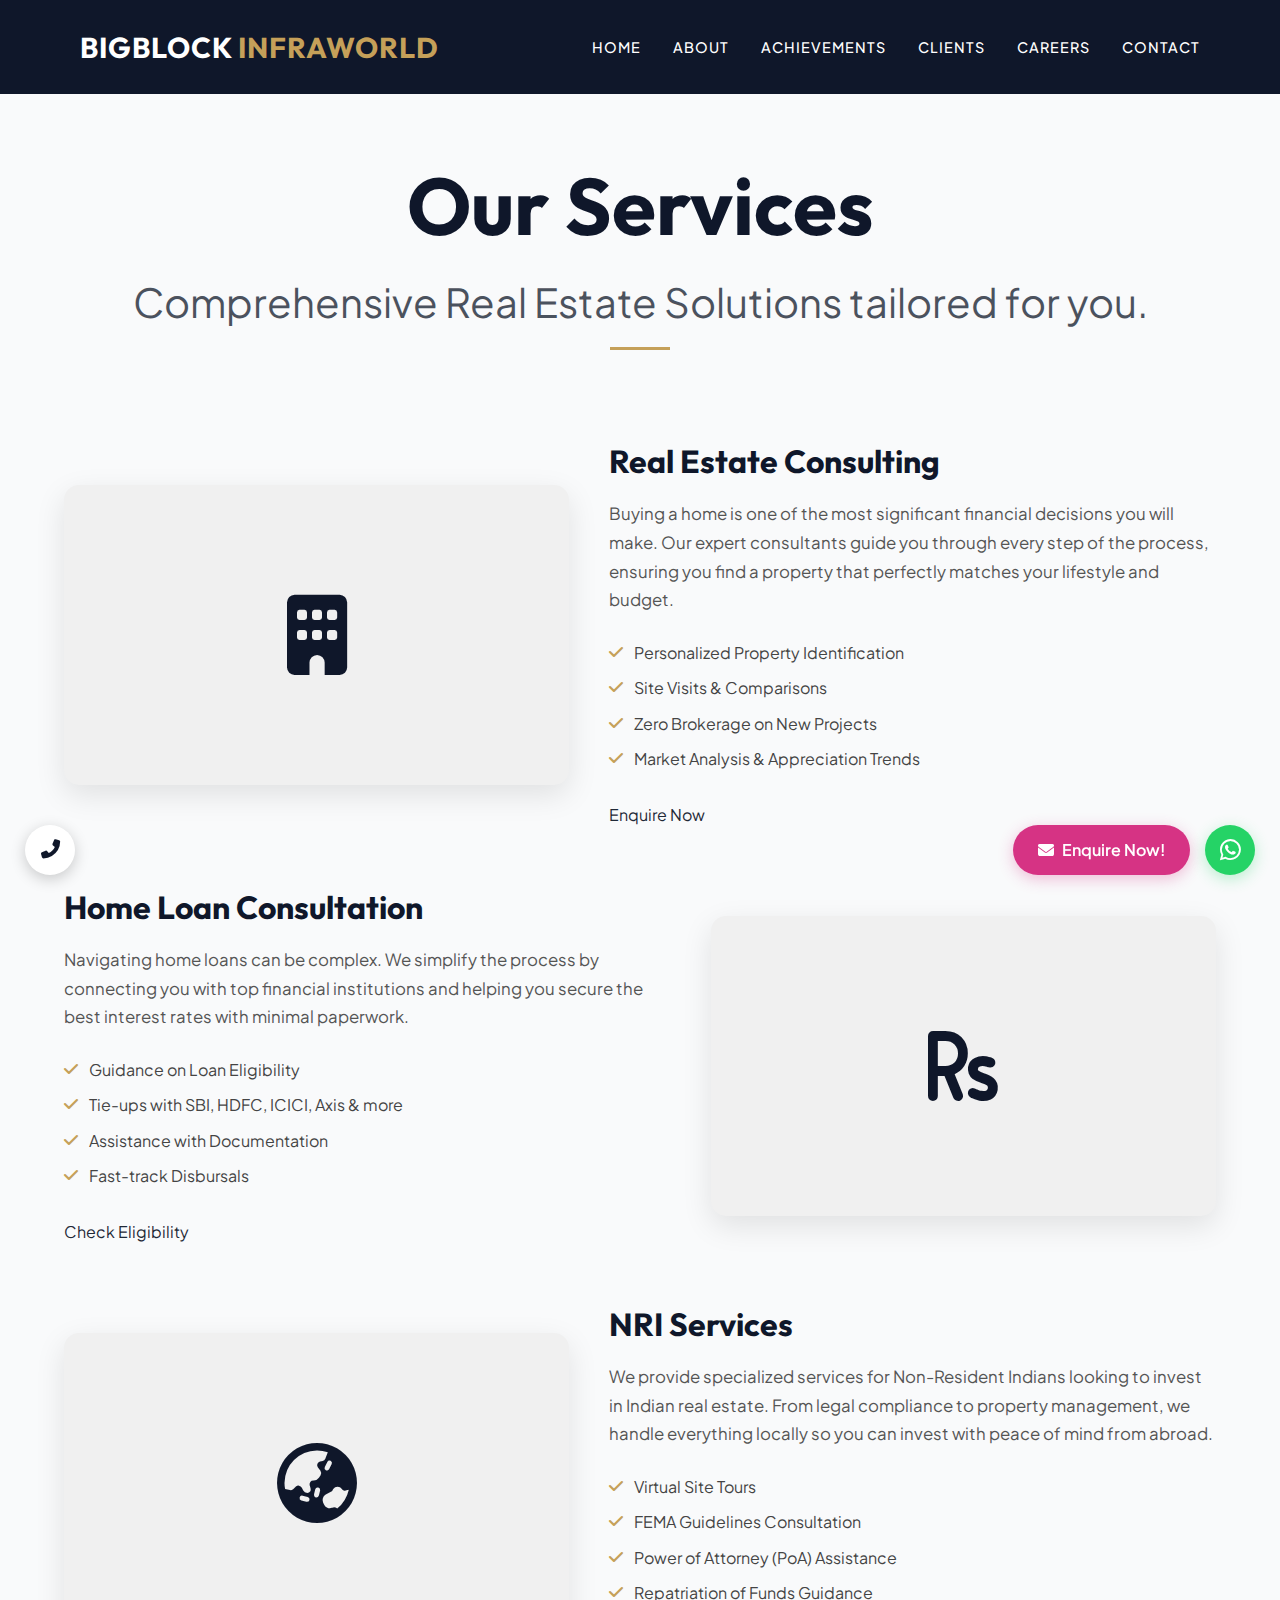
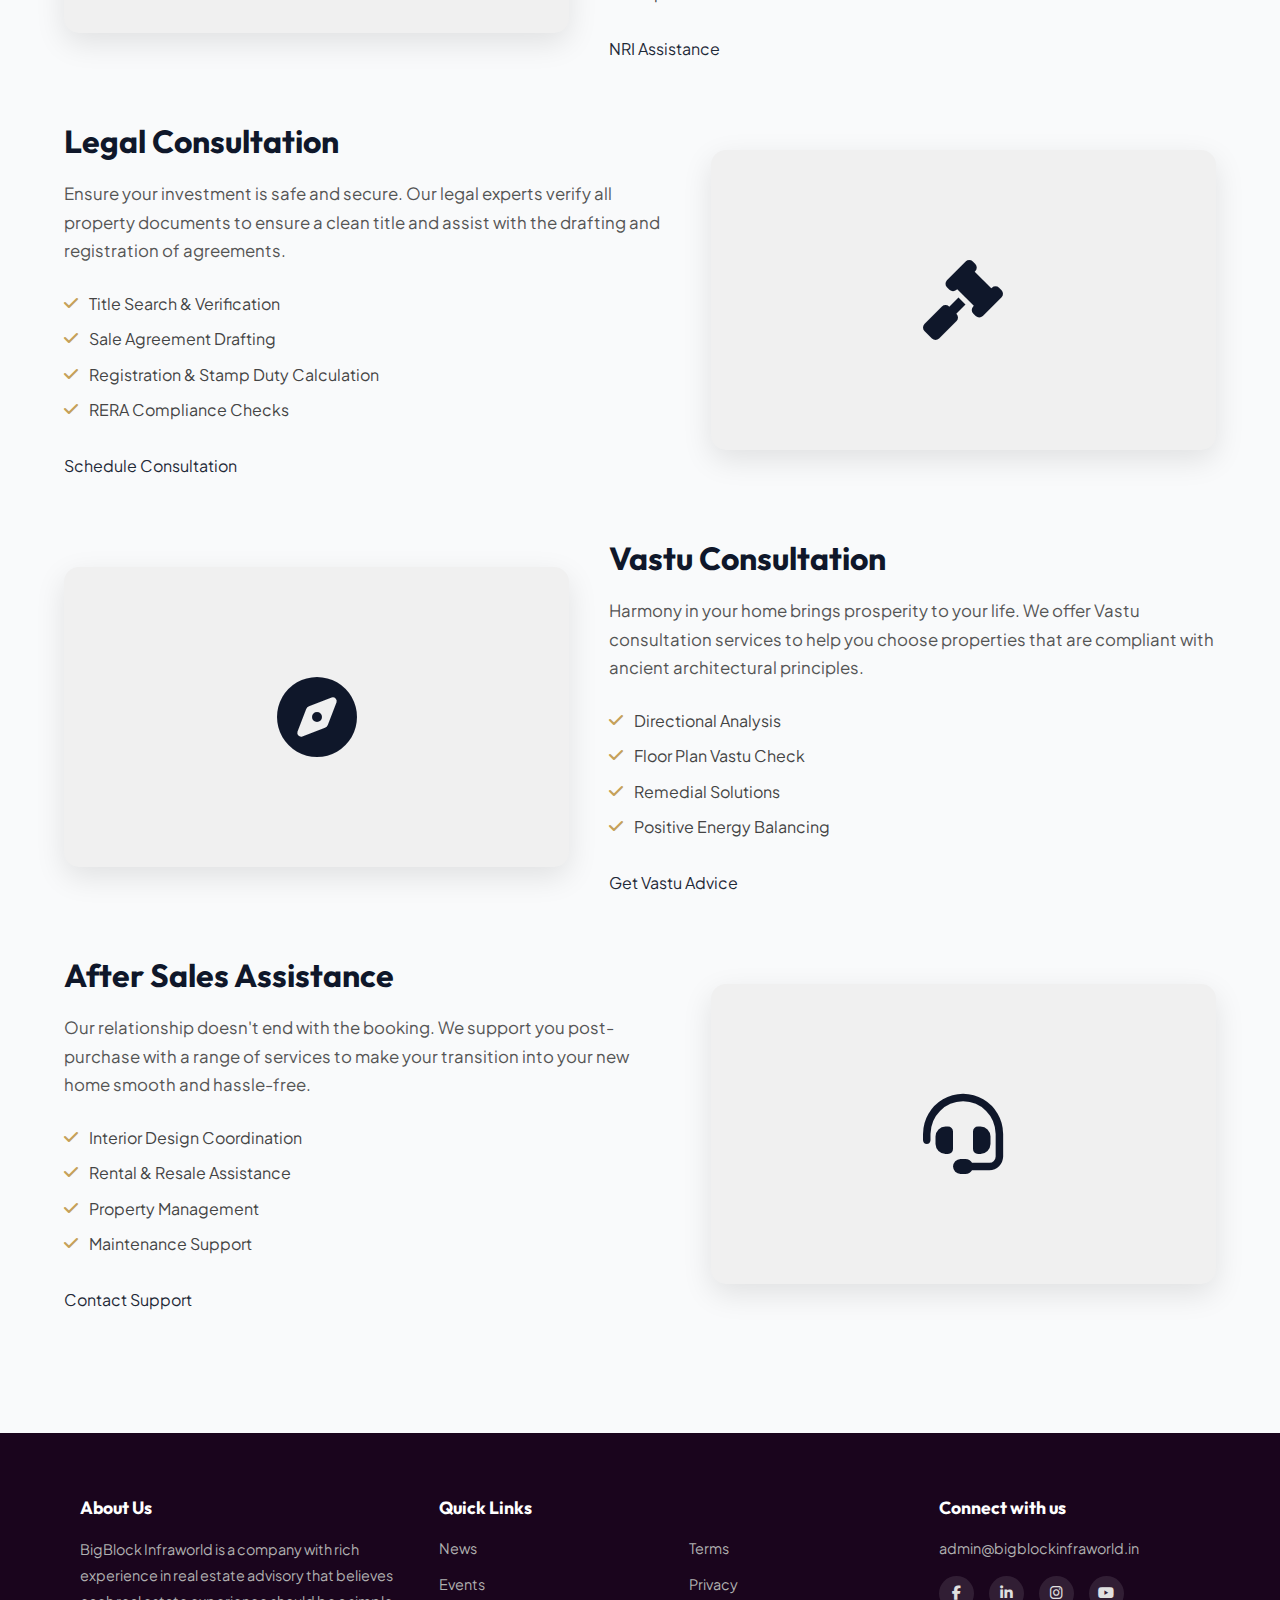
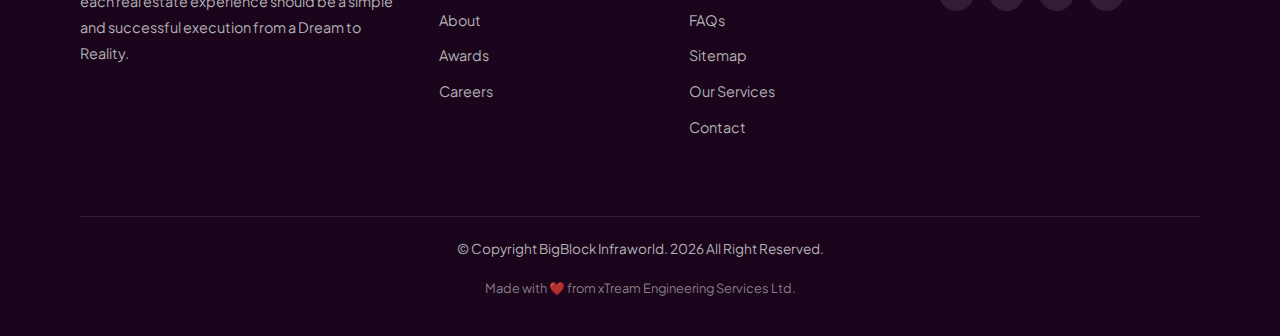
<file: services.html>
<!DOCTYPE html>
<html lang="en">

<head>
    <meta charset="UTF-8">
    <meta name="viewport" content="width=device-width, initial-scale=1.0">
    <title>Our Services | BigBlock Infraworld</title>
    <link rel="icon" type="image/png" href="assets/favicon.png">
    <link rel="shortcut icon" href="favicon.ico">
    <link rel="preconnect" href="https://fonts.googleapis.com">
    <link rel="preconnect" href="https://fonts.gstatic.com" crossorigin>
    <link
        href="https://fonts.googleapis.com/css2?family=Outfit:wght@300;400;500;600;700&family=Plus+Jakarta+Sans:wght@300;400;500;600&display=swap"
        rel="stylesheet">
    <!-- FontAwesome -->
    <link rel="stylesheet" href="https://cdnjs.cloudflare.com/ajax/libs/font-awesome/6.4.0/css/all.min.css">
    <link rel="stylesheet" href="styles/main.css">
    <style>
        .service-detail-section {
            padding: 60px 0;
        }

        .service-detail-card {
            display: flex;
            gap: 40px;
            margin-bottom: 60px;
            align-items: center;
        }

        .service-detail-card:nth-child(even) {
            flex-direction: row-reverse;
        }

        .service-detail-image {
            flex: 1;
            height: 300px;
            border-radius: 15px;
            overflow: hidden;
            box-shadow: 0 10px 30px rgba(0, 0, 0, 0.1);
            background: #f0f0f0;
            display: flex;
            align-items: center;
            justify-content: center;
            font-size: 5rem;
            color: var(--color-primary);
        }

        .service-detail-content {
            flex: 1.2;
        }

        .service-detail-content h2 {
            font-size: 2rem;
            color: var(--color-primary);
            margin-bottom: 20px;
        }

        .service-detail-content p {
            font-size: 1.05rem;
            color: #555;
            line-height: 1.7;
            margin-bottom: 25px;
        }

        .service-detail-content ul {
            list-style: none;
            padding: 0;
            margin-bottom: 30px;
        }

        .service-detail-content ul li {
            position: relative;
            padding-left: 25px;
            margin-bottom: 10px;
            color: #444;
        }

        .service-detail-content ul li::before {
            content: "\f00c";
            font-family: "Font Awesome 6 Free";
            font-weight: 900;
            position: absolute;
            left: 0;
            color: var(--color-accent);
        }

        @media (max-width: 992px) {

            .service-detail-card,
            .service-detail-card:nth-child(even) {
                flex-direction: column;
                gap: 20px;
            }

            .service-detail-image {
                width: 100%;
                height: 250px;
            }
        }
    </style>
</head>

<body>

    <!-- Navigation -->
    <nav class="navbar" style="background: var(--color-primary); position: relative;">
        <div class="container nav-container">
            <a href="index.html" class="logo">BIGBLOCK <span>INFRAWORLD</span></a>
            <div class="mobile-toggle">
                <i class="fas fa-bars"></i>
            </div>
            <ul class="nav-links">
                <li><a href="index.html">Home</a></li>
                <li><a href="about.html">About</a></li>
                <li><a href="achievements.html">Achievements</a></li>
                <li><a href="happy.html">Clients</a></li>
                <li><a href="careers.html">Careers</a></li>
                <li><a href="contact.html">Contact</a></li>
            </ul>
        </div>
    </nav>

    <header class="section-title" style="margin-top: var(--spacing-lg);">
        <h1>Our Services</h1>
        <p style="opacity: 0.8;">Comprehensive Real Estate Solutions tailored for you.</p>
    </header>

    <section class="container fade-in-up service-detail-section">

        <!-- Service 1: Real Estate Consulting -->
        <div class="service-detail-card">
            <div class="service-detail-image">
                <i class="fas fa-building"></i>
            </div>
            <div class="service-detail-content">
                <h2>Real Estate Consulting</h2>
                <p>Buying a home is one of the most significant financial decisions you will make. Our expert
                    consultants guide you through every step of the process, ensuring you find a property that perfectly
                    matches your lifestyle and budget.</p>
                <ul>
                    <li>Personalized Property Identification</li>
                    <li>Site Visits & Comparisons</li>
                    <li>Zero Brokerage on New Projects</li>
                    <li>Market Analysis & Appreciation Trends</li>
                </ul>
                <a href="contact.html" class="btn-primary">Enquire Now</a>
            </div>
        </div>

        <!-- Service 2: Home Loan Consultation -->
        <div class="service-detail-card">
            <div class="service-detail-image">
                <i class="fas fa-rupee-sign"></i>
            </div>
            <div class="service-detail-content">
                <h2>Home Loan Consultation</h2>
                <p>Navigating home loans can be complex. We simplify the process by connecting you with top financial
                    institutions and helping you secure the best interest rates with minimal paperwork.</p>
                <ul>
                    <li>Guidance on Loan Eligibility</li>
                    <li>Tie-ups with SBI, HDFC, ICICI, Axis & more</li>
                    <li>Assistance with Documentation</li>
                    <li>Fast-track Disbursals</li>
                </ul>
                <a href="contact.html" class="btn-primary">Check Eligibility</a>
            </div>
        </div>

        <!-- Service 3: NRI Services -->
        <div class="service-detail-card">
            <div class="service-detail-image">
                <i class="fas fa-globe-asia"></i>
            </div>
            <div class="service-detail-content">
                <h2>NRI Services</h2>
                <p>We provide specialized services for Non-Resident Indians looking to invest in Indian real estate.
                    From legal compliance to property management, we handle everything locally so you can invest with
                    peace of mind from abroad.</p>
                <ul>
                    <li>Virtual Site Tours</li>
                    <li>FEMA Guidelines Consultation</li>
                    <li>Power of Attorney (PoA) Assistance</li>
                    <li>Repatriation of Funds Guidance</li>
                </ul>
                <a href="contact.html" class="btn-primary">NRI Assistance</a>
            </div>
        </div>

        <!-- Service 4: Legal Consultation -->
        <div class="service-detail-card">
            <div class="service-detail-image">
                <i class="fas fa-gavel"></i>
            </div>
            <div class="service-detail-content">
                <h2>Legal Consultation</h2>
                <p>Ensure your investment is safe and secure. Our legal experts verify all property documents to ensure
                    a clean title and assist with the drafting and registration of agreements.</p>
                <ul>
                    <li>Title Search & Verification</li>
                    <li>Sale Agreement Drafting</li>
                    <li>Registration & Stamp Duty Calculation</li>
                    <li>RERA Compliance Checks</li>
                </ul>
                <a href="contact.html" class="btn-primary">Schedule Consultation</a>
            </div>
        </div>

        <!-- Service 5: Vastu Consultation -->
        <div class="service-detail-card">
            <div class="service-detail-image">
                <i class="fas fa-compass"></i>
            </div>
            <div class="service-detail-content">
                <h2>Vastu Consultation</h2>
                <p>Harmony in your home brings prosperity to your life. We offer Vastu consultation services to help you
                    choose properties that are compliant with ancient architectural principles.</p>
                <ul>
                    <li>Directional Analysis</li>
                    <li>Floor Plan Vastu Check</li>
                    <li>Remedial Solutions</li>
                    <li>Positive Energy Balancing</li>
                </ul>
                <a href="contact.html" class="btn-primary">Get Vastu Advice</a>
            </div>
        </div>

        <!-- Service 6: After Sales Assistance -->
        <div class="service-detail-card">
            <div class="service-detail-image">
                <i class="fas fa-headset"></i>
            </div>
            <div class="service-detail-content">
                <h2>After Sales Assistance</h2>
                <p>Our relationship doesn't end with the booking. We support you post-purchase with a range of services
                    to make your transition into your new home smooth and hassle-free.</p>
                <ul>
                    <li>Interior Design Coordination</li>
                    <li>Rental & Resale Assistance</li>
                    <li>Property Management</li>
                    <li>Maintenance Support</li>
                </ul>
                <a href="contact.html" class="btn-primary">Contact Support</a>
            </div>
        </div>

    </section>

    <!-- Footer -->
    <footer>
        <div class="container">
            <div class="footer-grid">
                <!-- About -->
                <div>
                    <h3>About Us</h3>
                    <p>BigBlock Infraworld is a company with rich experience in real estate advisory that believes each
                        real estate experience should be a simple and successful execution from a Dream to Reality.</p>
                </div>

                <!-- Quick Links 1 -->
                <div>
                    <h3>Quick Links</h3>
                    <ul>
                        <li><a href="news.html">News</a></li>
                        <li><a href="events.html">Events</a></li>
                        <li><a href="about.html">About</a></li>
                        <li><a href="achievements.html">Awards</a></li>
                        <li><a href="careers.html">Careers</a></li>
                    </ul>
                </div>

                <!-- Quick Links 2 -->
                <div>
                    <h3>&nbsp;</h3> <!-- Spacer for alignment -->
                    <ul>
                        <li><a href="terms.html">Terms</a></li>
                        <li><a href="privacy.html">Privacy</a></li>
                        <li><a href="faq.html">FAQs</a></li>
                        <li><a href="sitemap.html">Sitemap</a></li>
                        <li><a href="services.html">Our Services</a></li>
                        <li><a href="contact.html">Contact</a></li>
                    </ul>
                </div>

                <!-- Connect -->
                <div>
                    <h3>Connect with us</h3>
                    <a href="mailto:admin@bigblockinfraworld.in" class="footer-email">admin@bigblockinfraworld.in</a>

                    <div class="footer-socials">
                        <a href="https://www.facebook.com/p/Bigblock-Infraworld-Pvt-Ltd-100066771591605/"
                            class="footer-social-icon"><i class="fab fa-facebook-f"></i></a>
                        <a href="https://in.linkedin.com/company/bigblock-infraworld-pvt-ltd"
                            class="footer-social-icon"><i class="fab fa-linkedin-in"></i></a>
                        <a href="https://www.instagram.com/bigblockinfraworld24/" class="footer-social-icon"><i
                                class="fab fa-instagram"></i></a>
                        <a href="https://www.youtube.com/channel/UCqJR0fd2GpmeObltL8h_POQ" class="footer-social-icon"><i
                                class="fab fa-youtube"></i></a>
                    </div>
                </div>
            </div>

            <div class="copyright">
                <p>&copy; Copyright BigBlock Infraworld. 2026 All Right Reserved.</p>
                <p style="font-size: 0.8rem; margin-top: 10px; opacity: 0.7;">Made with ❤️ from xTream Engineering
                    Services Ltd.</p>
            </div>
        </div>
    </footer>

    <!-- Floating Action Buttons -->
    <div class="fab-container-left">
        <a href="tel:+918888825174" class="fab-phone">
            <i class="fas fa-phone-alt"></i> <!-- Phone Symbol -->
        </a>
    </div>

    <div class="fab-container-right">
        <a href="mailto:admin@bigblockinfraworld.in" class="fab-enquire">
            <i class="fas fa-envelope"></i> Enquire Now!
        </a>
        <a href="https://wa.me/918888825174" class="fab-whatsapp">
            <i class="fab fa-whatsapp"></i>
        </a>
    </div>

    <script src="scripts/main.js"></script>
</body>

</html>
</file>
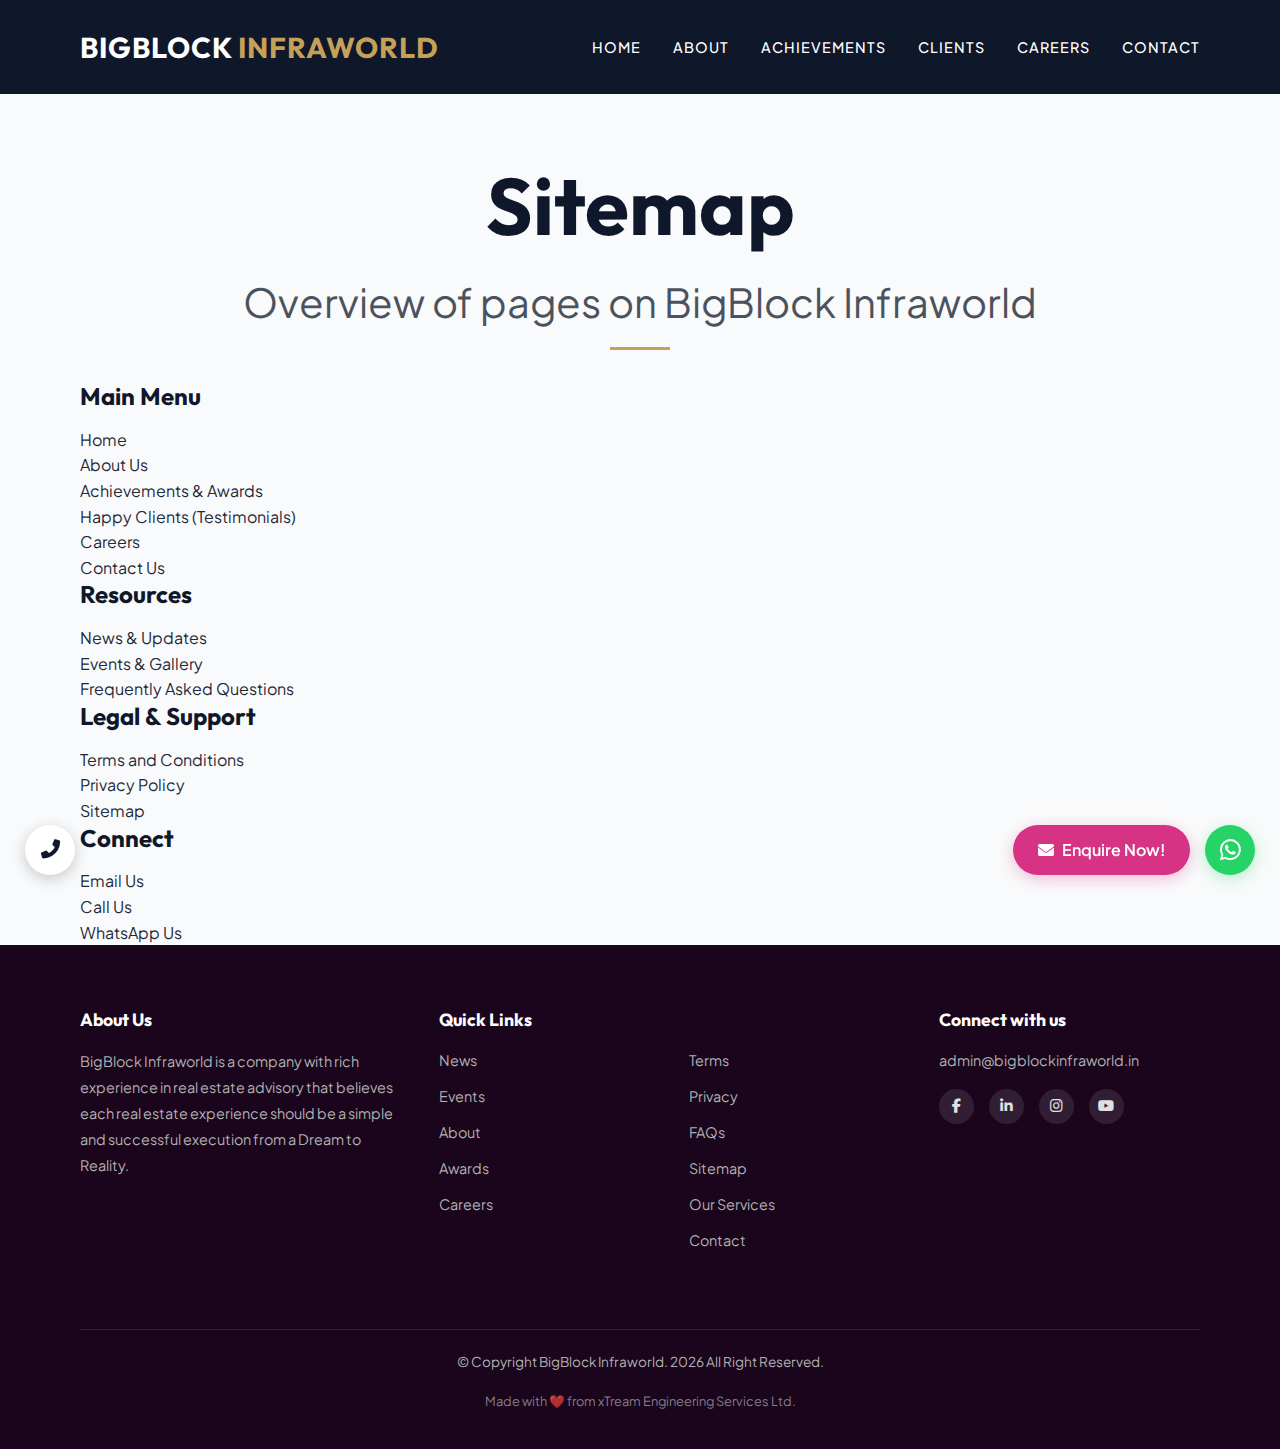
<file: sitemap.html>
<!DOCTYPE html>
<html lang="en">

<head>
    <meta charset="UTF-8">
    <meta name="viewport" content="width=device-width, initial-scale=1.0">
    <title>Sitemap | BigBlock Infraworld</title>
    <link rel="icon" type="image/png" href="assets/favicon.png">
    <link rel="shortcut icon" href="favicon.ico">
    <link rel="preconnect" href="https://fonts.googleapis.com">
    <link rel="preconnect" href="https://fonts.gstatic.com" crossorigin>
    <link
        href="https://fonts.googleapis.com/css2?family=Outfit:wght@300;400;500;600;700&family=Plus+Jakarta+Sans:wght@300;400;500;600&display=swap"
        rel="stylesheet">
    <!-- FontAwesome -->
    <link rel="stylesheet" href="https://cdnjs.cloudflare.com/ajax/libs/font-awesome/6.4.0/css/all.min.css">
    <link rel="stylesheet" href="styles/main.css">
</head>

<body>

    <!-- Navigation -->
    <nav class="navbar" style="background: var(--color-primary); position: relative;">
        <div class="container nav-container">
            <a href="index.html" class="logo">BIGBLOCK <span>INFRAWORLD</span></a>
            <div class="mobile-toggle">
                <i class="fas fa-bars"></i>
            </div>
            <ul class="nav-links">
                <li><a href="index.html">Home</a></li>
                <li><a href="about.html">About</a></li>
                <li><a href="achievements.html">Achievements</a></li>
                <li><a href="happy.html">Clients</a></li>
                <li><a href="careers.html">Careers</a></li>
                <li><a href="contact.html">Contact</a></li>
            </ul>
        </div>
    </nav>

    <header class="section-title" style="margin-top: var(--spacing-lg);">
        <h1>Sitemap</h1>
        <p style="opacity: 0.8;">Overview of pages on BigBlock Infraworld</p>
    </header>

    <section class="container fade-in-up">
        <div class="sitemap-wrapper">
            <div class="sitemap-column">
                <h2>Main Menu</h2>
                <ul class="sitemap-list">
                    <li><a href="index.html">Home</a></li>
                    <li><a href="about.html">About Us</a></li>
                    <li><a href="achievements.html">Achievements & Awards</a></li>
                    <li><a href="happy.html">Happy Clients (Testimonials)</a></li>
                    <li><a href="careers.html">Careers</a></li>
                    <li><a href="contact.html">Contact Us</a></li>
                </ul>
            </div>

            <div class="sitemap-column">
                <h2>Resources</h2>
                <ul class="sitemap-list">
                    <li><a href="news.html">News & Updates</a></li>
                    <li><a href="events.html">Events & Gallery</a></li>
                    <li><a href="faq.html">Frequently Asked Questions</a></li>
                </ul>
            </div>

            <div class="sitemap-column">
                <h2>Legal & Support</h2>
                <ul class="sitemap-list">
                    <li><a href="terms.html">Terms and Conditions</a></li>
                    <li><a href="privacy.html">Privacy Policy</a></li>
                    <li><a href="sitemap.html">Sitemap</a></li>
                </ul>
            </div>
            <div class="sitemap-column">
                <h2>Connect</h2>
                <ul class="sitemap-list">
                    <li><a href="mailto:admin@bigblockinfraworld.in">Email Us</a></li>
                    <li><a href="tel:+918888825174">Call Us</a></li>
                    <li><a href="https://wa.me/918888825174">WhatsApp Us</a></li>
                </ul>
            </div>
        </div>
    </section>

    <!-- Footer -->
    <footer>
        <div class="container">
            <div class="footer-grid">
                <!-- About -->
                <div>
                    <h3>About Us</h3>
                    <p>BigBlock Infraworld is a company with rich experience in real estate advisory that believes each
                        real estate experience should be a simple and successful execution from a Dream to Reality.</p>
                </div>

                <!-- Quick Links 1 -->
                <div>
                    <h3>Quick Links</h3>
                    <ul>
                        <li><a href="news.html">News</a></li>
                        <li><a href="events.html">Events</a></li>
                        <li><a href="about.html">About</a></li>
                        <li><a href="achievements.html">Awards</a></li>
                        <li><a href="careers.html">Careers</a></li>
                    </ul>
                </div>

                <!-- Quick Links 2 -->
                <div>
                    <h3>&nbsp;</h3> <!-- Spacer for alignment -->
                    <ul>
                        <li><a href="terms.html">Terms</a></li>
                        <li><a href="privacy.html">Privacy</a></li>
                        <li><a href="faq.html">FAQs</a></li>
                        <li><a href="sitemap.html">Sitemap</a></li>
                        <li><a href="services.html">Our Services</a></li>
                        <li><a href="contact.html">Contact</a></li>
                    </ul>
                </div>

                <!-- Connect -->
                <div>
                    <h3>Connect with us</h3>
                    <a href="mailto:admin@bigblockinfraworld.in" class="footer-email">admin@bigblockinfraworld.in</a>

                    <div class="footer-socials">
                        <a href="https://www.facebook.com/p/Bigblock-Infraworld-Pvt-Ltd-100066771591605/"
                            class="footer-social-icon"><i class="fab fa-facebook-f"></i></a>
                        <a href="https://in.linkedin.com/company/bigblock-infraworld-pvt-ltd"
                            class="footer-social-icon"><i class="fab fa-linkedin-in"></i></a>
                        <a href="https://www.instagram.com/bigblockinfraworld24/" class="footer-social-icon"><i
                                class="fab fa-instagram"></i></a>
                        <a href="https://www.youtube.com/channel/UCqJR0fd2GpmeObltL8h_POQ" class="footer-social-icon"><i
                                class="fab fa-youtube"></i></a>
                    </div>
                </div>
            </div>

            <div class="copyright">
                <p>&copy; Copyright BigBlock Infraworld. 2026 All Right Reserved.</p>
                <p style="font-size: 0.8rem; margin-top: 10px; opacity: 0.7;">Made with ❤️ from xTream Engineering
                    Services Ltd.</p>
            </div>
        </div>
    </footer>

    <!-- Floating Action Buttons -->
    <div class="fab-container-left">
        <a href="tel:+918888825174" class="fab-phone">
            <i class="fas fa-phone-alt"></i> <!-- Phone Symbol -->
        </a>
    </div>

    <div class="fab-container-right">
        <a href="mailto:admin@bigblockinfraworld.in" class="fab-enquire">
            <i class="fas fa-envelope"></i> Enquire Now!
        </a>
        <a href="https://wa.me/918888825174" class="fab-whatsapp">
            <i class="fab fa-whatsapp"></i>
        </a>
    </div>

    <script src="scripts/main.js"></script>
</body>

</html>
</file>
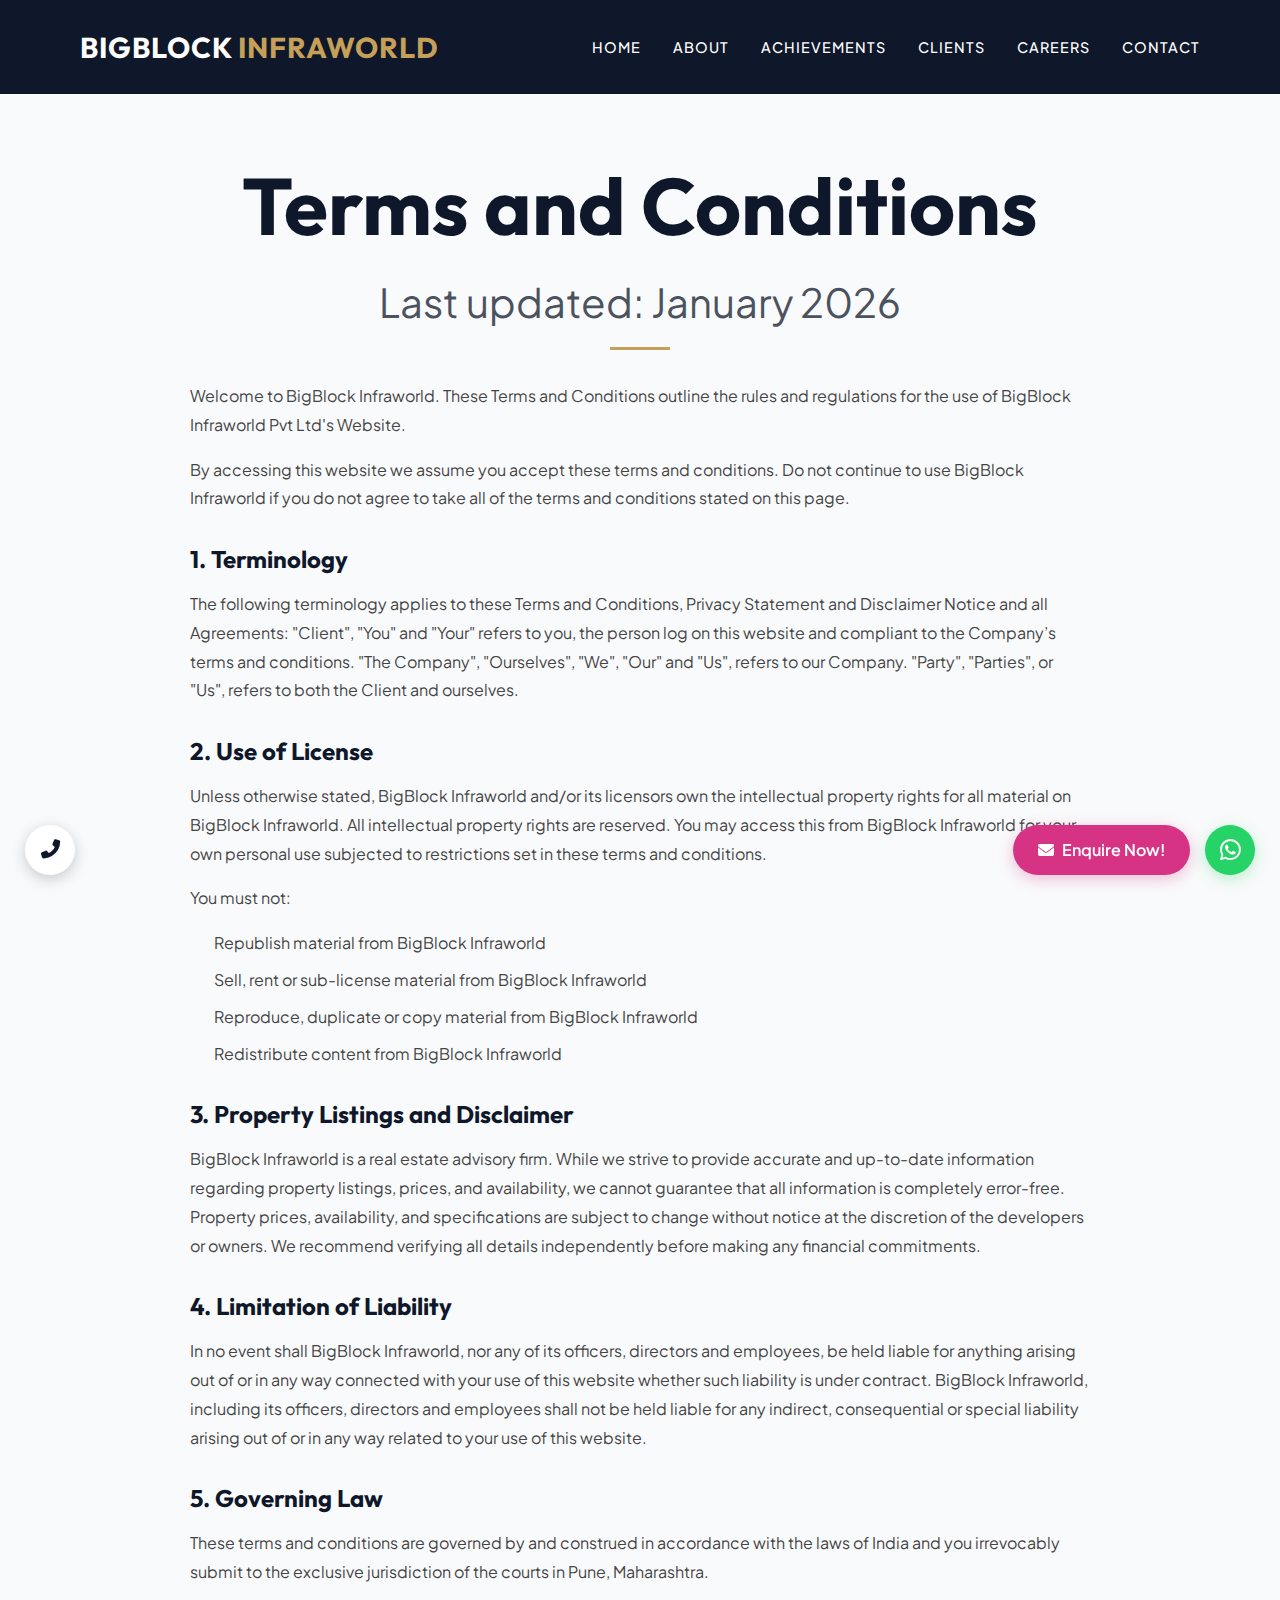
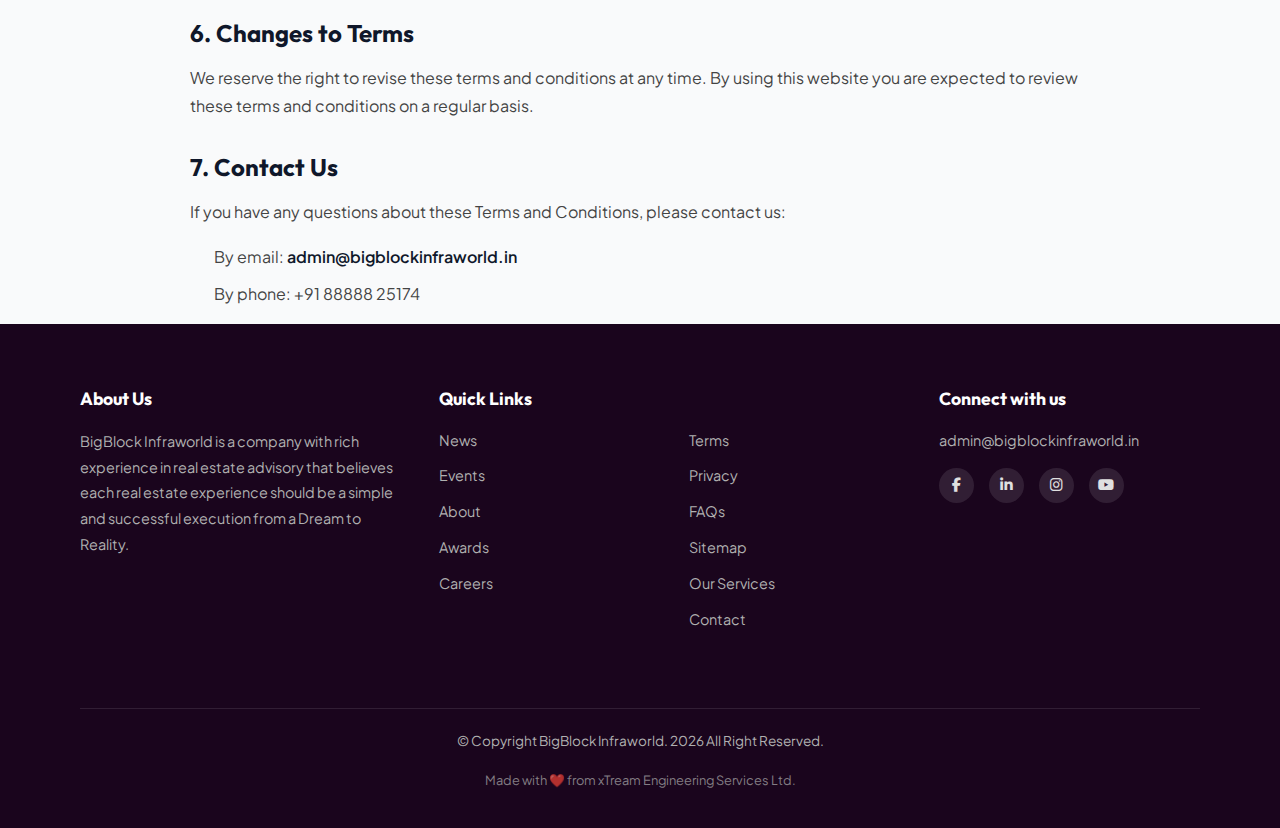
<file: terms.html>
<!DOCTYPE html>
<html lang="en">

<head>
    <meta charset="UTF-8">
    <meta name="viewport" content="width=device-width, initial-scale=1.0">
    <title>Terms and Conditions | Bigblock Infraworld</title>
    <link rel="icon" type="image/png" href="assets/favicon.png">
    <link rel="shortcut icon" href="favicon.ico">
    <link rel="preconnect" href="https://fonts.googleapis.com">
    <link rel="preconnect" href="https://fonts.gstatic.com" crossorigin>
    <link
        href="https://fonts.googleapis.com/css2?family=Outfit:wght@300;400;500;600;700&family=Plus+Jakarta+Sans:wght@300;400;500;600&display=swap"
        rel="stylesheet">
    <!-- FontAwesome -->
    <link rel="stylesheet" href="https://cdnjs.cloudflare.com/ajax/libs/font-awesome/6.4.0/css/all.min.css">
    <link rel="stylesheet" href="styles/main.css">
    <style>
        .terms-content {
            max-width: 900px;
            margin: 0 auto;
            color: #444;
            line-height: 1.8;
        }

        .terms-content h2 {
            color: var(--color-primary);
            margin-top: 2rem;
            margin-bottom: 1rem;
            font-size: 1.5rem;
        }

        .terms-content p {
            margin-bottom: 1rem;
        }

        .terms-content ul {
            margin-bottom: 1rem;
            padding-left: 1.5rem;
        }

        .terms-content li {
            margin-bottom: 0.5rem;
        }
    </style>
</head>

<body>

    <!-- Navigation -->
    <nav class="navbar" style="background: var(--color-primary); position: relative;">
        <div class="container nav-container">
            <a href="index.html" class="logo">BIGBLOCK <span>INFRAWORLD</span></a>
            <div class="mobile-toggle">
                <i class="fas fa-bars"></i>
            </div>
            <ul class="nav-links">
                <li><a href="index.html">Home</a></li>
                <li><a href="about.html">About</a></li>
                <li><a href="achievements.html">Achievements</a></li>
                <li><a href="happy.html">Clients</a></li>
                <li><a href="careers.html">Careers</a></li>
                <li><a href="contact.html">Contact</a></li>
            </ul>
        </div>
    </nav>

    <header class="section-title" style="margin-top: var(--spacing-lg);">
        <h1>Terms and Conditions</h1>
        <p style="opacity: 0.8;">Last updated: January 2026</p>
    </header>

    <section class="container fade-in-up">
        <div class="terms-content">
            <p>Welcome to BigBlock Infraworld. These Terms and Conditions outline the rules and regulations for the use
                of BigBlock Infraworld Pvt Ltd's Website.</p>

            <p>By accessing this website we assume you accept these terms and conditions. Do not continue to use
                BigBlock Infraworld if you do not agree to take all of the terms and conditions stated on this page.</p>

            <h2>1. Terminology</h2>
            <p>The following terminology applies to these Terms and Conditions, Privacy Statement and Disclaimer Notice
                and all Agreements: "Client", "You" and "Your" refers to you, the person log on this website and
                compliant to the Company’s terms and conditions. "The Company", "Ourselves", "We", "Our" and "Us",
                refers to our Company. "Party", "Parties", or "Us", refers to both the Client and ourselves.</p>

            <h2>2. Use of License</h2>
            <p>Unless otherwise stated, BigBlock Infraworld and/or its licensors own the intellectual property rights
                for all material on BigBlock Infraworld. All intellectual property rights are reserved. You may access
                this from BigBlock Infraworld for your own personal use subjected to restrictions set in these terms and
                conditions.</p>
            <p>You must not:</p>
            <ul>
                <li>Republish material from BigBlock Infraworld</li>
                <li>Sell, rent or sub-license material from BigBlock Infraworld</li>
                <li>Reproduce, duplicate or copy material from BigBlock Infraworld</li>
                <li>Redistribute content from BigBlock Infraworld</li>
            </ul>

            <h2>3. Property Listings and Disclaimer</h2>
            <p>BigBlock Infraworld is a real estate advisory firm. While we strive to provide accurate and up-to-date
                information regarding property listings, prices, and availability, we cannot guarantee that all
                information is completely error-free. Property prices, availability, and specifications are subject to
                change without notice at the discretion of the developers or owners. We recommend verifying all details
                independently before making any financial commitments.</p>

            <h2>4. Limitation of Liability</h2>
            <p>In no event shall BigBlock Infraworld, nor any of its officers, directors and employees, be held liable
                for anything arising out of or in any way connected with your use of this website whether such liability
                is under contract. BigBlock Infraworld, including its officers, directors and employees shall not be
                held liable for any indirect, consequential or special liability arising out of or in any way related to
                your use of this website.</p>

            <h2>5. Governing Law</h2>
            <p>These terms and conditions are governed by and construed in accordance with the laws of India and you
                irrevocably submit to the exclusive jurisdiction of the courts in Pune, Maharashtra.</p>

            <h2>6. Changes to Terms</h2>
            <p>We reserve the right to revise these terms and conditions at any time. By using this website you are
                expected to review these terms and conditions on a regular basis.</p>

            <h2>7. Contact Us</h2>
            <p>If you have any questions about these Terms and Conditions, please contact us:</p>
            <ul>
                <li>By email: <a href="mailto:admin@bigblockinfraworld.in"
                        style="color: var(--color-primary); font-weight: 600;">admin@bigblockinfraworld.in</a></li>
                <li>By phone: +91 88888 25174</li>
            </ul>
        </div>
    </section>

    <!-- Footer -->
    <footer>
        <div class="container">
            <div class="footer-grid">
                <!-- About -->
                <div>
                    <h3>About Us</h3>
                    <p>BigBlock Infraworld is a company with rich experience in real estate advisory that believes each
                        real estate experience should be a simple and successful execution from a Dream to Reality.</p>
                </div>

                <!-- Quick Links 1 -->
                <div>
                    <h3>Quick Links</h3>
                    <ul>
                        <li><a href="news.html">News</a></li>
                        <li><a href="events.html">Events</a></li>
                        <li><a href="about.html">About</a></li>
                        <li><a href="achievements.html">Awards</a></li>
                        <li><a href="careers.html">Careers</a></li>
                    </ul>
                </div>

                <!-- Quick Links 2 -->
                <div>
                    <h3>&nbsp;</h3> <!-- Spacer for alignment -->
                    <ul>
                        <li><a href="terms.html">Terms</a></li>
                        <li><a href="privacy.html">Privacy</a></li>
                        <li><a href="faq.html">FAQs</a></li>
                        <li><a href="sitemap.html">Sitemap</a></li>
                        <li><a href="services.html">Our Services</a></li>
                        <li><a href="contact.html">Contact</a></li>
                    </ul>
                </div>

                <!-- Connect -->
                <div>
                    <h3>Connect with us</h3>
                    <a href="mailto:admin@bigblockinfraworld.in" class="footer-email">admin@bigblockinfraworld.in</a>

                    <div class="footer-socials">
                        <a href="https://www.facebook.com/p/Bigblock-Infraworld-Pvt-Ltd-100066771591605/"
                            class="footer-social-icon"><i class="fab fa-facebook-f"></i></a>
                        <a href="https://in.linkedin.com/company/bigblock-infraworld-pvt-ltd"
                            class="footer-social-icon"><i class="fab fa-linkedin-in"></i></a>
                        <a href="https://www.instagram.com/bigblockinfraworld24/" class="footer-social-icon"><i
                                class="fab fa-instagram"></i></a>
                        <a href="https://www.youtube.com/channel/UCqJR0fd2GpmeObltL8h_POQ" class="footer-social-icon"><i
                                class="fab fa-youtube"></i></a>
                    </div>
                </div>
            </div>

            <div class="copyright">
                <p>&copy; Copyright BigBlock Infraworld. 2026 All Right Reserved.</p>
                <p style="font-size: 0.8rem; margin-top: 10px; opacity: 0.7;">Made with ❤️ from xTream Engineering
                    Services Ltd.</p>
            </div>
        </div>
    </footer>

    <!-- Floating Action Buttons -->
    <div class="fab-container-left">
        <a href="tel:+918888825174" class="fab-phone">
            <i class="fas fa-phone-alt"></i> <!-- Phone Symbol -->
        </a>
    </div>

    <div class="fab-container-right">
        <a href="mailto:admin@bigblockinfraworld.in" class="fab-enquire">
            <i class="fas fa-envelope"></i> Enquire Now!
        </a>
        <a href="https://wa.me/918888825174" class="fab-whatsapp">
            <i class="fab fa-whatsapp"></i>
        </a>
    </div>

    <script src="scripts/main.js"></script>
</body>

</html>
</file>
<file: styles/main.css>
@import 'variables.css';

/* Reset & Base */
*,
*::before,
*::after {
    box-sizing: border-box;
    margin: 0;
    padding: 0;
}

html {
    scroll-behavior: smooth;
    font-size: 16px;
}

body {
    font-family: var(--font-body);
    color: var(--color-text-dark);
    line-height: 1.6;
    background-color: var(--color-bg-light);
    overflow-x: hidden;
}

h1,
h2,
h3,
h4,
h5,
h6 {
    font-family: var(--font-heading);
    color: var(--color-primary);
    line-height: 1.2;
    margin-bottom: var(--spacing-sm);
}

a {
    text-decoration: none;
    color: inherit;
    transition: var(--transition-fast);
}

ul {
    list-style: none;
}

img {
    max-width: 100%;
    display: block;
}

/* Utilities */
.container {
    width: 90%;
    max-width: 1200px;
    margin: 0 auto;
    padding: 0 var(--spacing-sm);
}

.text-center {
    text-align: center;
}

.text-accent {
    color: var(--color-accent);
}

.btn {
    display: inline-block;
    padding: 0.75rem 2rem;
    background-color: var(--color-primary);
    color: var(--color-text-light);
    font-family: var(--font-body);
    font-weight: 500;
    text-transform: uppercase;
    letter-spacing: 1px;
    border: 1px solid var(--color-primary);
    cursor: pointer;
    transition: all var(--transition-normal);
}

.btn:hover {
    background-color: transparent;
    color: var(--color-primary);
    transform: translateY(-2px);
}

.btn-outline {
    background-color: transparent;
    border-color: var(--color-accent);
    color: var(--color-accent);
}

.btn-outline:hover {
    background-color: var(--color-accent);
    color: var(--color-text-light);
}

/* Section Styling */
section {
    padding: var(--spacing-lg) 0;
}

.section-title {
    font-size: 2.5rem;
    text-align: center;
    margin-bottom: var(--spacing-md);
    position: relative;
    padding-bottom: var(--spacing-sm);
}

.section-title::after {
    content: '';
    position: absolute;
    bottom: 0;
    left: 50%;
    transform: translateX(-50%);
    width: 60px;
    height: 3px;
    background-color: var(--color-accent);
}

/* Navbar */
.navbar {
    padding: 1.5rem 0;
    position: absolute;
    width: 100%;
    top: 0;
    z-index: 100;
    background: linear-gradient(to bottom, rgba(0, 0, 0, 0.8), transparent);
}

.nav-container {
    display: flex;
    justify-content: space-between;
    align-items: center;
    position: relative;
}

.logo {
    font-family: var(--font-heading);
    font-size: 1.8rem;
    font-weight: 700;
    color: var(--color-bg-white);
    letter-spacing: 1px;
}

.logo span {
    color: var(--color-accent);
}

.nav-links {
    display: flex;
    gap: var(--spacing-md);
}

.nav-links a {
    color: var(--color-bg-white);
    font-weight: 500;
    text-transform: uppercase;
    font-size: 0.9rem;
    letter-spacing: 1px;
    position: relative;
}

.nav-links a::after {
    content: '';
    position: absolute;
    width: 0;
    height: 2px;
    background: var(--color-accent);
    bottom: -5px;
    left: 0;
    transition: width 0.3s;
}

.nav-links a:hover::after {
    width: 100%;
}

.mobile-toggle {
    display: none;
    cursor: pointer;
    font-size: 1.5rem;
    color: var(--color-bg-white);
}

@media (max-width: 768px) {
    .mobile-toggle {
        display: block;
    }

    .nav-links {
        display: none;
        position: absolute;
        top: 100%;
        left: 0;
        width: 100%;
        background-color: var(--color-primary);
        flex-direction: column;
        padding: var(--spacing-md);
        text-align: center;
        box-shadow: var(--shadow-lg);
    }

    .nav-links.active {
        display: flex;
    }
}

/* Footer */
/* Footer */
/* Footer */
footer {
    background-color: #1a051d;
    /* Dark Purple/Black from reference */
    color: #e0e0e0;
    padding: var(--spacing-lg) 0 20px;
    font-size: 0.9rem;
    text-align: left !important;
}

.footer-grid {
    display: grid;
    grid-template-columns: 1.5fr 1fr 1fr 1.2fr;
    gap: var(--spacing-md);
    margin-bottom: var(--spacing-lg);
    text-align: left;
}

.footer-grid>div {
    text-align: left;
}

footer h3 {
    color: var(--color-bg-white);
    font-size: 1.1rem;
    margin-bottom: 1.2rem;
    position: relative;
    text-align: left;
}

footer p {
    line-height: 1.8;
    color: #b0b0b0;
    margin-bottom: 1rem;
    text-align: left;
}

footer ul li {
    margin-bottom: 0.8rem;
    text-align: left;
}

footer ul li a {
    color: #b0b0b0;
    transition: var(--transition-fast);
}

footer ul li a:hover {
    color: var(--color-accent);
    padding-left: 5px;
}

/* Connect Section */
.footer-email {
    display: block;
    margin-bottom: 0.5rem;
    color: #b0b0b0;
    text-align: left;
}

.footer-socials {
    display: flex;
    gap: 15px;
    margin-top: 1rem;
    justify-content: flex-start;
}

.footer-social-icon {
    width: 35px;
    height: 35px;
    background: rgba(255, 255, 255, 0.1);
    border-radius: 50%;
    display: flex;
    align-items: center;
    justify-content: center;
    transition: var(--transition-normal);
}

.footer-social-icon:hover {
    background: var(--color-accent);
    color: white;
}

/* Copyright */
.copyright {
    border-top: 1px solid rgba(255, 255, 255, 0.1);
    padding-top: 20px;
    text-align: center !important;
    font-size: 0.85rem;
    color: #888;
}

.copyright p {
    text-align: center !important;
}

/* Floating Action Buttons */
.fab-container-left {
    position: fixed;
    bottom: 25px;
    left: 25px;
    z-index: 900;
}

.fab-container-right {
    position: fixed;
    bottom: 25px;
    right: 25px;
    display: flex;
    align-items: center;
    gap: 15px;
    z-index: 900;
}

.fab-phone {
    width: 50px;
    height: 50px;
    background-color: white;
    border-radius: 50%;
    display: flex;
    align-items: center;
    justify-content: center;
    box-shadow: 0 4px 15px rgba(0, 0, 0, 0.2);
    color: var(--color-primary);
    font-size: 1.2rem;
    cursor: pointer;
    transition: transform 0.3s;
}

.fab-enquire {
    background-color: #d63384;
    /* Pink color */
    color: white;
    padding: 12px 25px;
    border-radius: 30px;
    font-weight: 600;
    box-shadow: 0 4px 15px rgba(214, 51, 132, 0.3);
    display: flex;
    align-items: center;
    gap: 8px;
    cursor: pointer;
    transition: transform 0.3s;
}

.fab-whatsapp {
    width: 50px;
    height: 50px;
    background-color: #25D366;
    /* WhatsApp Green */
    border-radius: 50%;
    display: flex;
    align-items: center;
    justify-content: center;
    box-shadow: 0 4px 15px rgba(37, 211, 102, 0.3);
    color: white;
    font-size: 1.5rem;
    cursor: pointer;
    transition: transform 0.3s;
}

.fab-phone:hover,
.fab-enquire:hover,
.fab-whatsapp:hover {
    transform: translateY(-3px);
}

/* Mobile Responsive Footer */
@media (max-width: 768px) {
    .footer-grid {
        grid-template-columns: 1fr;
        text-align: left;
    }

    .fab-enquire {
        display: none;
        /* Hide text button on small mobile if needed, or keep it */
    }
}

/* Animations */
.fade-in-up {
    opacity: 0;
    transform: translateY(30px);
    transition: opacity 0.8s ease-out, transform 0.8s ease-out;
}

.fade-in-up.visible {
    opacity: 1;
    transform: translateY(0);
}

/* Input Fields for Dark Mode */
input,
textarea {
    background-color: var(--color-secondary);
    border: 1px solid var(--color-border);
    color: var(--color-text-dark);
    margin-bottom: 1rem;
    padding: 0.75rem;
    border-radius: 4px;
    width: 100%;
}

input:focus,
textarea:focus {
    outline: none;
    border-color: var(--color-accent);
}

/* Lightbox Gallery */
.lightbox-modal {
    display: none;
    position: fixed;
    z-index: 1000;
    left: 0;
    top: 0;
    width: 100%;
    height: 100%;
    overflow: hidden;
    background-color: rgba(0, 0, 0, 0.95);
    align-items: center;
    justify-content: center;
    opacity: 0;
    transition: opacity 0.3s ease;
}

.lightbox-modal.show {
    opacity: 1;
}

/* Container for split view */
.lightbox-container {
    display: flex;
    width: 90%;
    max-width: 1200px;
    height: 80vh;
    background-color: var(--color-bg-white);
    border-radius: 8px;
    overflow: hidden;
    box-shadow: 0 0 30px rgba(0, 0, 0, 0.5);
    animation-name: zoom;
    animation-duration: 0.3s;
}

/* Left Side: Details */
.lightbox-details {
    width: 35%;
    padding: var(--spacing-md);
    background-color: var(--color-bg-white);
    color: var(--color-text-dark);
    display: flex;
    flex-direction: column;
    justify-content: center;
    border-right: 1px solid var(--color-border);
}

.lightbox-details h3 {
    color: var(--color-primary);
    font-size: 1.8rem;
    margin-bottom: 1rem;
}

.lightbox-details p {
    font-size: 1.1rem;
    line-height: 1.6;
    color: var(--color-secondary);
}

/* Right Side: Image */
.lightbox-image-wrapper {
    width: 65%;
    background-color: #000;
    display: flex;
    align-items: center;
    justify-content: center;
    position: relative;
}

.lightbox-content {
    max-width: 100%;
    max-height: 100%;
    aspect-ratio: 1 / 1;
    object-fit: cover;
    border-radius: 4px;
}

@keyframes zoom {
    from {
        transform: scale(0.9);
        opacity: 0;
    }

    to {
        transform: scale(1);
        opacity: 1;
    }
}

.lightbox-close {
    position: absolute;
    top: 20px;
    right: 20px;
    color: white;
    /* White X on the black/dark background or outside */
    font-size: 40px;
    font-weight: bold;
    transition: 0.3s;
    cursor: pointer;
    z-index: 1002;
    line-height: 1;
    text-shadow: 0 2px 4px rgba(0, 0, 0, 0.5);
}

.lightbox-close:hover {
    color: var(--color-accent);
}



/* Lightbox Navigation */
.lightbox-prev,
.lightbox-next {
    cursor: pointer;
    position: absolute;
    top: 50%;
    width: auto;
    padding: 16px;
    margin-top: -50px;
    color: white;
    font-weight: bold;
    font-size: 24px;
    transition: 0.6s ease;
    border-radius: 0 3px 3px 0;
    user-select: none;
    -webkit-user-select: none;
    z-index: 1002;
    background-color: rgba(0, 0, 0, 0.4);
}

.lightbox-next {
    right: 0;
    border-radius: 3px 0 0 3px;
}

.lightbox-prev {
    left: 0;
    border-radius: 3px 0 0 3px;
}

.lightbox-prev:hover,
.lightbox-next:hover {
    background-color: rgba(0, 0, 0, 0.8);
    color: var(--color-accent);
}

/* Mobile Responsive */
@media (max-width: 768px) {
    .lightbox-container {
        flex-direction: column-reverse;
        /* Image Top, Text Bottom */
        height: 90vh;
        width: 95%;
    }

    .lightbox-details {
        width: 100%;
        height: auto;
        padding: 1rem;
        border-right: none;
        border-top: 1px solid var(--color-border);
        overflow-y: auto;
    }

    .lightbox-image-wrapper {
        width: 100%;
        flex: 1;
        /* Take remaining height */
    }

    .lightbox-details h3 {
        font-size: 1.4rem;
        margin-bottom: 0.5rem;
    }

    .lightbox-details p {
        font-size: 1rem;
    }
}
</file>
